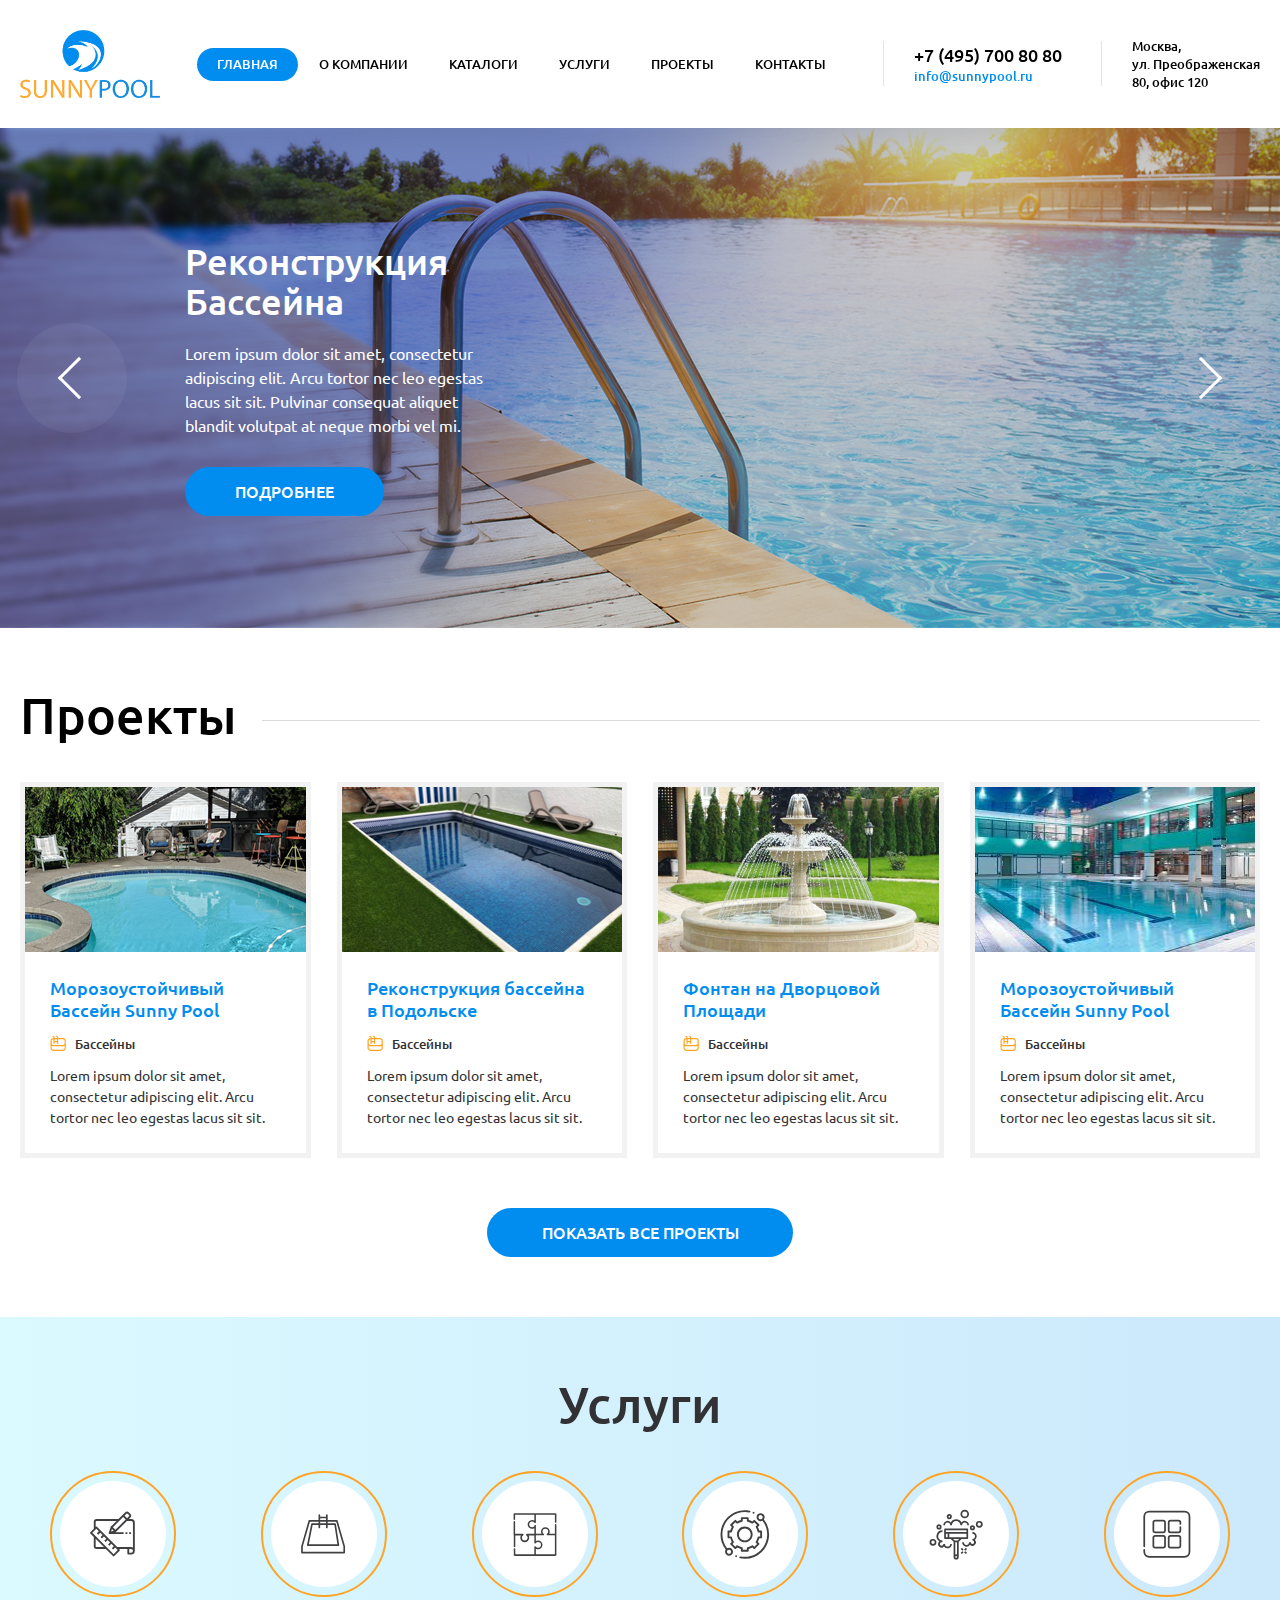
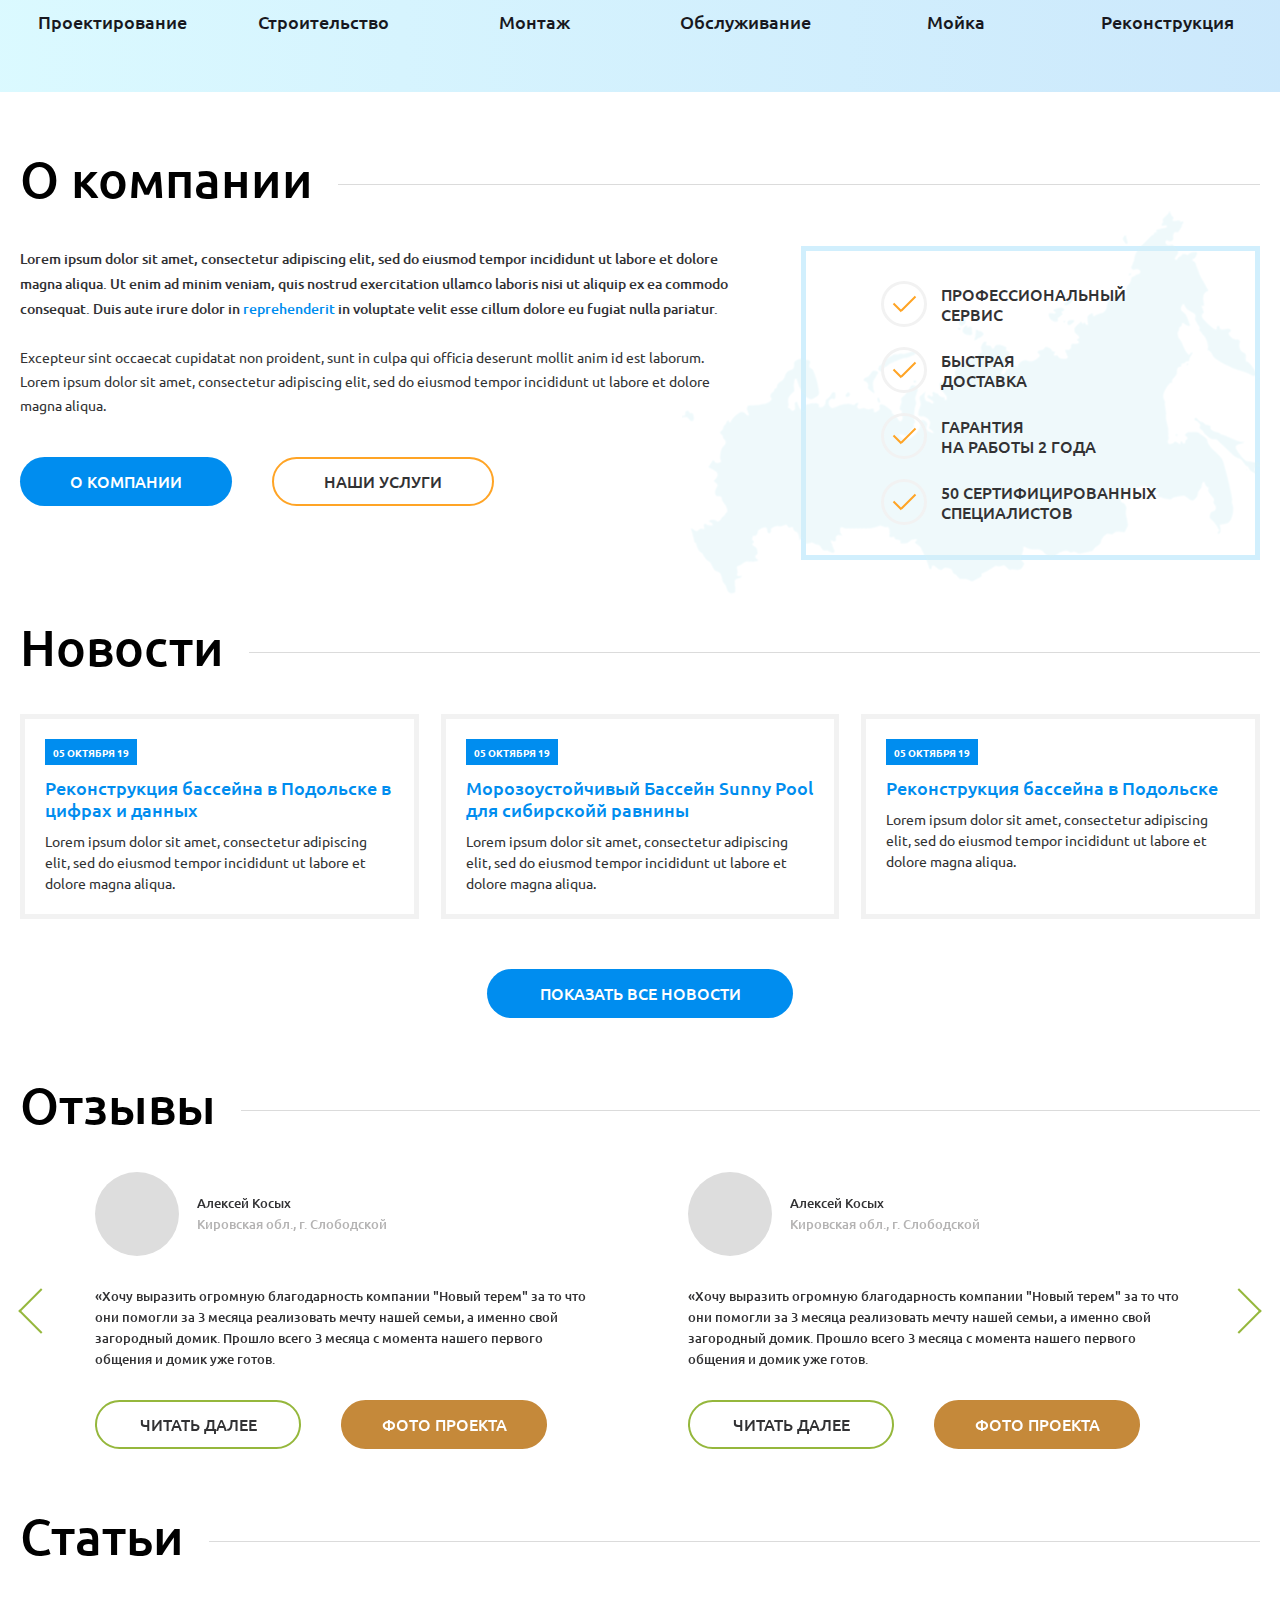
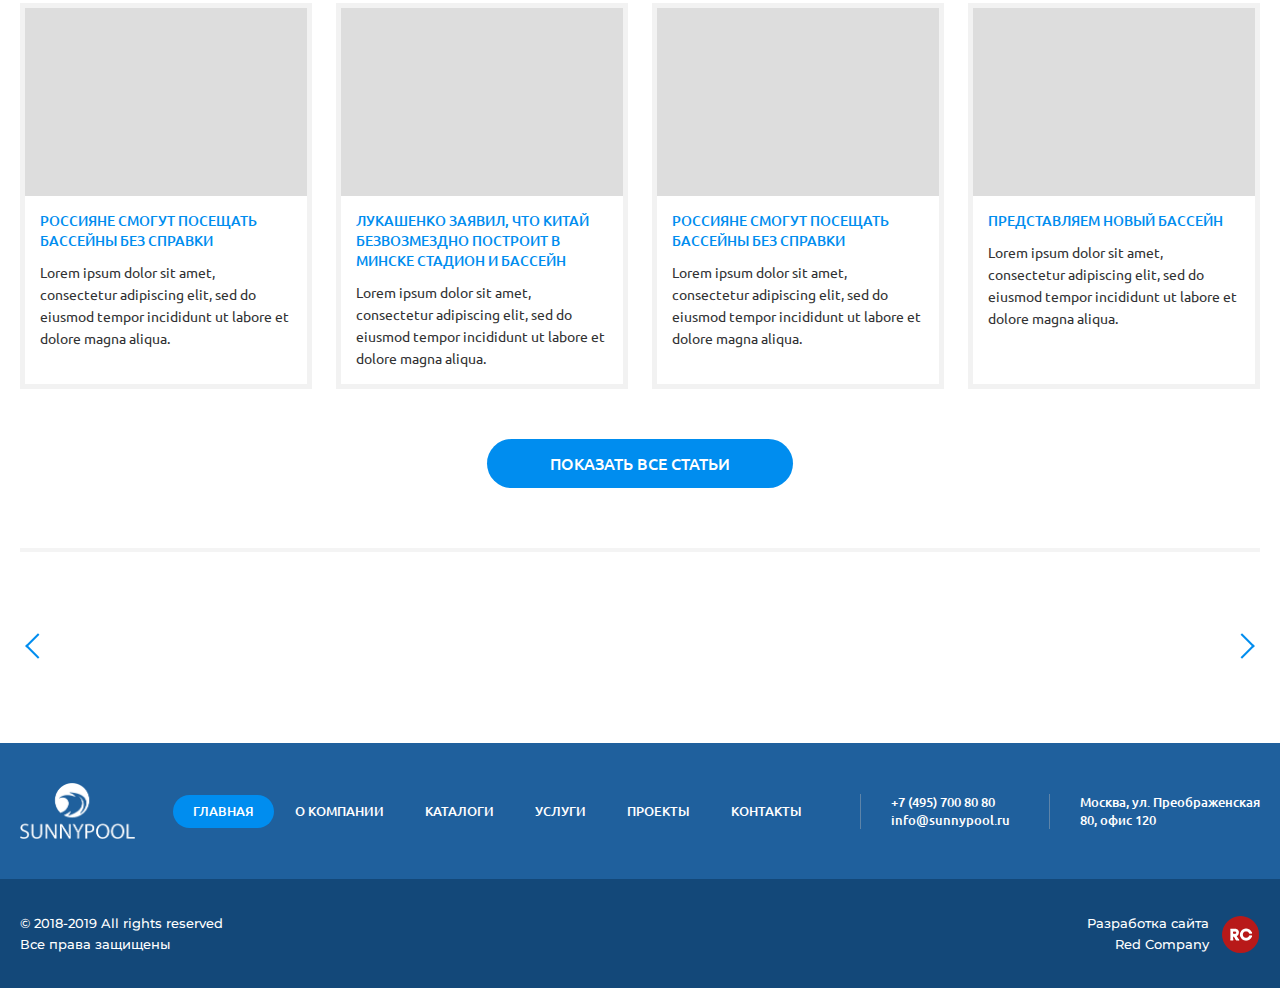
<file: index.html>
<!DOCTYPE html>
<html lang="ru">
	<head>
		<meta http-equiv="Content-Type" content="text/html; charset=utf-8">
		<!-- Переключение IE в последнию версию, на случай если в настройках пользователя стоит меньшая -->
		<meta http-equiv="X-UA-Compatible" content="IE=edge">

		<!-- Адаптирование страницы для мобильных устройств -->
		<meta name="viewport" content="width=device-width, initial-scale=1, maximum-scale=1">

		<!-- Запрет распознования номера телефона -->
		<meta name="format-detection" content="telephone=no">
		<meta name="SKYPE_TOOLBAR" content ="SKYPE_TOOLBAR_PARSER_COMPATIBLE">

		<!-- Заголовок страницы -->
		<title>Заголовок страницы</title>

		<!-- Данное значение часто используют(использовали) поисковые системы -->
		<meta name="description" content="">
		<meta name="keywords" content="">

		<!-- Традиционная иконка сайта, размер 16x16, прозрачность поддерживается. Рекомендуемый формат: .ico или .png -->
		<link rel="shortcut icon" href="images/favicon.ico">

		<!-- Подключение шрифтов с гугла -->
		<link href="https://fonts.googleapis.com/css?family=Montserrat:300,300i,400,400i,500,500i,600,600i,700,700i,800,800i,900,900i|Ubuntu:300,300i,400,400i,500,500i,700,700i&display=swap&subset=cyrillic" rel="stylesheet">

		<!-- Подключение файлов стилей -->
		<link rel="stylesheet" href="css/owl.carousel.css">
		<link rel="stylesheet" href="css/styles.css">

		<link rel="stylesheet" href="css/response_1279.css" media="(max-width: 1279px)">
		<link rel="stylesheet" href="css/response_1023.css" media="(max-width: 1023px)">
		<link rel="stylesheet" href="css/response_767.css" media="(max-width: 767px)">
		<link rel="stylesheet" href="css/response_479.css" media="(max-width: 479px)">
	</head>

	<body>
		<div class="wrap">
			<div class="main">
				<!-- Шапка -->
				<header>
					<button type="button" class="close">
						<span></span>
						<span></span>
					</button>


					<div class="mob_scroll">
						<div class="info">
							<div class="cont flex">

								<div class="logo">
									<img src="images/logo.jpg" alt="">
								</div>


								<nav class="menu flex">
									<div class="item">
										<a class="active">Главная</a>
									</div>

									<div class="item">
										<a href="/">о компании</a>
									</div>

									<div class="item">
										<a href="/">Каталоги</a>
									</div>

									<div class="item">
										<a href="/">услуги</a>
									</div>

									<div class="item">
										<a href="/">проекты</a>
									</div>

									<div class="item">
										<a href="/">контакты</a>
									</div>
								</nav>


								<div class="contacts">
									<div class="phone">
										<a href="tel:+74957008080">+7 (495) 700 80 80</a>
									</div>

									<div class="email">
										<a href="mailto:info@sunnypool.ru">info@sunnypool.ru</a>
									</div>
								</div>


								<div class="adres">
									Москва,<br> ул. Преображенская<br> 80, офис 120
								</div>

							</div>
						</div>
					</div>
				</header>


				<div class="mob_header">
					<div class="cont">

						<div class="logo">
							<a href="/">
								<img src="images/logo.jpg" alt="">
							</a>
						</div>


						<div class="contacts">
							<div class="phone">
								<a href="tel:+74957008080">+7 (495) 700 80 80</a>
							</div>

							<div class="email">
								<a href="mailto:info@sunnypool.ru">info@sunnypool.ru</a>
							</div>
						</div>


						<button type="button" class="mob_menu_link">
							<span></span>
							<span></span>
							<span></span>
						</button>

					</div>
				</div>
				<!-- End Шапка -->


				<!-- Основная часть -->
				<section class="main_slider block">
					<div class="slider owl-carousel">
						<div class="slide">
							<div class="cont flex">

								<div class="info">
									<div class="title">Реконструкция Бассейна</div>

									<div class="desc">Lorem ipsum dolor sit amet, consectetur adipiscing elit. Arcu tortor nec leo egestas lacus sit sit. Pulvinar consequat aliquet blandit volutpat at neque morbi vel mi.</div>

									<a href="/" class="link">Подробнее</a>
								</div>

							</div>

							<div class="bg lozad" data-background-image="images/tmp/main_slider_img.jpg"></div>
						</div>


						<div class="slide">
							<div class="cont flex">

								<div class="info">
									<div class="title">Реконструкция Бассейна</div>

									<div class="desc">Lorem ipsum dolor sit amet, consectetur adipiscing elit. Arcu tortor nec leo egestas lacus sit sit. Pulvinar consequat aliquet blandit volutpat at neque morbi vel mi.</div>

									<a href="/" class="link">Подробнее</a>
								</div>

							</div>

							<div class="bg lozad" data-background-image="images/tmp/main_slider_img.jpg"></div>
						</div>


						<div class="slide">
							<div class="cont flex">

								<div class="info">
									<div class="title">Реконструкция Бассейна</div>

									<div class="desc">Lorem ipsum dolor sit amet, consectetur adipiscing elit. Arcu tortor nec leo egestas lacus sit sit. Pulvinar consequat aliquet blandit volutpat at neque morbi vel mi.</div>

									<a href="/" class="link">Подробнее</a>
								</div>

							</div>

							<div class="bg lozad" data-background-image="images/tmp/main_slider_img.jpg"></div>
						</div>
					</div>
				</section>


				<section class="projects block">
					<div class="cont">

						<div class="block_head">
							<div class="title"><div>Проекты</div></div>
						</div>


						<div class="flex">
							<div class="project">
								<a href="/" class="thumb">
									<img data-src="images/tmp/project_thumb.jpg" alt="" class="lozad">
								</a>

								<div class="info">
									<div class="name">
										<a href="/">Морозоустойчивый Бассейн Sunny Pool</a>
									</div>

									<div class="cat">
										<img src="images/ic_project_cat.svg" alt="">
										Бассейны
									</div>

									<div class="desc">Lorem ipsum dolor sit amet, consectetur adipiscing elit. Arcu tortor nec leo egestas lacus sit sit.</div>
								</div>
							</div>


							<div class="project">
								<a href="/" class="thumb">
									<img data-src="images/tmp/project_thumb2.jpg" alt="" class="lozad">
								</a>

								<div class="info">
									<div class="name">
										<a href="/">Реконструкция бассейна в Подольске</a>
									</div>

									<div class="cat">
										<img src="images/ic_project_cat.svg" alt="">
										Бассейны
									</div>

									<div class="desc">Lorem ipsum dolor sit amet, consectetur adipiscing elit. Arcu tortor nec leo egestas lacus sit sit.</div>
								</div>
							</div>


							<div class="project">
								<a href="/" class="thumb">
									<img data-src="images/tmp/project_thumb3.jpg" alt="" class="lozad">
								</a>

								<div class="info">
									<div class="name">
										<a href="/">Фонтан на Дворцовой Площади</a>
									</div>

									<div class="cat">
										<img src="images/ic_project_cat.svg" alt="">
										Бассейны
									</div>

									<div class="desc">Lorem ipsum dolor sit amet, consectetur adipiscing elit. Arcu tortor nec leo egestas lacus sit sit.</div>
								</div>
							</div>


							<div class="project tablet_hide">
								<a href="/" class="thumb">
									<img data-src="images/tmp/project_thumb4.jpg" alt="" class="lozad">
								</a>

								<div class="info">
									<div class="name">
										<a href="/">Морозоустойчивый Бассейн Sunny Pool</a>
									</div>

									<div class="cat">
										<img src="images/ic_project_cat.svg" alt="">
										Бассейны
									</div>

									<div class="desc">Lorem ipsum dolor sit amet, consectetur adipiscing elit. Arcu tortor nec leo egestas lacus sit sit.</div>
								</div>
							</div>
						</div>


						<div class="all">
							<a href="/">показать все проекты</a>
						</div>

					</div>
				</section>


				<section class="services block bg">
					<div class="cont">

						<div class="block_head center">
							<div class="title">Услуги</div>
						</div>


						<div class="flex">
							<a href="/" class="service">
								<div class="icon">
									<svg width="45px" height="46px">
										<use xlink:href="images/services.svg#ic_service1"></use>
									</svg>
								</div>

								<div class="name">Проектирование</div>
							</a>


							<a href="/" class="service">
								<div class="icon">
									<svg width="45px" height="40px">
										<use xlink:href="images/services.svg#ic_service2"></use>
									</svg>
								</div>

								<div class="name">Строительство</div>
							</a>


							<a href="/" class="service">
								<div class="icon">
									<svg width="44px" height="43px">
										<use xlink:href="images/services.svg#ic_service3"></use>
									</svg>
								</div>

								<div class="name">Монтаж</div>
							</a>


							<a href="/" class="service">
								<div class="icon">
									<svg width="50px" height="49px">
										<use xlink:href="images/services.svg#ic_service4"></use>
									</svg>
								</div>

								<div class="name">Обслуживание</div>
							</a>


							<a href="/" class="service">
								<div class="icon">
									<svg width="54px" height="51px">
										<use xlink:href="images/services.svg#ic_service5"></use>
									</svg>
								</div>

								<div class="name">Мойка</div>
							</a>


							<a href="/" class="service">
								<div class="icon">
									<svg width="48px" height="48px">
										<use xlink:href="images/services.svg#ic_service6"></use>
									</svg>
								</div>

								<div class="name">Реконструкция</div>
							</a>
						</div>

					</div>
				</section>


				<section class="about block">
					<div class="cont">

						<div class="block_head">
							<div class="title"><div>О компании</div></div>
						</div>


						<div class="info">
							<div class="text_block">
								<p>
									<b>Lorem ipsum dolor sit amet, consectetur adipiscing elit, sed do eiusmod tempor incididunt ut labore et dolore magna aliqua. Ut enim ad minim veniam, quis nostrud exercitation ullamco laboris nisi ut aliquip ex ea commodo consequat. Duis aute irure dolor in <a href="/">reprehenderit</a> in voluptate velit esse cillum dolore eu fugiat nulla pariatur.</b>
								</p>

								<p>
									Excepteur sint occaecat cupidatat non proident, sunt in culpa qui officia deserunt mollit anim id est laborum. Lorem ipsum dolor sit amet, consectetur adipiscing elit, sed do eiusmod tempor incididunt ut labore et dolore magna aliqua.
								</p>
							</div>

							<div class="links">
								<a href="/">О компании</a>

								<a href="/" class="design2">Наши услуги</a>
							</div>
						</div>


						<div class="advantages">
							<div class="item">Профессиональный<br> сервис</div>

							<div class="item">быстрая<br> доставка</div>

							<div class="item">гарантия<br> на работы 2 года</div>

							<div class="item">50 сертифицированных<br> специалистов</div>
						</div>

					</div>
				</section>


				<section class="news block">
					<div class="cont">

						<div class="block_head">
							<div class="title"><div>Новости</div></div>
						</div>


						<div class="flex">
							<div class="item">
								<div class="info">
									<div class="date">05 октября 19</div>

									<div class="name">
										<a href="/">Реконструкция бассейна в Подольске в цифрах и данных</a>
									</div>

									<div class="desc">Lorem ipsum dolor sit amet, consectetur adipiscing elit, sed do eiusmod tempor incididunt ut labore et dolore magna aliqua.</div>
								</div>
							</div>


							<div class="item">
								<div class="info">
									<div class="date">05 октября 19</div>

									<div class="name">
										<a href="/">Морозоустойчивый Бассейн Sunny Pool для сибирскойй равнины</a>
									</div>

									<div class="desc">Lorem ipsum dolor sit amet, consectetur adipiscing elit, sed do eiusmod tempor incididunt ut labore et dolore magna aliqua.</div>
								</div>
							</div>


							<div class="item mob_hide">
								<div class="info">
									<div class="date">05 октября 19</div>

									<div class="name">
										<a href="/">Реконструкция бассейна в Подольске</a>
									</div>

									<div class="desc">Lorem ipsum dolor sit amet, consectetur adipiscing elit, sed do eiusmod tempor incididunt ut labore et dolore magna aliqua.</div>
								</div>
							</div>
						</div>


						<div class="all">
							<a href="/">показать все новости</a>
						</div>

					</div>
				</section>


				<section class="reviews block">
					<div class="cont">

						<div class="block_head">
							<div class="title"><div>Отзывы</div></div>
						</div>

						<div class="slider owl-carousel">
							<div class="slide">
								<div class="review">
									<div class="author">
										<div class="photo">
											<img data-src="images/tmp/review_author_photo.jpg" alt="" class="lozad">
										</div>

										<div>
											<div class="name">Алексей Косых</div>
											<div class="location">Кировская обл., г. Слободской</div>
										</div>
									</div>

									<div class="text">«Хочу выразить огромную благодарность компании "Новый терем" за то что они помогли за 3 месяца реализовать мечту нашей семьи, а именно свой загородный домик. Прошло всего 3 месяца с момента нашего первого общения и домик уже готов.</div>

									<div class="btns">
										<a href="/" class="btn details_link">читать далее</a>
										<a href="/" class="btn photos_link">фото проекта</a>
									</div>
								</div>
							</div>

							<div class="slide">
								<div class="review">
									<div class="author">
										<div class="photo">
											<img data-src="images/tmp/review_author_photo.jpg" alt="" class="lozad">
										</div>

										<div>
											<div class="name">Алексей Косых</div>
											<div class="location">Кировская обл., г. Слободской</div>
										</div>
									</div>

									<div class="text">«Хочу выразить огромную благодарность компании "Новый терем" за то что они помогли за 3 месяца реализовать мечту нашей семьи, а именно свой загородный домик. Прошло всего 3 месяца с момента нашего первого общения и домик уже готов.</div>

									<div class="btns">
										<a href="/" class="btn details_link">читать далее</a>
										<a href="/" class="btn photos_link">фото проекта</a>
									</div>
								</div>
							</div>

							<div class="slide">
								<div class="review">
									<div class="author">
										<div class="photo">
											<img data-src="images/tmp/review_author_photo.jpg" alt="" class="lozad">
										</div>

										<div>
											<div class="name">Алексей Косых</div>
											<div class="location">Кировская обл., г. Слободской</div>
										</div>
									</div>

									<div class="text">«Хочу выразить огромную благодарность компании "Новый терем" за то что они помогли за 3 месяца реализовать мечту нашей семьи, а именно свой загородный домик. Прошло всего 3 месяца с момента нашего первого общения и домик уже готов.</div>

									<div class="btns">
										<a href="/" class="btn details_link">читать далее</a>
										<a href="/" class="btn photos_link">фото проекта</a>
									</div>
								</div>
							</div>

							<div class="slide">
								<div class="review">
									<div class="author">
										<div class="photo">
											<img data-src="images/tmp/review_author_photo.jpg" alt="" class="lozad">
										</div>

										<div>
											<div class="name">Алексей Косых</div>
											<div class="location">Кировская обл., г. Слободской</div>
										</div>
									</div>

									<div class="text">«Хочу выразить огромную благодарность компании "Новый терем" за то что они помогли за 3 месяца реализовать мечту нашей семьи, а именно свой загородный домик. Прошло всего 3 месяца с момента нашего первого общения и домик уже готов.</div>

									<div class="btns">
										<a href="/" class="btn details_link">читать далее</a>
										<a href="/" class="btn photos_link">фото проекта</a>
									</div>
								</div>
							</div>
						</div>

					</div>
				</section>


				<section class="articles block">
					<div class="cont">

						<div class="block_head">
							<div class="title"><div>Статьи</div></div>
						</div>


						<div class="flex">
							<div class="article">
								<a href="/" class="thumb">
									<img data-src="images/tmp/article_thumb.jpg" alt="" class="lozad">
								</a>

								<div class="info">
									<div class="name">
										<a href="/">Россияне смогут посещать бассейны без справки</a>
									</div>

									<div class="desc">Lorem ipsum dolor sit amet, consectetur adipiscing elit, sed do eiusmod tempor incididunt ut labore et dolore magna aliqua.</div>
								</div>
							</div>


							<div class="article">
								<a href="/" class="thumb">
									<img data-src="images/tmp/article_thumb2.jpg" alt="" class="lozad">
								</a>

								<div class="info">
									<div class="name">
										<a href="/">Лукашенко заявил, что Китай безвозмездно построит в Минске стадион и бассейн</a>
									</div>

									<div class="desc">Lorem ipsum dolor sit amet, consectetur adipiscing elit, sed do eiusmod tempor incididunt ut labore et dolore magna aliqua.</div>
								</div>
							</div>


							<div class="article">
								<a href="/" class="thumb">
									<img data-src="images/tmp/article_thumb3.jpg" alt="" class="lozad">
								</a>

								<div class="info">
									<div class="name">
										<a href="/">Россияне смогут посещать бассейны без справки</a>
									</div>

									<div class="desc">Lorem ipsum dolor sit amet, consectetur adipiscing elit, sed do eiusmod tempor incididunt ut labore et dolore magna aliqua.</div>
								</div>
							</div>


							<div class="article tablet_hide">
								<a href="/" class="thumb">
									<img data-src="images/tmp/article_thumb4.jpg" alt="" class="lozad">
								</a>

								<div class="info">
									<div class="name">
										<a href="/">Представляем новый бассейн</a>
									</div>

									<div class="desc">Lorem ipsum dolor sit amet, consectetur adipiscing elit, sed do eiusmod tempor incididunt ut labore et dolore magna aliqua.</div>
								</div>
							</div>
						</div>


						<div class="all">
							<a href="/">показать все статьи</a>
						</div>

					</div>
				</section>


				<section class="clients">
					<div class="cont">

						<div class="slider owl-carousel">
							<div class="slide">
								<div class="item">
									<img data-src="images/tmp/client1_logo.png" alt="" class="lozad">
								</div>
							</div>

							<div class="slide">
								<div class="item">
									<img data-src="images/tmp/client2_logo.png" alt="" class="lozad">
								</div>
							</div>

							<div class="slide">
								<div class="item">
									<img data-src="images/tmp/client3_logo.png" alt="" class="lozad">
								</div>
							</div>

							<div class="slide">
								<div class="item">
									<img data-src="images/tmp/client4_logo.png" alt="" class="lozad">
								</div>
							</div>

							<div class="slide">
								<div class="item">
									<img data-src="images/tmp/client5_logo.png" alt="" class="lozad">
								</div>
							</div>

							<div class="slide">
								<div class="item">
									<img data-src="images/tmp/client6_logo.png" alt="" class="lozad">
								</div>
							</div>

							<div class="slide">
								<div class="item">
									<img data-src="images/tmp/client1_logo.png" alt="" class="lozad">
								</div>
							</div>

							<div class="slide">
								<div class="item">
									<img data-src="images/tmp/client2_logo.png" alt="" class="lozad">
								</div>
							</div>

							<div class="slide">
								<div class="item">
									<img data-src="images/tmp/client3_logo.png" alt="" class="lozad">
								</div>
							</div>

							<div class="slide">
								<div class="item">
									<img data-src="images/tmp/client4_logo.png" alt="" class="lozad">
								</div>
							</div>

							<div class="slide">
								<div class="item">
									<img data-src="images/tmp/client5_logo.png" alt="" class="lozad">
								</div>
							</div>

							<div class="slide">
								<div class="item">
									<img data-src="images/tmp/client6_logo.png" alt="" class="lozad">
								</div>
							</div>
						</div>

					</div>
				</section>
				<!-- End Основная часть -->
			</div>


			<!-- Подвал -->
			<footer>
				<div class="info">
					<div class="cont flex">

						<div class="logo">
							<img src="images/logo2.png" alt="">
						</div>


						<nav class="menu flex">
							<div class="item">
								<a class="active">Главная</a>
							</div>

							<div class="item">
								<a href="/">о компании</a>
							</div>

							<div class="item">
								<a href="/">Каталоги</a>
							</div>

							<div class="item">
								<a href="/">услуги</a>
							</div>

							<div class="item">
								<a href="/">проекты</a>
							</div>

							<div class="item">
								<a href="/">контакты</a>
							</div>
						</nav>


						<div class="contacts">
							<div class="phone">
								<a href="tel:+74957008080">+7 (495) 700 80 80</a>
							</div>

							<div class="email">
								<a href="mailto:info@sunnypool.ru">info@sunnypool.ru</a>
							</div>
						</div>


						<div class="adres">
							Москва, ул. Преображенская<br> 80, офис 120
						</div>

					</div>
				</div>


				<div class="bottom">
					<div class="cont flex">

						<div class="copyright">
							&copy; 2018-2019 All rights reserved<br> Все права защищены
						</div>


						<div class="creator">
							<a href="/" target="_blank" rel="noopener nofollow">Разработка сайта<br> Red Company</a>
						</div>

					</div>
				</div>
			</footer>
			<!-- End Подвал -->
		</div>


		<div class="overlay"></div>

		<div class="supports_error">
			Ваш браузер устарел рекомендуем обновить его до последней версии<br> или использовать другой более современный.
		</div>


		<!-- Подключение javascript файлов -->
		<script src="js/jquery-3.4.1.min.js"></script>
		<script src="js/jquery-migrate-1.4.1.min.js"></script>
		<script src="js/lozad.min.js"></script>
		<script src="js/owl.carousel.min.js"></script>
		<script src="js/inputmask.min.js"></script>
		<script src="js/nice-select.js"></script>
		<script src="js/functions.js"></script>
		<script src="js/scripts.js"></script>
	</body>
</html>
</file>
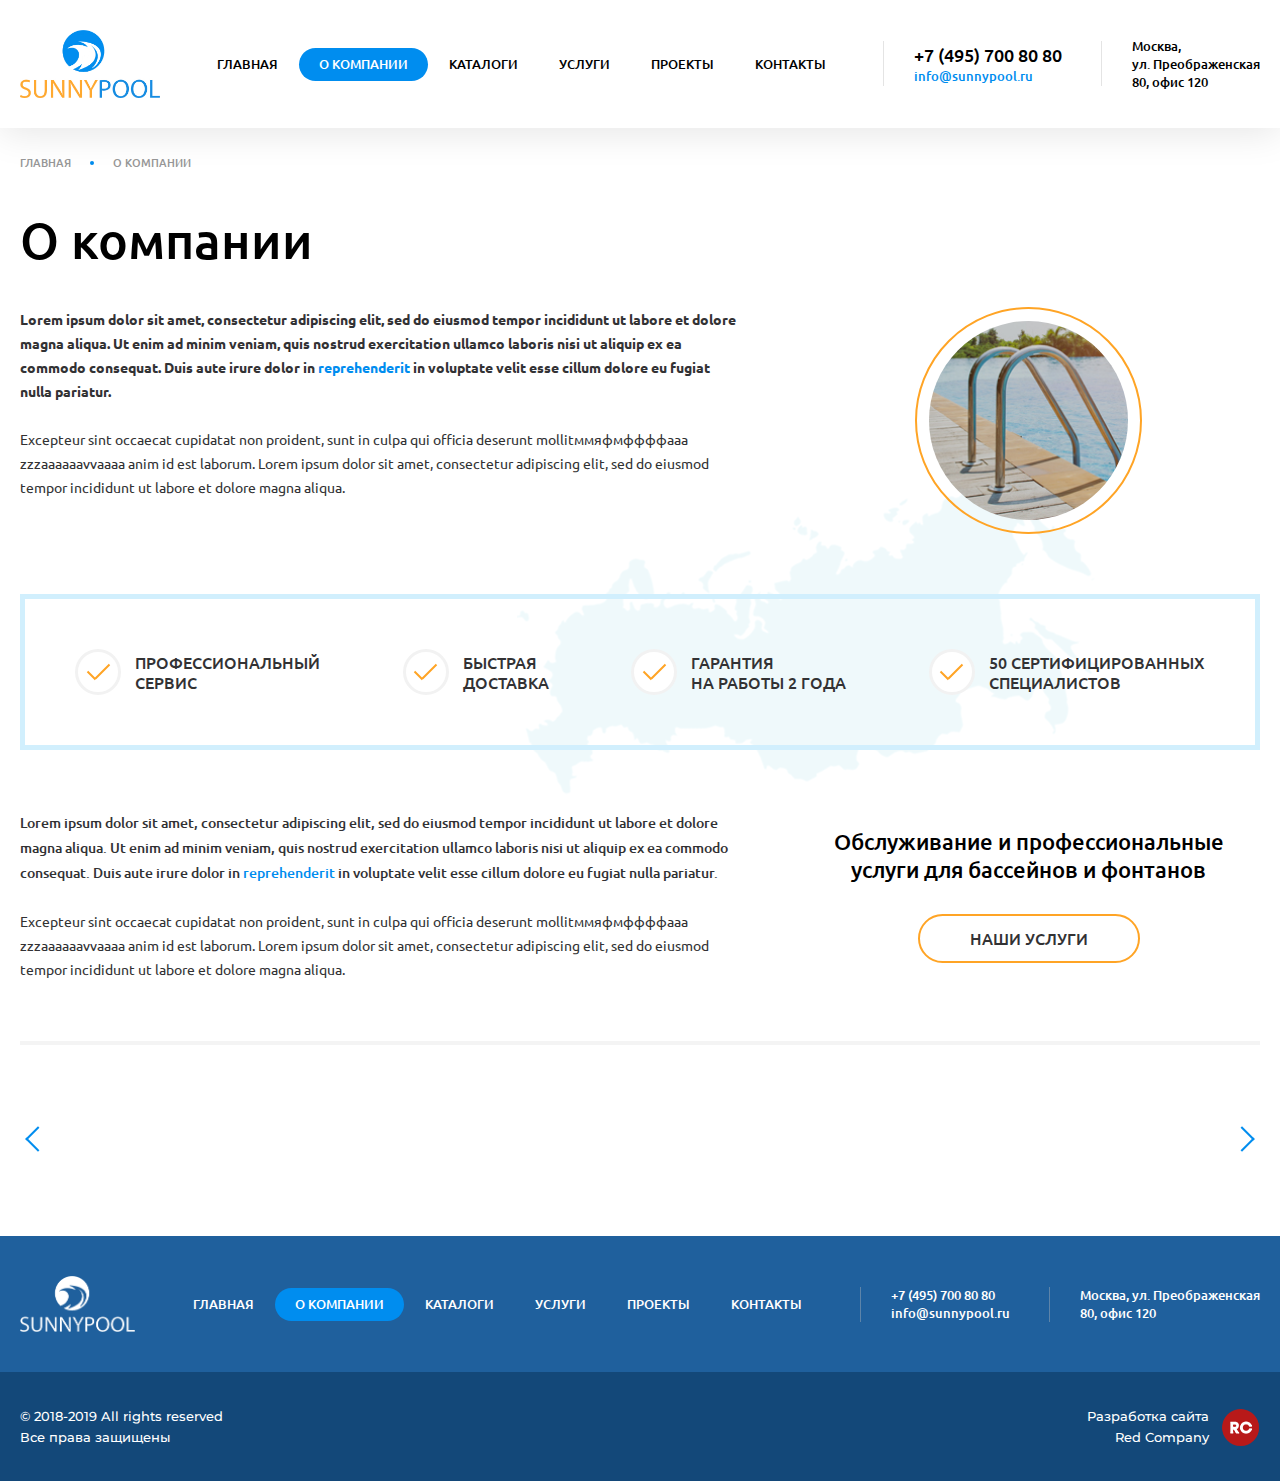
<file: about.html>
<!DOCTYPE html>
<html lang="ru">
	<head>
		<meta http-equiv="Content-Type" content="text/html; charset=utf-8">
		<!-- Переключение IE в последнию версию, на случай если в настройках пользователя стоит меньшая -->
		<meta http-equiv="X-UA-Compatible" content="IE=edge">

		<!-- Адаптирование страницы для мобильных устройств -->
		<meta name="viewport" content="width=device-width, initial-scale=1, maximum-scale=1">

		<!-- Запрет распознования номера телефона -->
		<meta name="format-detection" content="telephone=no">
		<meta name="SKYPE_TOOLBAR" content ="SKYPE_TOOLBAR_PARSER_COMPATIBLE">

		<!-- Заголовок страницы -->
		<title>Заголовок страницы</title>

		<!-- Данное значение часто используют(использовали) поисковые системы -->
		<meta name="description" content="">
		<meta name="keywords" content="">

		<!-- Традиционная иконка сайта, размер 16x16, прозрачность поддерживается. Рекомендуемый формат: .ico или .png -->
		<link rel="shortcut icon" href="images/favicon.ico">

		<!-- Подключение шрифтов с гугла -->
		<link href="https://fonts.googleapis.com/css?family=Montserrat:300,300i,400,400i,500,500i,600,600i,700,700i,800,800i,900,900i|Ubuntu:300,300i,400,400i,500,500i,700,700i&display=swap&subset=cyrillic" rel="stylesheet">

		<!-- Подключение файлов стилей -->
		<link rel="stylesheet" href="css/owl.carousel.css">
		<link rel="stylesheet" href="css/styles.css">

		<link rel="stylesheet" href="css/response_1279.css" media="(max-width: 1279px)">
		<link rel="stylesheet" href="css/response_1023.css" media="(max-width: 1023px)">
		<link rel="stylesheet" href="css/response_767.css" media="(max-width: 767px)">
		<link rel="stylesheet" href="css/response_479.css" media="(max-width: 479px)">
	</head>

	<body>
		<div class="wrap">
			<div class="main">
				<!-- Шапка -->
				<header>
					<button type="button" class="close">
						<span></span>
						<span></span>
					</button>


					<div class="mob_scroll">
						<div class="info">
							<div class="cont flex">

								<div class="logo">
									<img src="images/logo.jpg" alt="">
								</div>


								<nav class="menu flex">
									<div class="item">
										<a href="/">Главная</a>
									</div>

									<div class="item">
										<a class="active">о компании</a>
									</div>

									<div class="item">
										<a href="/">Каталоги</a>
									</div>

									<div class="item">
										<a href="/">услуги</a>
									</div>

									<div class="item">
										<a href="/">проекты</a>
									</div>

									<div class="item">
										<a href="/">контакты</a>
									</div>
								</nav>


								<div class="contacts">
									<div class="phone">
										<a href="tel:+74957008080">+7 (495) 700 80 80</a>
									</div>

									<div class="email">
										<a href="mailto:info@sunnypool.ru">info@sunnypool.ru</a>
									</div>
								</div>


								<div class="adres">
									Москва,<br> ул. Преображенская<br> 80, офис 120
								</div>

							</div>
						</div>
					</div>
				</header>


				<div class="mob_header">
					<div class="cont">

						<div class="logo">
							<a href="/">
								<img src="images/logo.jpg" alt="">
							</a>
						</div>


						<div class="contacts">
							<div class="phone">
								<a href="tel:+74957008080">+7 (495) 700 80 80</a>
							</div>

							<div class="email">
								<a href="mailto:info@sunnypool.ru">info@sunnypool.ru</a>
							</div>
						</div>


						<button type="button" class="mob_menu_link">
							<span></span>
							<span></span>
							<span></span>
						</button>

					</div>
				</div>
				<!-- End Шапка -->


				<!-- Основная часть -->
				<section class="page_head">
					<div class="cont">

						<div class="breadcrumbs">
							<a href="/">Главная</a> <span class="sep"></span> 
							О компании
						</div>

						<h1 class="page_title">О компании</h1>

					</div>
				</section>


				<section class="about_info block">
					<div class="cont">

						<div class="content_flex flex block">
							<div class="content">
								<div class="text_block">
									<p>
										<strong>Lorem ipsum dolor sit amet, consectetur adipiscing elit, sed do eiusmod tempor incididunt ut labore et dolore magna aliqua. Ut enim ad minim veniam, quis nostrud exercitation ullamco laboris nisi ut aliquip ex ea commodo consequat. Duis aute irure dolor in <a href="/">reprehenderit</a> in voluptate velit esse cillum dolore eu fugiat nulla pariatur.</strong>
									</p>

									<p>
										Excepteur sint occaecat cupidatat non proident, sunt in culpa qui officia deserunt mollitммяфмффффaaa zzzaaaaaavvaaaa anim id est laborum. Lorem ipsum dolor sit amet, consectetur adipiscing elit, sed do eiusmod tempor incididunt ut labore et dolore magna aliqua.
									</p>
								</div>
							</div>


							<aside class="aligncenter">
								<div class="img">
									<img data-src="images/tmp/about_img.jpg" alt="" class="lozad">
								</div>
							</aside>
						</div>


						<div class="advantages block">
							<div class="item">Профессиональный<br> сервис</div>

							<div class="item">быстрая<br> доставка</div>

							<div class="item">гарантия<br> на работы 2 года</div>

							<div class="item">50 сертифицированных<br> специалистов</div>
						</div>


						<div class="content_flex flex">
							<div class="content">
								<div class="text_block">
									<p>
										<b>Lorem ipsum dolor sit amet, consectetur adipiscing elit, sed do eiusmod tempor incididunt ut labore et dolore magna aliqua. Ut enim ad minim veniam, quis nostrud exercitation ullamco laboris nisi ut aliquip ex ea commodo consequat. Duis aute irure dolor in <a href="/">reprehenderit</a> in voluptate velit esse cillum dolore eu fugiat nulla pariatur.</b>
									</p>

									<p>
										Excepteur sint occaecat cupidatat non proident, sunt in culpa qui officia deserunt mollitммяфмффффaaa zzzaaaaaavvaaaa anim id est laborum. Lorem ipsum dolor sit amet, consectetur adipiscing elit, sed do eiusmod tempor incididunt ut labore et dolore magna aliqua.
									</p>
								</div>
							</div>


							<aside class="aligncenter">
								<div class="service_inform">
									<div>Обслуживание и профессиональные услуги для бассейнов и фонтанов</div>

									<a href="/" class="link">Наши услуги</a>
								</div>
							</aside>
						</div>

					</div>
				</section>


				<section class="clients">
					<div class="cont">

						<div class="slider owl-carousel">
							<div class="slide">
								<div class="item">
									<img data-src="images/tmp/client1_logo.png" alt="" class="lozad">
								</div>
							</div>

							<div class="slide">
								<div class="item">
									<img data-src="images/tmp/client2_logo.png" alt="" class="lozad">
								</div>
							</div>

							<div class="slide">
								<div class="item">
									<img data-src="images/tmp/client3_logo.png" alt="" class="lozad">
								</div>
							</div>

							<div class="slide">
								<div class="item">
									<img data-src="images/tmp/client4_logo.png" alt="" class="lozad">
								</div>
							</div>

							<div class="slide">
								<div class="item">
									<img data-src="images/tmp/client5_logo.png" alt="" class="lozad">
								</div>
							</div>

							<div class="slide">
								<div class="item">
									<img data-src="images/tmp/client6_logo.png" alt="" class="lozad">
								</div>
							</div>

							<div class="slide">
								<div class="item">
									<img data-src="images/tmp/client1_logo.png" alt="" class="lozad">
								</div>
							</div>

							<div class="slide">
								<div class="item">
									<img data-src="images/tmp/client2_logo.png" alt="" class="lozad">
								</div>
							</div>

							<div class="slide">
								<div class="item">
									<img data-src="images/tmp/client3_logo.png" alt="" class="lozad">
								</div>
							</div>

							<div class="slide">
								<div class="item">
									<img data-src="images/tmp/client4_logo.png" alt="" class="lozad">
								</div>
							</div>

							<div class="slide">
								<div class="item">
									<img data-src="images/tmp/client5_logo.png" alt="" class="lozad">
								</div>
							</div>

							<div class="slide">
								<div class="item">
									<img data-src="images/tmp/client6_logo.png" alt="" class="lozad">
								</div>
							</div>
						</div>

					</div>
				</section>
				<!-- End Основная часть -->
			</div>


			<!-- Подвал -->
			<footer>
				<div class="info">
					<div class="cont flex">

						<div class="logo">
							<img src="images/logo2.png" alt="">
						</div>


						<nav class="menu flex">
							<div class="item">
								<a href="/">Главная</a>
							</div>

							<div class="item">
								<a class="active">о компании</a>
							</div>

							<div class="item">
								<a href="/">Каталоги</a>
							</div>

							<div class="item">
								<a href="/">услуги</a>
							</div>

							<div class="item">
								<a href="/">проекты</a>
							</div>

							<div class="item">
								<a href="/">контакты</a>
							</div>
						</nav>


						<div class="contacts">
							<div class="phone">
								<a href="tel:+74957008080">+7 (495) 700 80 80</a>
							</div>

							<div class="email">
								<a href="mailto:info@sunnypool.ru">info@sunnypool.ru</a>
							</div>
						</div>


						<div class="adres">
							Москва, ул. Преображенская<br> 80, офис 120
						</div>

					</div>
				</div>


				<div class="bottom">
					<div class="cont flex">

						<div class="copyright">
							&copy; 2018-2019 All rights reserved<br> Все права защищены
						</div>


						<div class="creator">
							<a href="/" target="_blank" rel="noopener nofollow">Разработка сайта<br> Red Company</a>
						</div>

					</div>
				</div>
			</footer>
			<!-- End Подвал -->
		</div>


		<div class="overlay"></div>

		<div class="supports_error">
			Ваш браузер устарел рекомендуем обновить его до последней версии<br> или использовать другой более современный.
		</div>


		<!-- Подключение javascript файлов -->
		<script src="js/jquery-3.4.1.min.js"></script>
		<script src="js/jquery-migrate-1.4.1.min.js"></script>
		<script src="js/lozad.min.js"></script>
		<script src="js/owl.carousel.min.js"></script>
		<script src="js/inputmask.min.js"></script>
		<script src="js/nice-select.js"></script>
		<script src="js/functions.js"></script>
		<script src="js/scripts.js"></script>
	</body>
</html>
</file>
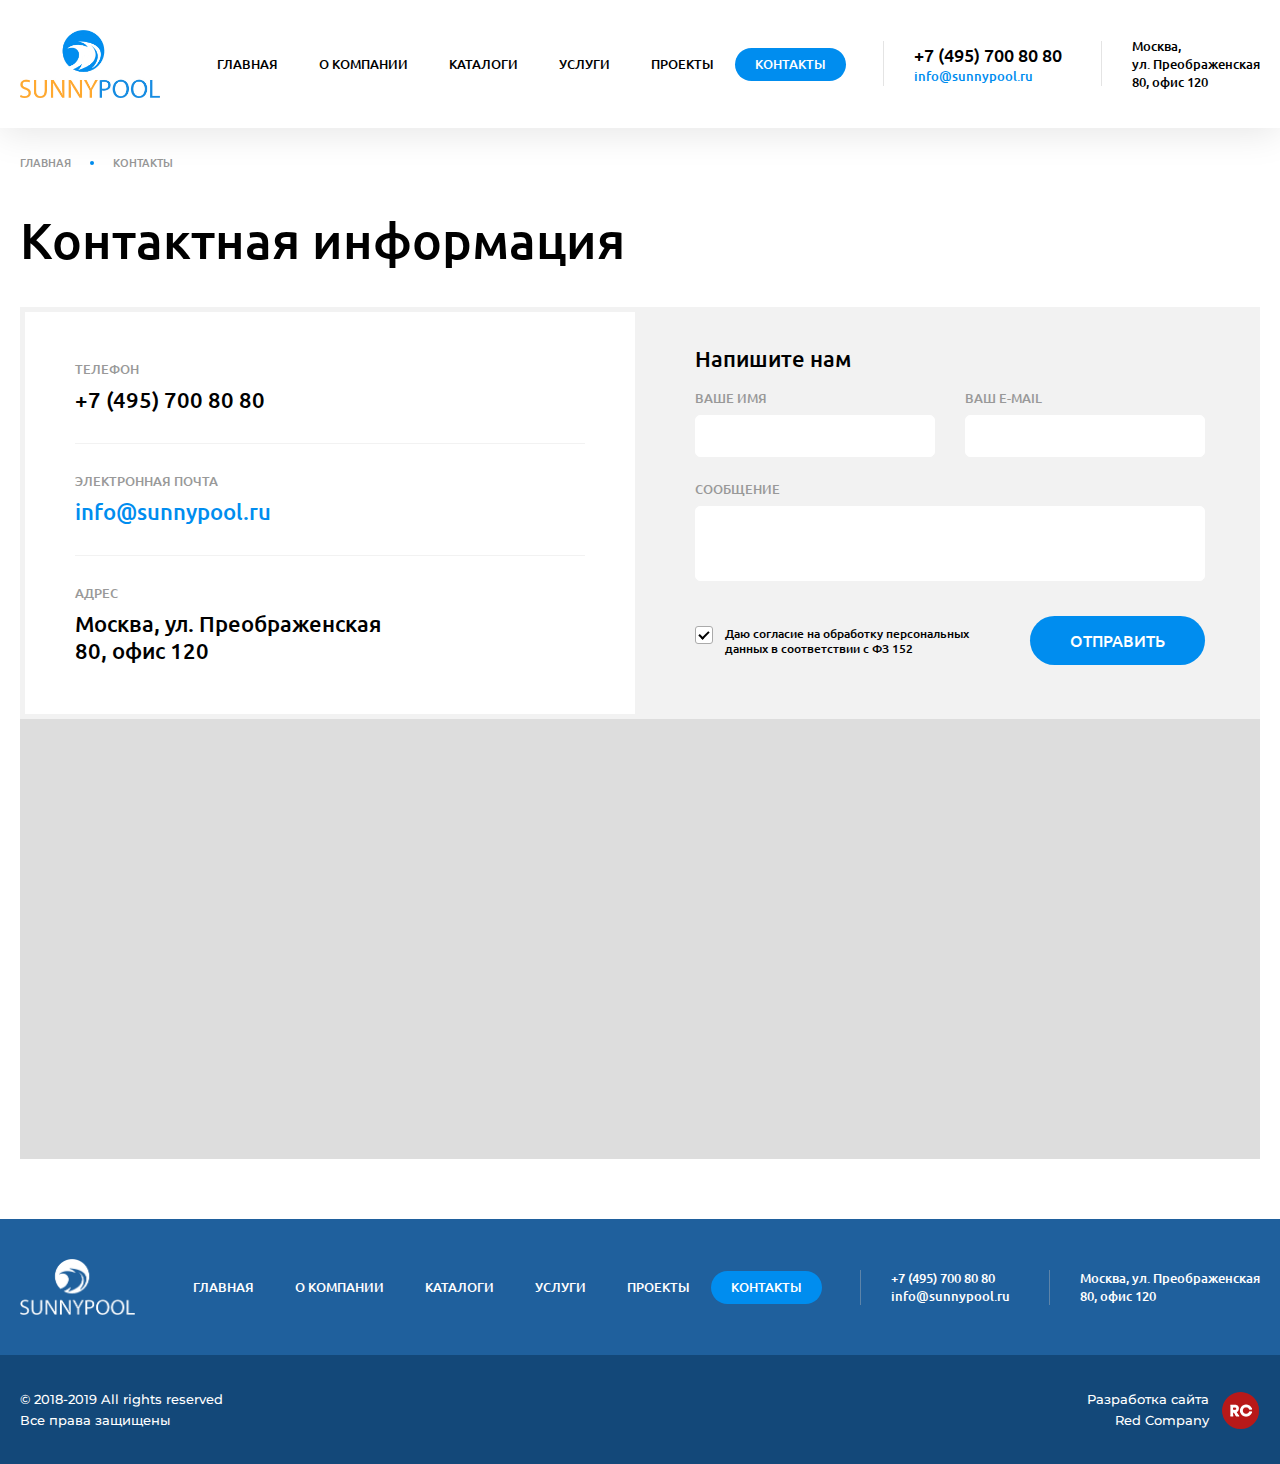
<file: contacts.html>
<!DOCTYPE html>
<html lang="ru">
	<head>
		<meta http-equiv="Content-Type" content="text/html; charset=utf-8">
		<!-- Переключение IE в последнию версию, на случай если в настройках пользователя стоит меньшая -->
		<meta http-equiv="X-UA-Compatible" content="IE=edge">

		<!-- Адаптирование страницы для мобильных устройств -->
		<meta name="viewport" content="width=device-width, initial-scale=1, maximum-scale=1">

		<!-- Запрет распознования номера телефона -->
		<meta name="format-detection" content="telephone=no">
		<meta name="SKYPE_TOOLBAR" content ="SKYPE_TOOLBAR_PARSER_COMPATIBLE">

		<!-- Заголовок страницы -->
		<title>Заголовок страницы</title>

		<!-- Данное значение часто используют(использовали) поисковые системы -->
		<meta name="description" content="">
		<meta name="keywords" content="">

		<!-- Традиционная иконка сайта, размер 16x16, прозрачность поддерживается. Рекомендуемый формат: .ico или .png -->
		<link rel="shortcut icon" href="images/favicon.ico">

		<!-- Подключение шрифтов с гугла -->
		<link href="https://fonts.googleapis.com/css?family=Montserrat:300,300i,400,400i,500,500i,600,600i,700,700i,800,800i,900,900i|Ubuntu:300,300i,400,400i,500,500i,700,700i&display=swap&subset=cyrillic" rel="stylesheet">

		<!-- Подключение файлов стилей -->
		<link rel="stylesheet" href="css/owl.carousel.css">
		<link rel="stylesheet" href="css/styles.css">

		<link rel="stylesheet" href="css/response_1279.css" media="(max-width: 1279px)">
		<link rel="stylesheet" href="css/response_1023.css" media="(max-width: 1023px)">
		<link rel="stylesheet" href="css/response_767.css" media="(max-width: 767px)">
		<link rel="stylesheet" href="css/response_479.css" media="(max-width: 479px)">
	</head>

	<body>
		<div class="wrap">
			<div class="main">
				<!-- Шапка -->
				<header>
					<button type="button" class="close">
						<span></span>
						<span></span>
					</button>


					<div class="mob_scroll">
						<div class="info">
							<div class="cont flex">

								<div class="logo">
									<img src="images/logo.jpg" alt="">
								</div>


								<nav class="menu flex">
									<div class="item">
										<a href="/">Главная</a>
									</div>

									<div class="item">
										<a href="/">о компании</a>
									</div>

									<div class="item">
										<a href="/">Каталоги</a>
									</div>

									<div class="item">
										<a href="/">услуги</a>
									</div>

									<div class="item">
										<a href="/">проекты</a>
									</div>

									<div class="item">
										<a class="active">контакты</a>
									</div>
								</nav>


								<div class="contacts">
									<div class="phone">
										<a href="tel:+74957008080">+7 (495) 700 80 80</a>
									</div>

									<div class="email">
										<a href="mailto:info@sunnypool.ru">info@sunnypool.ru</a>
									</div>
								</div>


								<div class="adres">
									Москва,<br> ул. Преображенская<br> 80, офис 120
								</div>

							</div>
						</div>
					</div>
				</header>


				<div class="mob_header">
					<div class="cont">

						<div class="logo">
							<a href="/">
								<img src="images/logo.jpg" alt="">
							</a>
						</div>


						<div class="contacts">
							<div class="phone">
								<a href="tel:+74957008080">+7 (495) 700 80 80</a>
							</div>

							<div class="email">
								<a href="mailto:info@sunnypool.ru">info@sunnypool.ru</a>
							</div>
						</div>


						<button type="button" class="mob_menu_link">
							<span></span>
							<span></span>
							<span></span>
						</button>

					</div>
				</div>
				<!-- End Шапка -->


				<!-- Основная часть -->
				<section class="page_head">
					<div class="cont">

						<div class="breadcrumbs">
							<a href="/">Главная</a> <span class="sep"></span> 
							Контакты
						</div>

						<h1 class="page_title">Контактная информация</h1>

					</div>
				</section>


				<section class="contacts_info block">
					<div class="cont">

						<div class="info">
							<div class="item">
								<div class="name">Телефон</div>

								<div class="val phone">
									<a href="tel:+74957008080">+7 (495) 700 80 80</a>
								</div>
							</div>


							<div class="item">
								<div class="name">электронная почта</div>

								<div class="val email">
									<a href="mailto:info@sunnypool.ru">info@sunnypool.ru</a>
								</div>
							</div>


							<div class="item">
								<div class="name">Адрес</div>

								<div class="val">
									Москва, ул. Преображенская<br> 80, офис 120
								</div>
							</div>
						</div>


						<div class="feedback">
							<div class="title">Напишите нам</div>

							<form action="" class="form">
								<div class="columns flex">
									<div class="line">
										<div class="label">Ваше имя</div>

										<div class="field">
											<input type="text" name="" value="" class="input">
										</div>
									</div>

									<div class="line">
										<div class="label">Ваш e-mail</div>

										<div class="field">
											<input type="email" name="" value="" class="input">
										</div>
									</div>
								</div>


								<div class="line">
									<div class="label">сообщение</div>

									<div class="field">
										<textarea name=""></textarea>
									</div>
								</div>


								<div class="submit">
									<div class="agree">
										<input type="checkbox" name="agree" id="agree_check" checked>
										<label for="agree_check">Даю согласие на обработку персональных данных в соответствии с ФЗ 152</label>
									</div>

									<button type="submit" class="submit_btn">Отправить</button>
								</div>
							</form>
						</div>


						<div class="map">
							<script type="text/javascript" charset="utf-8" async src="https://api-maps.yandex.ru/services/constructor/1.0/js/?um=constructor%3AG4PP8d_j9xXV2Dc1-znlMU9mtRv3zVnO&amp;width=100%25&amp;height=100%25&amp;lang=ru_RU&amp;scroll=false"></script>
						</div>

					</div>
				</section>
				<!-- End Основная часть -->
			</div>


			<!-- Подвал -->
			<footer>
				<div class="info">
					<div class="cont flex">

						<div class="logo">
							<img src="images/logo2.png" alt="">
						</div>


						<nav class="menu flex">
							<div class="item">
								<a href="/">Главная</a>
							</div>

							<div class="item">
								<a href="/">о компании</a>
							</div>

							<div class="item">
								<a href="/">Каталоги</a>
							</div>

							<div class="item">
								<a href="/">услуги</a>
							</div>

							<div class="item">
								<a href="/">проекты</a>
							</div>

							<div class="item">
								<a class="active">контакты</a>
							</div>
						</nav>


						<div class="contacts">
							<div class="phone">
								<a href="tel:+74957008080">+7 (495) 700 80 80</a>
							</div>

							<div class="email">
								<a href="mailto:info@sunnypool.ru">info@sunnypool.ru</a>
							</div>
						</div>


						<div class="adres">
							Москва, ул. Преображенская<br> 80, офис 120
						</div>

					</div>
				</div>


				<div class="bottom">
					<div class="cont flex">

						<div class="copyright">
							&copy; 2018-2019 All rights reserved<br> Все права защищены
						</div>


						<div class="creator">
							<a href="/" target="_blank" rel="noopener nofollow">Разработка сайта<br> Red Company</a>
						</div>

					</div>
				</div>
			</footer>
			<!-- End Подвал -->
		</div>


		<div class="overlay"></div>

		<div class="supports_error">
			Ваш браузер устарел рекомендуем обновить его до последней версии<br> или использовать другой более современный.
		</div>


		<!-- Подключение javascript файлов -->
		<script src="js/jquery-3.4.1.min.js"></script>
		<script src="js/jquery-migrate-1.4.1.min.js"></script>
		<script src="js/lozad.min.js"></script>
		<script src="js/owl.carousel.min.js"></script>
		<script src="js/inputmask.min.js"></script>
		<script src="js/functions.js"></script>
		<script src="js/scripts.js"></script>
	</body>
</html>
</file>
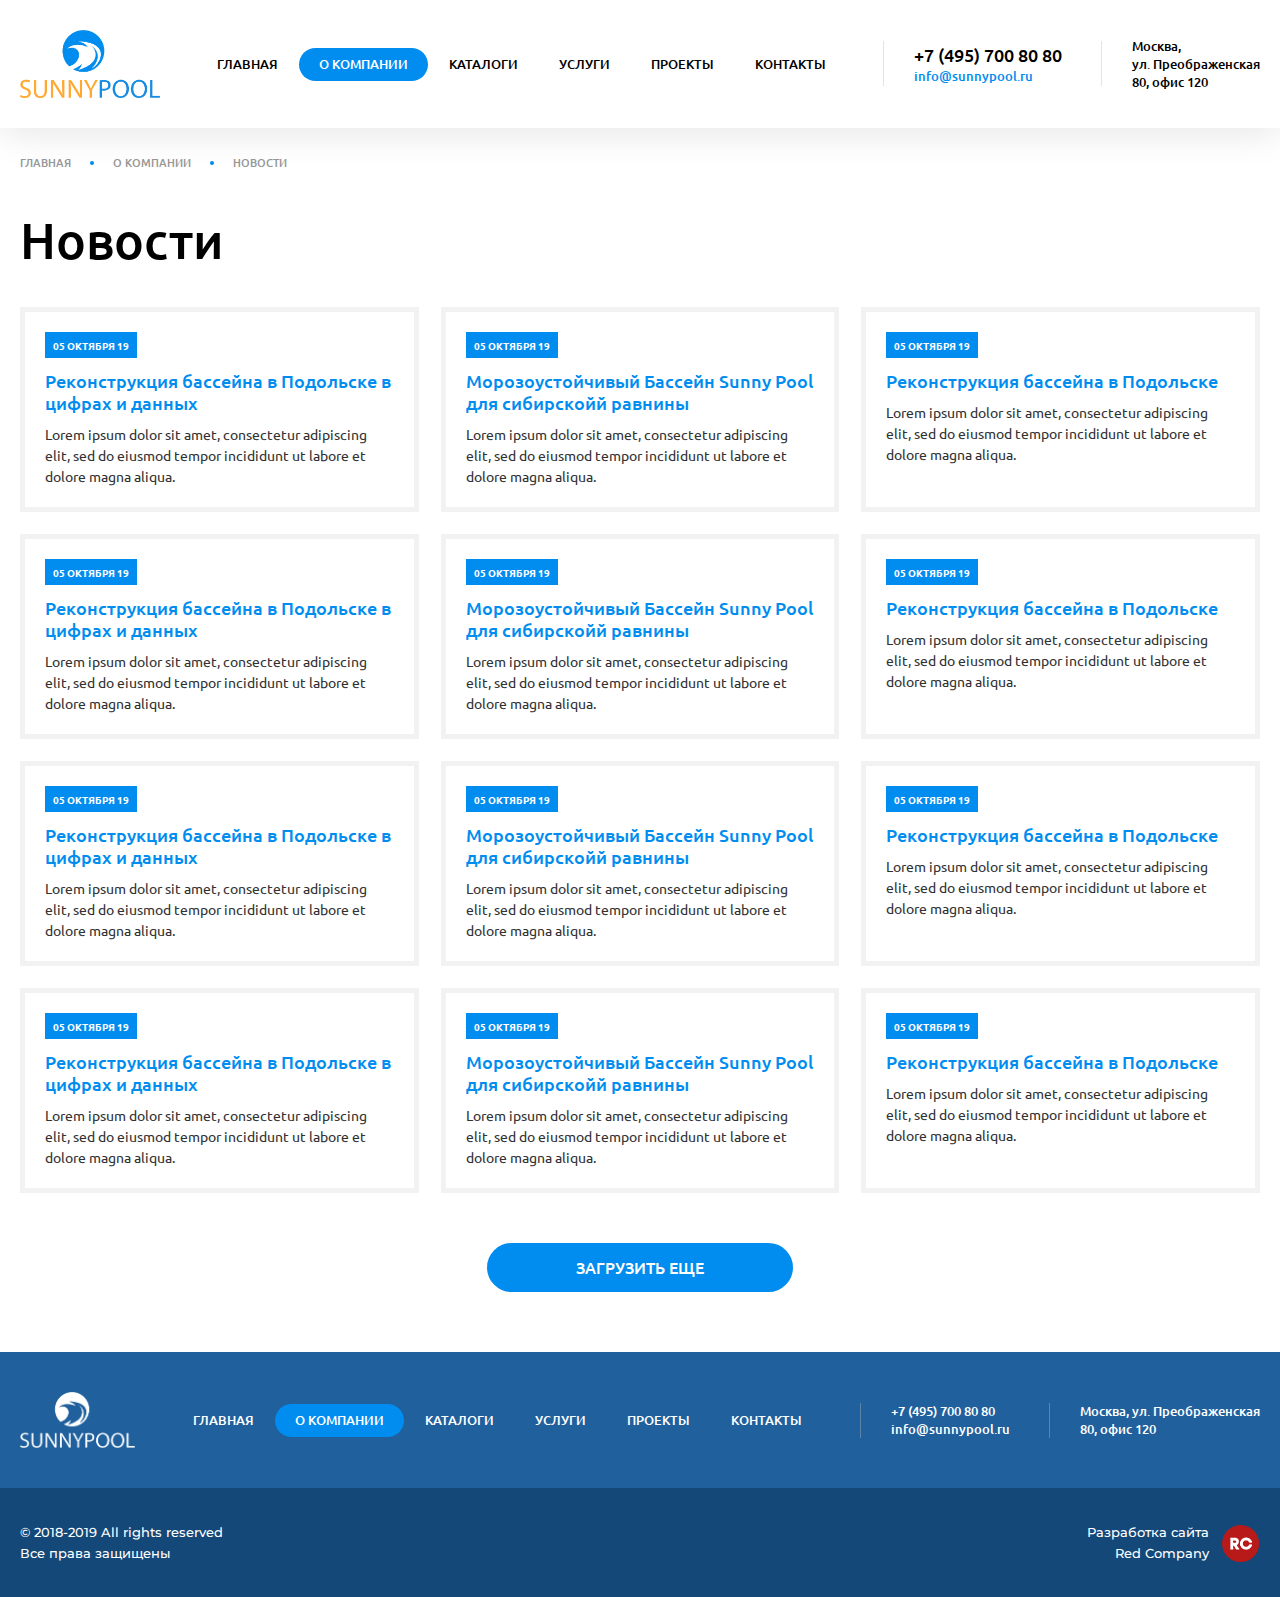
<file: news.html>
<!DOCTYPE html>
<html lang="ru">
	<head>
		<meta http-equiv="Content-Type" content="text/html; charset=utf-8">
		<!-- Переключение IE в последнию версию, на случай если в настройках пользователя стоит меньшая -->
		<meta http-equiv="X-UA-Compatible" content="IE=edge">

		<!-- Адаптирование страницы для мобильных устройств -->
		<meta name="viewport" content="width=device-width, initial-scale=1, maximum-scale=1">

		<!-- Запрет распознования номера телефона -->
		<meta name="format-detection" content="telephone=no">
		<meta name="SKYPE_TOOLBAR" content ="SKYPE_TOOLBAR_PARSER_COMPATIBLE">

		<!-- Заголовок страницы -->
		<title>Заголовок страницы</title>

		<!-- Данное значение часто используют(использовали) поисковые системы -->
		<meta name="description" content="">
		<meta name="keywords" content="">

		<!-- Традиционная иконка сайта, размер 16x16, прозрачность поддерживается. Рекомендуемый формат: .ico или .png -->
		<link rel="shortcut icon" href="images/favicon.ico">

		<!-- Подключение шрифтов с гугла -->
		<link href="https://fonts.googleapis.com/css?family=Montserrat:300,300i,400,400i,500,500i,600,600i,700,700i,800,800i,900,900i|Ubuntu:300,300i,400,400i,500,500i,700,700i&display=swap&subset=cyrillic" rel="stylesheet">

		<!-- Подключение файлов стилей -->
		<link rel="stylesheet" href="css/owl.carousel.css">
		<link rel="stylesheet" href="css/styles.css">

		<link rel="stylesheet" href="css/response_1279.css" media="(max-width: 1279px)">
		<link rel="stylesheet" href="css/response_1023.css" media="(max-width: 1023px)">
		<link rel="stylesheet" href="css/response_767.css" media="(max-width: 767px)">
		<link rel="stylesheet" href="css/response_479.css" media="(max-width: 479px)">
	</head>

	<body>
		<div class="wrap">
			<div class="main">
				<!-- Шапка -->
				<header>
					<button type="button" class="close">
						<span></span>
						<span></span>
					</button>


					<div class="mob_scroll">
						<div class="info">
							<div class="cont flex">

								<div class="logo">
									<img src="images/logo.jpg" alt="">
								</div>


								<nav class="menu flex">
									<div class="item">
										<a href="/">Главная</a>
									</div>

									<div class="item">
										<a href="/" class="active">о компании</a>
									</div>

									<div class="item">
										<a href="/">Каталоги</a>
									</div>

									<div class="item">
										<a href="/">услуги</a>
									</div>

									<div class="item">
										<a href="/">проекты</a>
									</div>

									<div class="item">
										<a href="/">контакты</a>
									</div>
								</nav>


								<div class="contacts">
									<div class="phone">
										<a href="tel:+74957008080">+7 (495) 700 80 80</a>
									</div>

									<div class="email">
										<a href="mailto:info@sunnypool.ru">info@sunnypool.ru</a>
									</div>
								</div>


								<div class="adres">
									Москва,<br> ул. Преображенская<br> 80, офис 120
								</div>

							</div>
						</div>
					</div>
				</header>


				<div class="mob_header">
					<div class="cont">

						<div class="logo">
							<a href="/">
								<img src="images/logo.jpg" alt="">
							</a>
						</div>


						<div class="contacts">
							<div class="phone">
								<a href="tel:+74957008080">+7 (495) 700 80 80</a>
							</div>

							<div class="email">
								<a href="mailto:info@sunnypool.ru">info@sunnypool.ru</a>
							</div>
						</div>


						<button type="button" class="mob_menu_link">
							<span></span>
							<span></span>
							<span></span>
						</button>

					</div>
				</div>
				<!-- End Шапка -->


				<!-- Основная часть -->
				<section class="page_head">
					<div class="cont">

						<div class="breadcrumbs">
							<a href="/">Главная</a> <span class="sep"></span> 
							<a href="/">о компании</a> <span class="sep"></span> 
							новости
						</div>

						<h1 class="page_title">Новости</h1>

					</div>
				</section>


				<section class="news block">
					<div class="cont">

						<div class="flex">
							<div class="item">
								<div class="info">
									<div class="date">05 октября 19</div>

									<div class="name">
										<a href="/">Реконструкция бассейна в Подольске в цифрах и данных</a>
									</div>

									<div class="desc">Lorem ipsum dolor sit amet, consectetur adipiscing elit, sed do eiusmod tempor incididunt ut labore et dolore magna aliqua.</div>
								</div>
							</div>


							<div class="item">
								<div class="info">
									<div class="date">05 октября 19</div>

									<div class="name">
										<a href="/">Морозоустойчивый Бассейн Sunny Pool для сибирскойй равнины</a>
									</div>

									<div class="desc">Lorem ipsum dolor sit amet, consectetur adipiscing elit, sed do eiusmod tempor incididunt ut labore et dolore magna aliqua.</div>
								</div>
							</div>


							<div class="item">
								<div class="info">
									<div class="date">05 октября 19</div>

									<div class="name">
										<a href="/">Реконструкция бассейна в Подольске</a>
									</div>

									<div class="desc">Lorem ipsum dolor sit amet, consectetur adipiscing elit, sed do eiusmod tempor incididunt ut labore et dolore magna aliqua.</div>
								</div>
							</div>


							<div class="item">
								<div class="info">
									<div class="date">05 октября 19</div>

									<div class="name">
										<a href="/">Реконструкция бассейна в Подольске в цифрах и данных</a>
									</div>

									<div class="desc">Lorem ipsum dolor sit amet, consectetur adipiscing elit, sed do eiusmod tempor incididunt ut labore et dolore magna aliqua.</div>
								</div>
							</div>


							<div class="item">
								<div class="info">
									<div class="date">05 октября 19</div>

									<div class="name">
										<a href="/">Морозоустойчивый Бассейн Sunny Pool для сибирскойй равнины</a>
									</div>

									<div class="desc">Lorem ipsum dolor sit amet, consectetur adipiscing elit, sed do eiusmod tempor incididunt ut labore et dolore magna aliqua.</div>
								</div>
							</div>


							<div class="item">
								<div class="info">
									<div class="date">05 октября 19</div>

									<div class="name">
										<a href="/">Реконструкция бассейна в Подольске</a>
									</div>

									<div class="desc">Lorem ipsum dolor sit amet, consectetur adipiscing elit, sed do eiusmod tempor incididunt ut labore et dolore magna aliqua.</div>
								</div>
							</div>


							<div class="item">
								<div class="info">
									<div class="date">05 октября 19</div>

									<div class="name">
										<a href="/">Реконструкция бассейна в Подольске в цифрах и данных</a>
									</div>

									<div class="desc">Lorem ipsum dolor sit amet, consectetur adipiscing elit, sed do eiusmod tempor incididunt ut labore et dolore magna aliqua.</div>
								</div>
							</div>


							<div class="item">
								<div class="info">
									<div class="date">05 октября 19</div>

									<div class="name">
										<a href="/">Морозоустойчивый Бассейн Sunny Pool для сибирскойй равнины</a>
									</div>

									<div class="desc">Lorem ipsum dolor sit amet, consectetur adipiscing elit, sed do eiusmod tempor incididunt ut labore et dolore magna aliqua.</div>
								</div>
							</div>


							<div class="item">
								<div class="info">
									<div class="date">05 октября 19</div>

									<div class="name">
										<a href="/">Реконструкция бассейна в Подольске</a>
									</div>

									<div class="desc">Lorem ipsum dolor sit amet, consectetur adipiscing elit, sed do eiusmod tempor incididunt ut labore et dolore magna aliqua.</div>
								</div>
							</div>


							<div class="item">
								<div class="info">
									<div class="date">05 октября 19</div>

									<div class="name">
										<a href="/">Реконструкция бассейна в Подольске в цифрах и данных</a>
									</div>

									<div class="desc">Lorem ipsum dolor sit amet, consectetur adipiscing elit, sed do eiusmod tempor incididunt ut labore et dolore magna aliqua.</div>
								</div>
							</div>


							<div class="item">
								<div class="info">
									<div class="date">05 октября 19</div>

									<div class="name">
										<a href="/">Морозоустойчивый Бассейн Sunny Pool для сибирскойй равнины</a>
									</div>

									<div class="desc">Lorem ipsum dolor sit amet, consectetur adipiscing elit, sed do eiusmod tempor incididunt ut labore et dolore magna aliqua.</div>
								</div>
							</div>


							<div class="item">
								<div class="info">
									<div class="date">05 октября 19</div>

									<div class="name">
										<a href="/">Реконструкция бассейна в Подольске</a>
									</div>

									<div class="desc">Lorem ipsum dolor sit amet, consectetur adipiscing elit, sed do eiusmod tempor incididunt ut labore et dolore magna aliqua.</div>
								</div>
							</div>
						</div>


						<div class="all">
							<button class="load">Загрузить еще</button>
						</div>

					</div>
				</section>
				<!-- End Основная часть -->
			</div>


			<!-- Подвал -->
			<footer>
				<div class="info">
					<div class="cont flex">

						<div class="logo">
							<img src="images/logo2.png" alt="">
						</div>


						<nav class="menu flex">
							<div class="item">
								<a href="/">Главная</a>
							</div>

							<div class="item">
								<a href="/" class="active">о компании</a>
							</div>

							<div class="item">
								<a href="/">Каталоги</a>
							</div>

							<div class="item">
								<a href="/">услуги</a>
							</div>

							<div class="item">
								<a href="/">проекты</a>
							</div>

							<div class="item">
								<a href="/">контакты</a>
							</div>
						</nav>


						<div class="contacts">
							<div class="phone">
								<a href="tel:+74957008080">+7 (495) 700 80 80</a>
							</div>

							<div class="email">
								<a href="mailto:info@sunnypool.ru">info@sunnypool.ru</a>
							</div>
						</div>


						<div class="adres">
							Москва, ул. Преображенская<br> 80, офис 120
						</div>

					</div>
				</div>


				<div class="bottom">
					<div class="cont flex">

						<div class="copyright">
							&copy; 2018-2019 All rights reserved<br> Все права защищены
						</div>


						<div class="creator">
							<a href="/" target="_blank" rel="noopener nofollow">Разработка сайта<br> Red Company</a>
						</div>

					</div>
				</div>
			</footer>
			<!-- End Подвал -->
		</div>


		<div class="overlay"></div>

		<div class="supports_error">
			Ваш браузер устарел рекомендуем обновить его до последней версии<br> или использовать другой более современный.
		</div>


		<!-- Подключение javascript файлов -->
		<script src="js/jquery-3.4.1.min.js"></script>
		<script src="js/jquery-migrate-1.4.1.min.js"></script>
		<script src="js/lozad.min.js"></script>
		<script src="js/owl.carousel.min.js"></script>
		<script src="js/inputmask.min.js"></script>
		<script src="js/nice-select.js"></script>
		<script src="js/functions.js"></script>
		<script src="js/scripts.js"></script>
	</body>
</html>
</file>
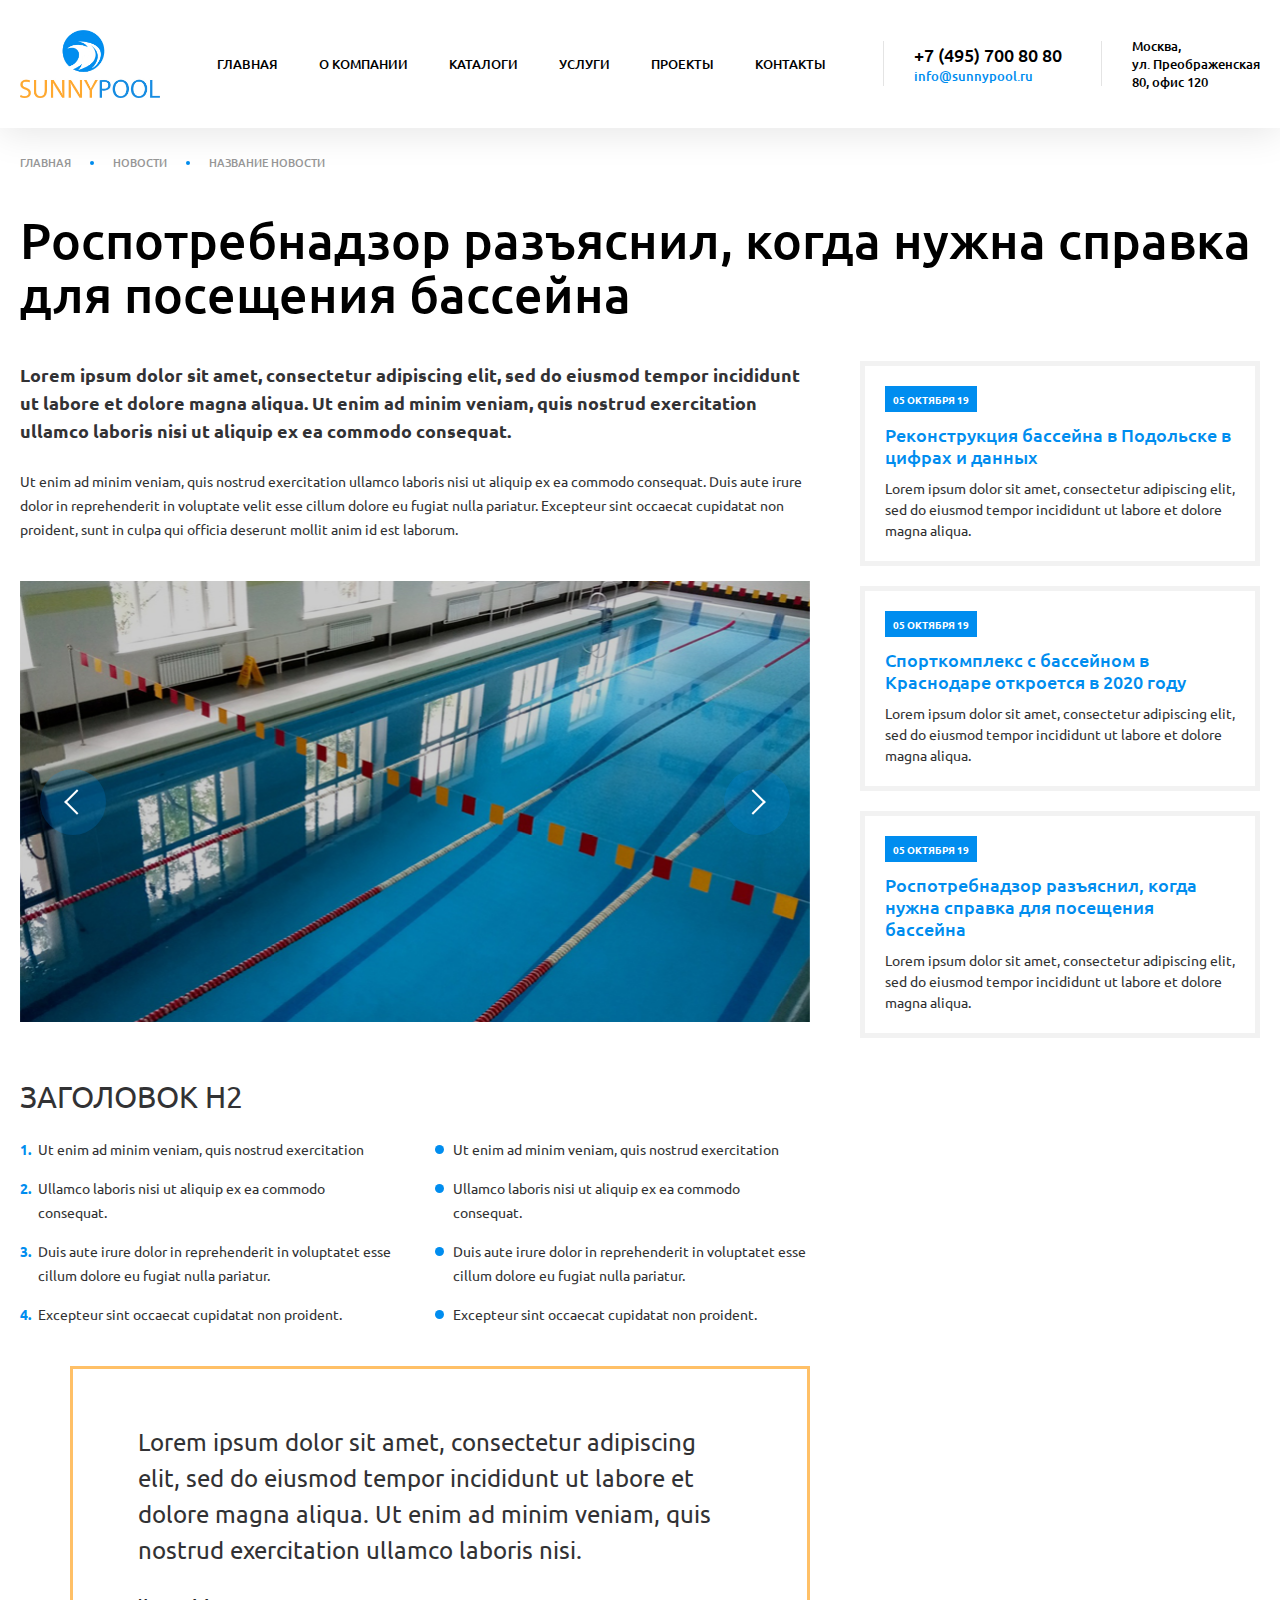
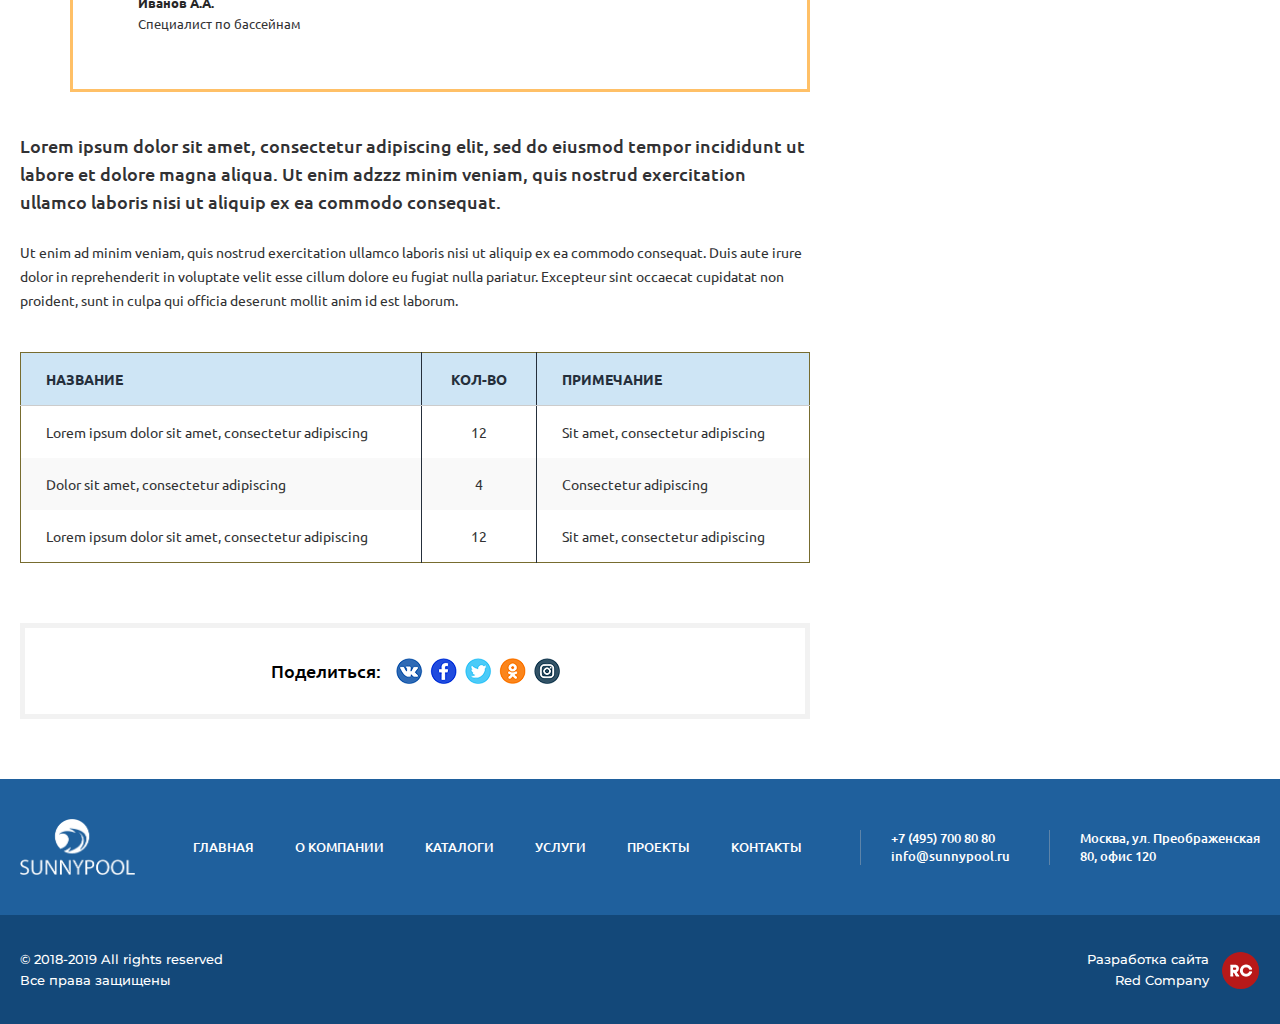
<file: news_item.html>
<!DOCTYPE html>
<html lang="ru">
	<head>
		<meta http-equiv="Content-Type" content="text/html; charset=utf-8">
		<!-- Переключение IE в последнию версию, на случай если в настройках пользователя стоит меньшая -->
		<meta http-equiv="X-UA-Compatible" content="IE=edge">

		<!-- Адаптирование страницы для мобильных устройств -->
		<meta name="viewport" content="width=device-width, initial-scale=1, maximum-scale=1">

		<!-- Запрет распознования номера телефона -->
		<meta name="format-detection" content="telephone=no">
		<meta name="SKYPE_TOOLBAR" content ="SKYPE_TOOLBAR_PARSER_COMPATIBLE">

		<!-- Заголовок страницы -->
		<title>Заголовок страницы</title>

		<!-- Данное значение часто используют(использовали) поисковые системы -->
		<meta name="description" content="">
		<meta name="keywords" content="">

		<!-- Традиционная иконка сайта, размер 16x16, прозрачность поддерживается. Рекомендуемый формат: .ico или .png -->
		<link rel="shortcut icon" href="images/favicon.ico">

		<!-- Подключение шрифтов с гугла -->
		<link href="https://fonts.googleapis.com/css?family=Montserrat:300,300i,400,400i,500,500i,600,600i,700,700i,800,800i,900,900i|Ubuntu:300,300i,400,400i,500,500i,700,700i&display=swap&subset=cyrillic" rel="stylesheet">

		<!-- Подключение файлов стилей -->
		<link rel="stylesheet" href="css/owl.carousel.css">
		<link rel="stylesheet" href="css/styles.css">

		<link rel="stylesheet" href="css/response_1279.css" media="(max-width: 1279px)">
		<link rel="stylesheet" href="css/response_1023.css" media="(max-width: 1023px)">
		<link rel="stylesheet" href="css/response_767.css" media="(max-width: 767px)">
		<link rel="stylesheet" href="css/response_479.css" media="(max-width: 479px)">
	</head>

	<body>
		<div class="wrap">
			<div class="main">
				<!-- Шапка -->
				<header>
					<button type="button" class="close">
						<span></span>
						<span></span>
					</button>


					<div class="mob_scroll">
						<div class="info">
							<div class="cont flex">

								<div class="logo">
									<img src="images/logo.jpg" alt="">
								</div>


								<nav class="menu flex">
									<div class="item">
										<a href="/">Главная</a>
									</div>

									<div class="item">
										<a href="/">о компании</a>
									</div>

									<div class="item">
										<a href="/">Каталоги</a>
									</div>

									<div class="item">
										<a href="/">услуги</a>
									</div>

									<div class="item">
										<a href="/">проекты</a>
									</div>

									<div class="item">
										<a href="/">контакты</a>
									</div>
								</nav>


								<div class="contacts">
									<div class="phone">
										<a href="tel:+74957008080">+7 (495) 700 80 80</a>
									</div>

									<div class="email">
										<a href="mailto:info@sunnypool.ru">info@sunnypool.ru</a>
									</div>
								</div>


								<div class="adres">
									Москва,<br> ул. Преображенская<br> 80, офис 120
								</div>

							</div>
						</div>
					</div>
				</header>


				<div class="mob_header">
					<div class="cont">

						<div class="logo">
							<a href="/">
								<img src="images/logo.jpg" alt="">
							</a>
						</div>


						<div class="contacts">
							<div class="phone">
								<a href="tel:+74957008080">+7 (495) 700 80 80</a>
							</div>

							<div class="email">
								<a href="mailto:info@sunnypool.ru">info@sunnypool.ru</a>
							</div>
						</div>


						<button type="button" class="mob_menu_link">
							<span></span>
							<span></span>
							<span></span>
						</button>

					</div>
				</div>
				<!-- End Шапка -->


				<!-- Основная часть -->
				<section class="page_head">
					<div class="cont">

						<div class="breadcrumbs">
							<a href="/">Главная</a> <span class="sep"></span> 
							<a href="/">Новости</a> <span class="sep"></span> 
							название новости
						</div>

						<h1 class="page_title">Роспотребнадзор разъяснил, когда нужна справка для посещения бассейна</h1>

					</div>
				</section>


				<section class="article_info block">
					<div class="cont">

						<div class="content_flex flex">
							<div class="content">
								<div class="text_block block">
									<p class="big">
										<strong>Lorem ipsum dolor sit amet, consectetur adipiscing elit, sed do eiusmod tempor incididunt ut labore et dolore magna aliqua. Ut enim ad minim veniam, quis nostrud exercitation ullamco laboris nisi ut aliquip ex ea commodo consequat.</strong>
									</p>

									<p>
										Ut enim ad minim veniam, quis nostrud exercitation ullamco laboris nisi ut aliquip ex ea commodo consequat. Duis aute irure dolor in reprehenderit in voluptate velit esse cillum dolore eu fugiat nulla pariatur. Excepteur sint occaecat cupidatat non proident, sunt in culpa qui officia deserunt mollit anim id est laborum.
									</p>


									<div class="slider_in_text">
										<div class="slider owl-carousel block">
											<div class="slide">
												<img src="images/tmp/text_block_img.jpg" alt="">
											</div>

											<div class="slide">
												<img src="images/tmp/text_block_img.jpg" alt="">
											</div>

											<div class="slide">
												<img src="images/tmp/text_block_img.jpg" alt="">
											</div>
										</div>
									</div>


									<h2>Заголовок h2</h2>

									<div class="cols">
										<div class="col">
											<ol>
												<li>Ut enim ad minim veniam, quis nostrud exercitation</li>
												<li>Ullamco laboris nisi ut aliquip ex ea commodo consequat.</li>
												<li>Duis aute irure dolor in reprehenderit in voluptatet esse cillum dolore eu fugiat nulla pariatur.</li>
												<li>Excepteur sint occaecat cupidatat non proident.</li>
											</ol>
										</div>


										<div class="col">
											<ul>
												<li>Ut enim ad minim veniam, quis nostrud exercitation</li>
												<li>Ullamco laboris nisi ut aliquip ex ea commodo consequat.</li>
												<li>Duis aute irure dolor in reprehenderit in voluptatet esse cillum dolore eu fugiat nulla pariatur.</li>
												<li>Excepteur sint occaecat cupidatat non proident.</li>
											</ul>
										</div>
									</div>


									<blockquote>
										<div class="text">
											<p>
												Lorem ipsum dolor sit amet, consectetur adipiscing elit, sed do eiusmod tempor incididunt ut labore et dolore magna aliqua. Ut enim ad minim veniam, quis nostrud exercitation ullamco laboris nisi.
											</p>
										</div>

										<div class="author">
											<div class="name">Иванов А.А.</div>
											<div class="post">Специалист по бассейнам</div>
										</div>
									</blockquote>


									<p class="big">
										<b>Lorem ipsum dolor sit amet, consectetur adipiscing elit, sed do eiusmod tempor incididunt ut labore et dolore magna aliqua. Ut enim adzzz minim veniam, quis nostrud exercitation ullamco laboris nisi ut aliquip ex ea commodo consequat.</b>
									</p>

									<p>
										Ut enim ad minim veniam, quis nostrud exercitation ullamco laboris nisi ut aliquip ex ea commodo consequat. Duis aute irure dolor in reprehenderit in voluptate velit esse cillum dolore eu fugiat nulla pariatur. Excepteur sint occaecat cupidatat non proident, sunt in culpa qui officia deserunt mollit anim id est laborum.
									</p>


									<div class="table_wrap">
										<table>
											<thead>
												<tr>
													<th>Название</th>
													<th class="center">Кол-во</th>
													<th>Примечание</th>
												</tr>
											</thead>

											<tbody>
												<tr>
													<td>Lorem ipsum dolor sit amet, consectetur adipiscing</td>
													<td class="center">12</td>
													<td>Sit amet, consectetur adipiscing</td>
												</tr>

												<tr>
													<td>Dolor sit amet, consectetur adipiscing</td>
													<td class="center">4</td>
													<td>Consectetur adipiscing</td>
												</tr>

												<tr>
													<td>Lorem ipsum dolor sit amet, consectetur adipiscing</td>
													<td class="center">12</td>
													<td>Sit amet, consectetur adipiscing</td>
												</tr>
											</tbody>
										</table>
									</div>
								</div>


								<div class="share">
									<span class="name">Поделиться:</span>

									<img src="images/tmp/ic_share.png" alt="">
								</div>
							</div>


							<aside>
								<div class="news">
									<div class="item">
										<div class="info">
											<div class="date">05 октября 19</div>

											<div class="name">
												<a href="/">Реконструкция бассейна в Подольске в цифрах и данных</a>
											</div>

											<div class="desc">Lorem ipsum dolor sit amet, consectetur adipiscing elit, sed do eiusmod tempor incididunt ut labore et dolore magna aliqua.</div>
										</div>
									</div>


									<div class="item">
										<div class="info">
											<div class="date">05 октября 19</div>

											<div class="name">
												<a href="/">Спорткомплекс с бассейном в Краснодаре откроется в 2020 году</a>
											</div>

											<div class="desc">Lorem ipsum dolor sit amet, consectetur adipiscing elit, sed do eiusmod tempor incididunt ut labore et dolore magna aliqua.</div>
										</div>
									</div>


									<div class="item">
										<div class="info">
											<div class="date">05 октября 19</div>

											<div class="name">
												<a href="/">Роспотребнадзор разъяснил, когда нужна справка для посещения бассейна</a>
											</div>

											<div class="desc">Lorem ipsum dolor sit amet, consectetur adipiscing elit, sed do eiusmod tempor incididunt ut labore et dolore magna aliqua.</div>
										</div>
									</div>
								</div>
							</aside>
						</div>

					</div>
				</section>
				<!-- End Основная часть -->
			</div>


			<!-- Подвал -->
			<footer>
				<div class="info">
					<div class="cont flex">

						<div class="logo">
							<img src="images/logo2.png" alt="">
						</div>


						<nav class="menu flex">
							<div class="item">
								<a href="/">Главная</a>
							</div>

							<div class="item">
								<a href="/">о компании</a>
							</div>

							<div class="item">
								<a href="/">Каталоги</a>
							</div>

							<div class="item">
								<a href="/">услуги</a>
							</div>

							<div class="item">
								<a href="/">проекты</a>
							</div>

							<div class="item">
								<a href="/">контакты</a>
							</div>
						</nav>


						<div class="contacts">
							<div class="phone">
								<a href="tel:+74957008080">+7 (495) 700 80 80</a>
							</div>

							<div class="email">
								<a href="mailto:info@sunnypool.ru">info@sunnypool.ru</a>
							</div>
						</div>


						<div class="adres">
							Москва, ул. Преображенская<br> 80, офис 120
						</div>

					</div>
				</div>


				<div class="bottom">
					<div class="cont flex">

						<div class="copyright">
							&copy; 2018-2019 All rights reserved<br> Все права защищены
						</div>


						<div class="creator">
							<a href="/" target="_blank" rel="noopener nofollow">Разработка сайта<br> Red Company</a>
						</div>

					</div>
				</div>
			</footer>
			<!-- End Подвал -->
		</div>


		<div class="overlay"></div>

		<div class="supports_error">
			Ваш браузер устарел рекомендуем обновить его до последней версии<br> или использовать другой более современный.
		</div>


		<!-- Подключение javascript файлов -->
		<script src="js/jquery-3.4.1.min.js"></script>
		<script src="js/jquery-migrate-1.4.1.min.js"></script>
		<script src="js/lozad.min.js"></script>
		<script src="js/owl.carousel.min.js"></script>
		<script src="js/inputmask.min.js"></script>
		<script src="js/nice-select.js"></script>
		<script src="js/functions.js"></script>
		<script src="js/scripts.js"></script>
	</body>
</html>
</file>
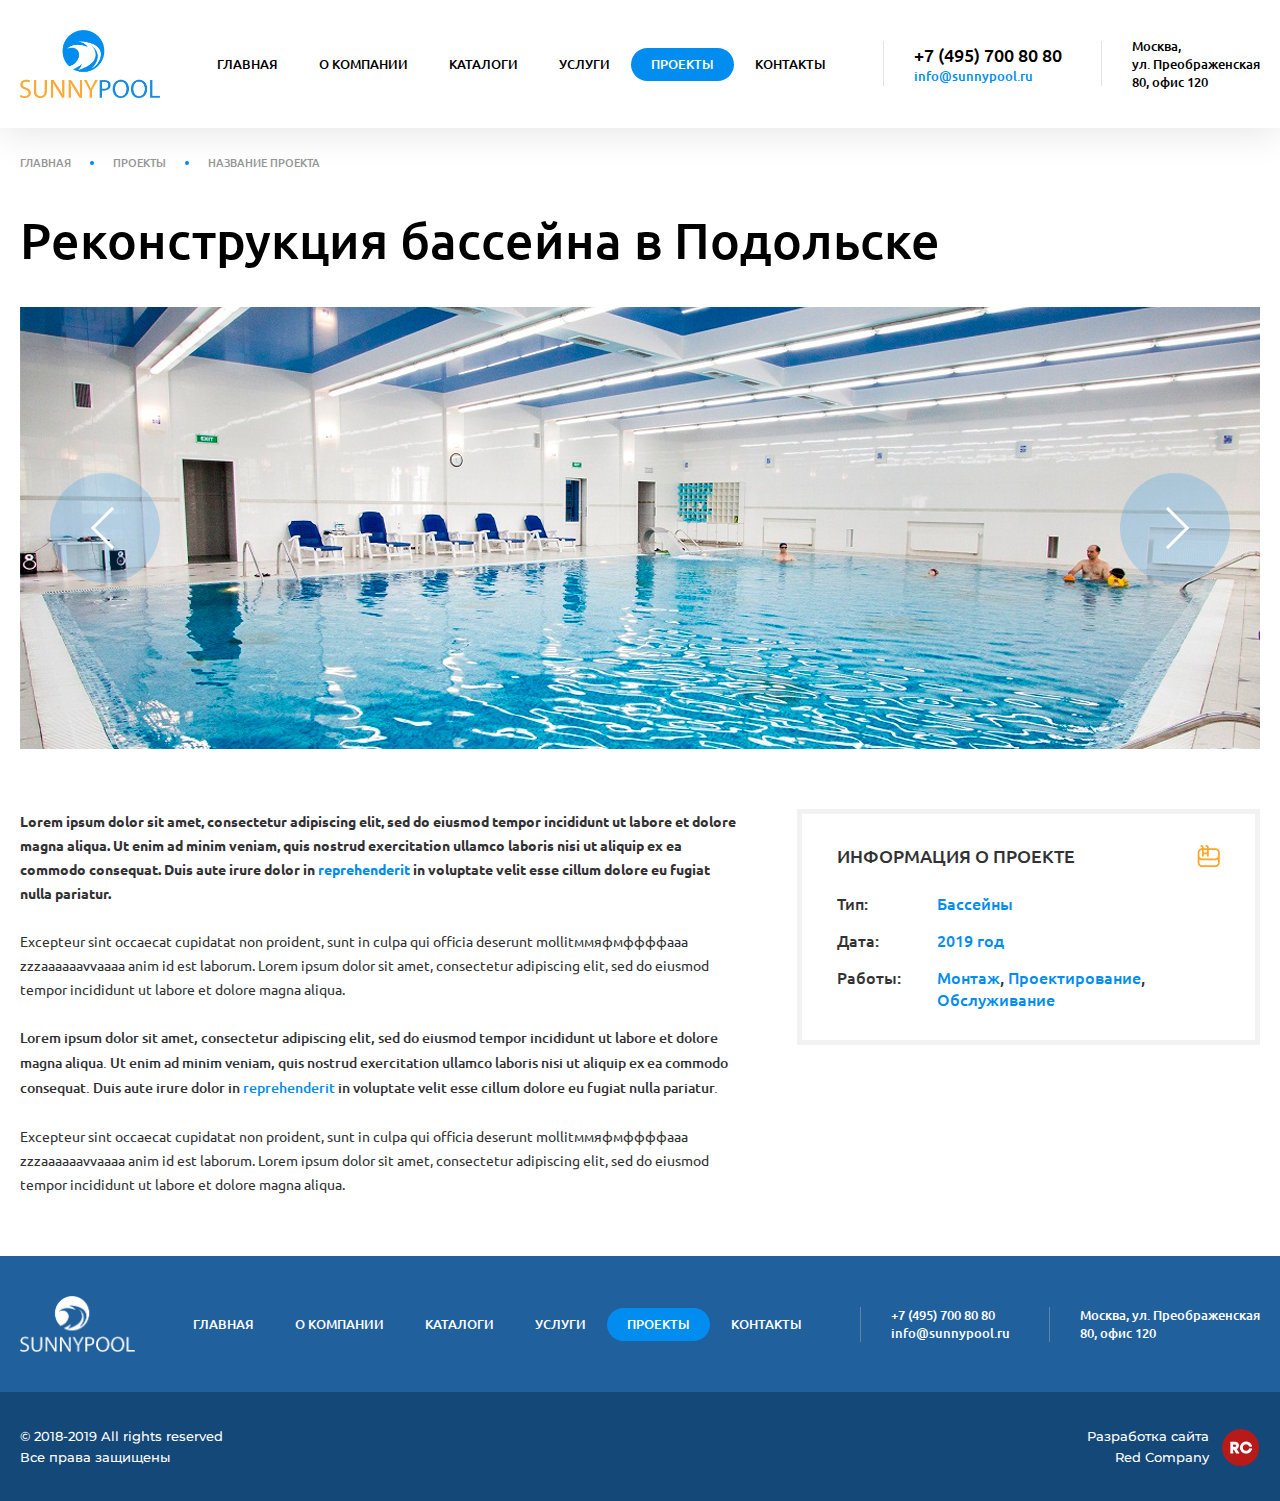
<file: project.html>
<!DOCTYPE html>
<html lang="ru">
	<head>
		<meta http-equiv="Content-Type" content="text/html; charset=utf-8">
		<!-- Переключение IE в последнию версию, на случай если в настройках пользователя стоит меньшая -->
		<meta http-equiv="X-UA-Compatible" content="IE=edge">

		<!-- Адаптирование страницы для мобильных устройств -->
		<meta name="viewport" content="width=device-width, initial-scale=1, maximum-scale=1">

		<!-- Запрет распознования номера телефона -->
		<meta name="format-detection" content="telephone=no">
		<meta name="SKYPE_TOOLBAR" content ="SKYPE_TOOLBAR_PARSER_COMPATIBLE">

		<!-- Заголовок страницы -->
		<title>Заголовок страницы</title>

		<!-- Данное значение часто используют(использовали) поисковые системы -->
		<meta name="description" content="">
		<meta name="keywords" content="">

		<!-- Традиционная иконка сайта, размер 16x16, прозрачность поддерживается. Рекомендуемый формат: .ico или .png -->
		<link rel="shortcut icon" href="images/favicon.ico">

		<!-- Подключение шрифтов с гугла -->
		<link href="https://fonts.googleapis.com/css?family=Montserrat:300,300i,400,400i,500,500i,600,600i,700,700i,800,800i,900,900i|Ubuntu:300,300i,400,400i,500,500i,700,700i&display=swap&subset=cyrillic" rel="stylesheet">

		<!-- Подключение файлов стилей -->
		<link rel="stylesheet" href="css/owl.carousel.css">
		<link rel="stylesheet" href="css/styles.css">

		<link rel="stylesheet" href="css/response_1279.css" media="(max-width: 1279px)">
		<link rel="stylesheet" href="css/response_1023.css" media="(max-width: 1023px)">
		<link rel="stylesheet" href="css/response_767.css" media="(max-width: 767px)">
		<link rel="stylesheet" href="css/response_479.css" media="(max-width: 479px)">
	</head>

	<body>
		<div class="wrap">
			<div class="main">
				<!-- Шапка -->
				<header>
					<button type="button" class="close">
						<span></span>
						<span></span>
					</button>


					<div class="mob_scroll">
						<div class="info">
							<div class="cont flex">

								<div class="logo">
									<img src="images/logo.jpg" alt="">
								</div>


								<nav class="menu flex">
									<div class="item">
										<a href="/">Главная</a>
									</div>

									<div class="item">
										<a href="/">о компании</a>
									</div>

									<div class="item">
										<a href="/">Каталоги</a>
									</div>

									<div class="item">
										<a href="/">услуги</a>
									</div>

									<div class="item">
										<a href="/" class="active">проекты</a>
									</div>

									<div class="item">
										<a href="/">контакты</a>
									</div>
								</nav>


								<div class="contacts">
									<div class="phone">
										<a href="tel:+74957008080">+7 (495) 700 80 80</a>
									</div>

									<div class="email">
										<a href="mailto:info@sunnypool.ru">info@sunnypool.ru</a>
									</div>
								</div>


								<div class="adres">
									Москва,<br> ул. Преображенская<br> 80, офис 120
								</div>

							</div>
						</div>
					</div>
				</header>


				<div class="mob_header">
					<div class="cont">

						<div class="logo">
							<a href="/">
								<img src="images/logo.jpg" alt="">
							</a>
						</div>


						<div class="contacts">
							<div class="phone">
								<a href="tel:+74957008080">+7 (495) 700 80 80</a>
							</div>

							<div class="email">
								<a href="mailto:info@sunnypool.ru">info@sunnypool.ru</a>
							</div>
						</div>


						<button type="button" class="mob_menu_link">
							<span></span>
							<span></span>
							<span></span>
						</button>

					</div>
				</div>
				<!-- End Шапка -->


				<!-- Основная часть -->
				<section class="page_head">
					<div class="cont">

						<div class="breadcrumbs">
							<a href="/">Главная</a> <span class="sep"></span> 
							<a href="/">Проекты</a> <span class="sep"></span> 
							название Проекта
						</div>

						<h1 class="page_title">Реконструкция бассейна в Подольске</h1>

					</div>
				</section>


				<section class="project_info block">
					<div class="cont">

						<div class="slider owl-carousel block">
							<div class="slide">
								<img src="images/tmp/project_info_img.jpg" alt="">
							</div>

							<div class="slide">
								<img src="images/tmp/project_info_img.jpg" alt="">
							</div>

							<div class="slide">
								<img src="images/tmp/project_info_img.jpg" alt="">
							</div>
						</div>


						<div class="content_flex flex">
							<div class="content">
								<div class="text_block">
									<p>
										<strong>Lorem ipsum dolor sit amet, consectetur adipiscing elit, sed do eiusmod tempor incididunt ut labore et dolore magna aliqua. Ut enim ad minim veniam, quis nostrud exercitation ullamco laboris nisi ut aliquip ex ea commodo consequat. Duis aute irure dolor in <a href="/">reprehenderit</a> in voluptate velit esse cillum dolore eu fugiat nulla pariatur.</strong>
									</p>

									<p>
										Excepteur sint occaecat cupidatat non proident, sunt in culpa qui officia deserunt mollitммяфмффффaaa zzzaaaaaavvaaaa anim id est laborum. Lorem ipsum dolor sit amet, consectetur adipiscing elit, sed do eiusmod tempor incididunt ut labore et dolore magna aliqua.
									</p>

									<p>
										<b>Lorem ipsum dolor sit amet, consectetur adipiscing elit, sed do eiusmod tempor incididunt ut labore et dolore magna aliqua. Ut enim ad minim veniam, quis nostrud exercitation ullamco laboris nisi ut aliquip ex ea commodo consequat. Duis aute irure dolor in <a href="/">reprehenderit</a> in voluptate velit esse cillum dolore eu fugiat nulla pariatur.</b>
									</p>

									<p>
										Excepteur sint occaecat cupidatat non proident, sunt in culpa qui officia deserunt mollitммяфмффффaaa zzzaaaaaavvaaaa anim id est laborum. Lorem ipsum dolor sit amet, consectetur adipiscing elit, sed do eiusmod tempor incididunt ut labore et dolore magna aliqua.
									</p>
								</div>
							</div>


							<aside>
								<div class="inform">
									<div class="title">Информация о проекте</div>

									<div class="cat">
										<img src="images/ic_project_cat.svg" alt="">
									</div>

									<div class="item">
										<div class="name">Тип:</div>
										<div class="val">
											<a href="/">Бассейны</a>
										</div>
									</div>

									<div class="item">
										<div class="name">Дата:</div>
										<div class="val">
											<a href="/">2019 год</a>
										</div>
									</div>

									<div class="item">
										<div class="name">Работы:</div>
										<div class="val">
											<a href="/">Монтаж</a>, <a href="/">Проектирование</a>, <a href="/">Обслуживание</a>
										</div>
									</div>
								</div>
							</aside>
						</div>

					</div>
				</section>
				<!-- End Основная часть -->
			</div>


			<!-- Подвал -->
			<footer>
				<div class="info">
					<div class="cont flex">

						<div class="logo">
							<img src="images/logo2.png" alt="">
						</div>


						<nav class="menu flex">
							<div class="item">
								<a href="/">Главная</a>
							</div>

							<div class="item">
								<a href="/">о компании</a>
							</div>

							<div class="item">
								<a href="/">Каталоги</a>
							</div>

							<div class="item">
								<a href="/">услуги</a>
							</div>

							<div class="item">
								<a href="/" class="active">проекты</a>
							</div>

							<div class="item">
								<a href="/">контакты</a>
							</div>
						</nav>


						<div class="contacts">
							<div class="phone">
								<a href="tel:+74957008080">+7 (495) 700 80 80</a>
							</div>

							<div class="email">
								<a href="mailto:info@sunnypool.ru">info@sunnypool.ru</a>
							</div>
						</div>


						<div class="adres">
							Москва, ул. Преображенская<br> 80, офис 120
						</div>

					</div>
				</div>


				<div class="bottom">
					<div class="cont flex">

						<div class="copyright">
							&copy; 2018-2019 All rights reserved<br> Все права защищены
						</div>


						<div class="creator">
							<a href="/" target="_blank" rel="noopener nofollow">Разработка сайта<br> Red Company</a>
						</div>

					</div>
				</div>
			</footer>
			<!-- End Подвал -->
		</div>


		<div class="overlay"></div>

		<div class="supports_error">
			Ваш браузер устарел рекомендуем обновить его до последней версии<br> или использовать другой более современный.
		</div>


		<!-- Подключение javascript файлов -->
		<script src="js/jquery-3.4.1.min.js"></script>
		<script src="js/jquery-migrate-1.4.1.min.js"></script>
		<script src="js/lozad.min.js"></script>
		<script src="js/owl.carousel.min.js"></script>
		<script src="js/inputmask.min.js"></script>
		<script src="js/nice-select.js"></script>
		<script src="js/functions.js"></script>
		<script src="js/scripts.js"></script>
	</body>
</html>
</file>
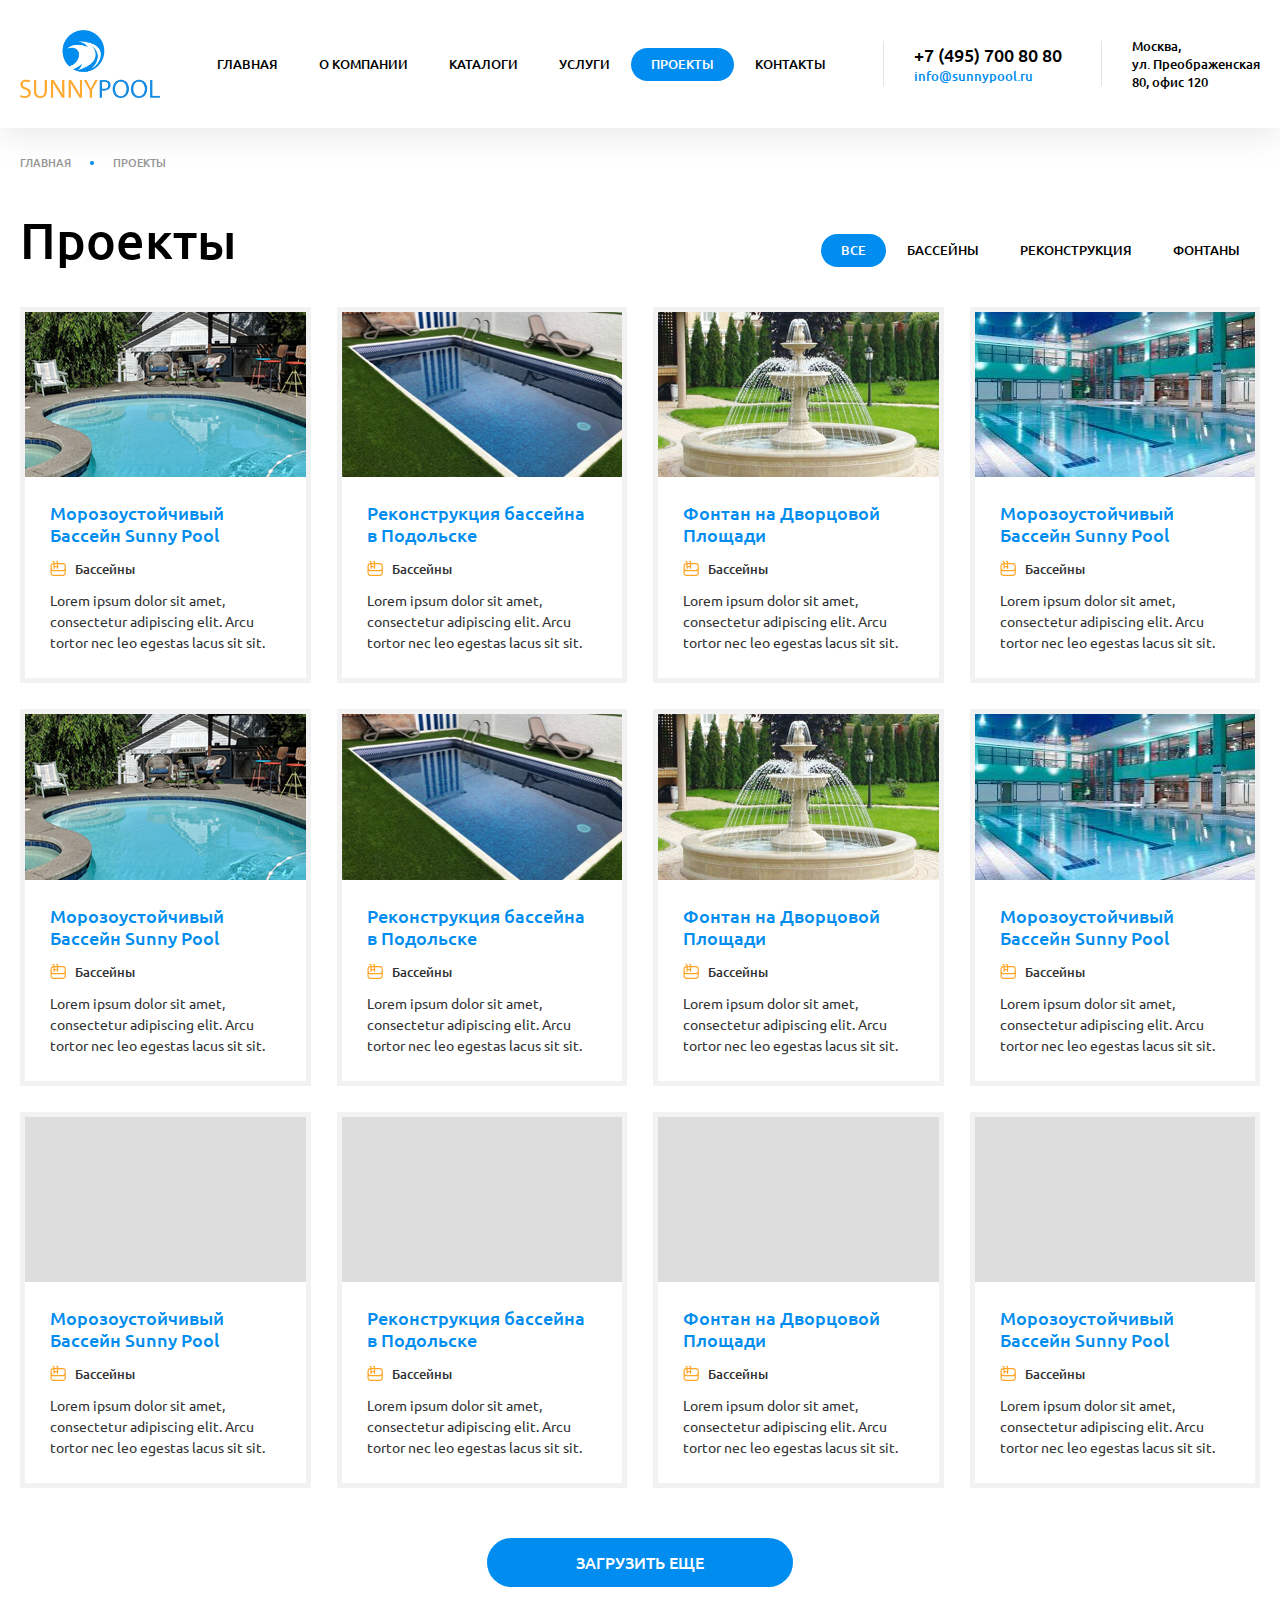
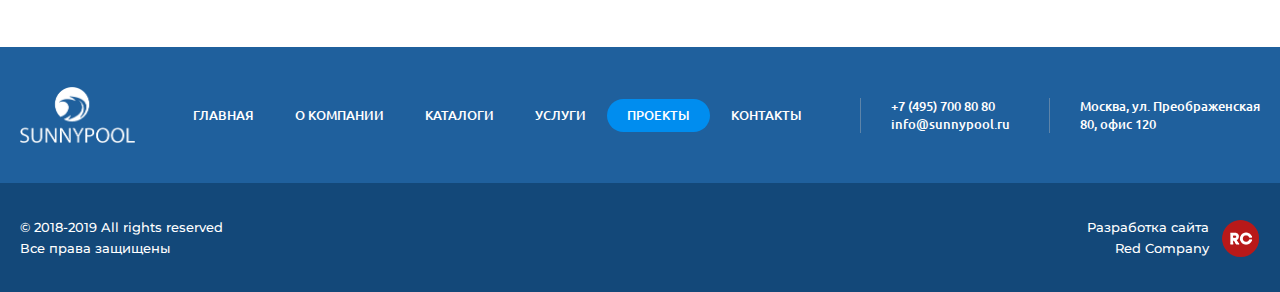
<file: projects.html>
<!DOCTYPE html>
<html lang="ru">
	<head>
		<meta http-equiv="Content-Type" content="text/html; charset=utf-8">
		<!-- Переключение IE в последнию версию, на случай если в настройках пользователя стоит меньшая -->
		<meta http-equiv="X-UA-Compatible" content="IE=edge">

		<!-- Адаптирование страницы для мобильных устройств -->
		<meta name="viewport" content="width=device-width, initial-scale=1, maximum-scale=1">

		<!-- Запрет распознования номера телефона -->
		<meta name="format-detection" content="telephone=no">
		<meta name="SKYPE_TOOLBAR" content ="SKYPE_TOOLBAR_PARSER_COMPATIBLE">

		<!-- Заголовок страницы -->
		<title>Заголовок страницы</title>

		<!-- Данное значение часто используют(использовали) поисковые системы -->
		<meta name="description" content="">
		<meta name="keywords" content="">

		<!-- Традиционная иконка сайта, размер 16x16, прозрачность поддерживается. Рекомендуемый формат: .ico или .png -->
		<link rel="shortcut icon" href="images/favicon.ico">

		<!-- Подключение шрифтов с гугла -->
		<link href="https://fonts.googleapis.com/css?family=Montserrat:300,300i,400,400i,500,500i,600,600i,700,700i,800,800i,900,900i|Ubuntu:300,300i,400,400i,500,500i,700,700i&display=swap&subset=cyrillic" rel="stylesheet">

		<!-- Подключение файлов стилей -->
		<link rel="stylesheet" href="css/owl.carousel.css">
		<link rel="stylesheet" href="css/styles.css">

		<link rel="stylesheet" href="css/response_1279.css" media="(max-width: 1279px)">
		<link rel="stylesheet" href="css/response_1023.css" media="(max-width: 1023px)">
		<link rel="stylesheet" href="css/response_767.css" media="(max-width: 767px)">
		<link rel="stylesheet" href="css/response_479.css" media="(max-width: 479px)">
	</head>

	<body>
		<div class="wrap">
			<div class="main">
				<!-- Шапка -->
				<header>
					<button type="button" class="close">
						<span></span>
						<span></span>
					</button>


					<div class="mob_scroll">
						<div class="info">
							<div class="cont flex">

								<div class="logo">
									<img src="images/logo.jpg" alt="">
								</div>


								<nav class="menu flex">
									<div class="item">
										<a href="/">Главная</a>
									</div>

									<div class="item">
										<a href="/">о компании</a>
									</div>

									<div class="item">
										<a href="/">Каталоги</a>
									</div>

									<div class="item">
										<a href="/">услуги</a>
									</div>

									<div class="item">
										<a class="active">проекты</a>
									</div>

									<div class="item">
										<a href="/">контакты</a>
									</div>
								</nav>


								<div class="contacts">
									<div class="phone">
										<a href="tel:+74957008080">+7 (495) 700 80 80</a>
									</div>

									<div class="email">
										<a href="mailto:info@sunnypool.ru">info@sunnypool.ru</a>
									</div>
								</div>


								<div class="adres">
									Москва,<br> ул. Преображенская<br> 80, офис 120
								</div>

							</div>
						</div>
					</div>
				</header>


				<div class="mob_header">
					<div class="cont">

						<div class="logo">
							<a href="/">
								<img src="images/logo.jpg" alt="">
							</a>
						</div>


						<div class="contacts">
							<div class="phone">
								<a href="tel:+74957008080">+7 (495) 700 80 80</a>
							</div>

							<div class="email">
								<a href="mailto:info@sunnypool.ru">info@sunnypool.ru</a>
							</div>
						</div>


						<button type="button" class="mob_menu_link">
							<span></span>
							<span></span>
							<span></span>
						</button>

					</div>
				</div>
				<!-- End Шапка -->


				<!-- Основная часть -->
				<section class="page_head">
					<div class="cont">

						<div class="breadcrumbs">
							<a href="/">Главная</a> <span class="sep"></span> 
							проекты
						</div>

						<h1 class="page_title">Проекты</h1>

						<div class="cats">
							<a class="active">все</a>
							<a href="/">бассейны</a>
							<a href="/">реконструкция</a>
							<a href="/">фонтаны</a>
						</div>

					</div>
				</section>


				<section class="projects block">
					<div class="cont">

						<div class="flex">
							<div class="project">
								<a href="/" class="thumb">
									<img data-src="images/tmp/project_thumb.jpg" alt="" class="lozad">
								</a>

								<div class="info">
									<div class="name">
										<a href="/">Морозоустойчивый Бассейн Sunny Pool</a>
									</div>

									<div class="cat">
										<img src="images/ic_project_cat.svg" alt="">
										Бассейны
									</div>

									<div class="desc">Lorem ipsum dolor sit amet, consectetur adipiscing elit. Arcu tortor nec leo egestas lacus sit sit.</div>
								</div>
							</div>


							<div class="project">
								<a href="/" class="thumb">
									<img data-src="images/tmp/project_thumb2.jpg" alt="" class="lozad">
								</a>

								<div class="info">
									<div class="name">
										<a href="/">Реконструкция бассейна в Подольске</a>
									</div>

									<div class="cat">
										<img src="images/ic_project_cat.svg" alt="">
										Бассейны
									</div>

									<div class="desc">Lorem ipsum dolor sit amet, consectetur adipiscing elit. Arcu tortor nec leo egestas lacus sit sit.</div>
								</div>
							</div>


							<div class="project">
								<a href="/" class="thumb">
									<img data-src="images/tmp/project_thumb3.jpg" alt="" class="lozad">
								</a>

								<div class="info">
									<div class="name">
										<a href="/">Фонтан на Дворцовой Площади</a>
									</div>

									<div class="cat">
										<img src="images/ic_project_cat.svg" alt="">
										Бассейны
									</div>

									<div class="desc">Lorem ipsum dolor sit amet, consectetur adipiscing elit. Arcu tortor nec leo egestas lacus sit sit.</div>
								</div>
							</div>


							<div class="project">
								<a href="/" class="thumb">
									<img data-src="images/tmp/project_thumb4.jpg" alt="" class="lozad">
								</a>

								<div class="info">
									<div class="name">
										<a href="/">Морозоустойчивый Бассейн Sunny Pool</a>
									</div>

									<div class="cat">
										<img src="images/ic_project_cat.svg" alt="">
										Бассейны
									</div>

									<div class="desc">Lorem ipsum dolor sit amet, consectetur adipiscing elit. Arcu tortor nec leo egestas lacus sit sit.</div>
								</div>
							</div>


							<div class="project">
								<a href="/" class="thumb">
									<img data-src="images/tmp/project_thumb.jpg" alt="" class="lozad">
								</a>

								<div class="info">
									<div class="name">
										<a href="/">Морозоустойчивый Бассейн Sunny Pool</a>
									</div>

									<div class="cat">
										<img src="images/ic_project_cat.svg" alt="">
										Бассейны
									</div>

									<div class="desc">Lorem ipsum dolor sit amet, consectetur adipiscing elit. Arcu tortor nec leo egestas lacus sit sit.</div>
								</div>
							</div>


							<div class="project">
								<a href="/" class="thumb">
									<img data-src="images/tmp/project_thumb2.jpg" alt="" class="lozad">
								</a>

								<div class="info">
									<div class="name">
										<a href="/">Реконструкция бассейна в Подольске</a>
									</div>

									<div class="cat">
										<img src="images/ic_project_cat.svg" alt="">
										Бассейны
									</div>

									<div class="desc">Lorem ipsum dolor sit amet, consectetur adipiscing elit. Arcu tortor nec leo egestas lacus sit sit.</div>
								</div>
							</div>


							<div class="project">
								<a href="/" class="thumb">
									<img data-src="images/tmp/project_thumb3.jpg" alt="" class="lozad">
								</a>

								<div class="info">
									<div class="name">
										<a href="/">Фонтан на Дворцовой Площади</a>
									</div>

									<div class="cat">
										<img src="images/ic_project_cat.svg" alt="">
										Бассейны
									</div>

									<div class="desc">Lorem ipsum dolor sit amet, consectetur adipiscing elit. Arcu tortor nec leo egestas lacus sit sit.</div>
								</div>
							</div>


							<div class="project">
								<a href="/" class="thumb">
									<img data-src="images/tmp/project_thumb4.jpg" alt="" class="lozad">
								</a>

								<div class="info">
									<div class="name">
										<a href="/">Морозоустойчивый Бассейн Sunny Pool</a>
									</div>

									<div class="cat">
										<img src="images/ic_project_cat.svg" alt="">
										Бассейны
									</div>

									<div class="desc">Lorem ipsum dolor sit amet, consectetur adipiscing elit. Arcu tortor nec leo egestas lacus sit sit.</div>
								</div>
							</div>


							<div class="project">
								<a href="/" class="thumb">
									<img data-src="images/tmp/project_thumb.jpg" alt="" class="lozad">
								</a>

								<div class="info">
									<div class="name">
										<a href="/">Морозоустойчивый Бассейн Sunny Pool</a>
									</div>

									<div class="cat">
										<img src="images/ic_project_cat.svg" alt="">
										Бассейны
									</div>

									<div class="desc">Lorem ipsum dolor sit amet, consectetur adipiscing elit. Arcu tortor nec leo egestas lacus sit sit.</div>
								</div>
							</div>


							<div class="project">
								<a href="/" class="thumb">
									<img data-src="images/tmp/project_thumb2.jpg" alt="" class="lozad">
								</a>

								<div class="info">
									<div class="name">
										<a href="/">Реконструкция бассейна в Подольске</a>
									</div>

									<div class="cat">
										<img src="images/ic_project_cat.svg" alt="">
										Бассейны
									</div>

									<div class="desc">Lorem ipsum dolor sit amet, consectetur adipiscing elit. Arcu tortor nec leo egestas lacus sit sit.</div>
								</div>
							</div>


							<div class="project">
								<a href="/" class="thumb">
									<img data-src="images/tmp/project_thumb3.jpg" alt="" class="lozad">
								</a>

								<div class="info">
									<div class="name">
										<a href="/">Фонтан на Дворцовой Площади</a>
									</div>

									<div class="cat">
										<img src="images/ic_project_cat.svg" alt="">
										Бассейны
									</div>

									<div class="desc">Lorem ipsum dolor sit amet, consectetur adipiscing elit. Arcu tortor nec leo egestas lacus sit sit.</div>
								</div>
							</div>


							<div class="project">
								<a href="/" class="thumb">
									<img data-src="images/tmp/project_thumb4.jpg" alt="" class="lozad">
								</a>

								<div class="info">
									<div class="name">
										<a href="/">Морозоустойчивый Бассейн Sunny Pool</a>
									</div>

									<div class="cat">
										<img src="images/ic_project_cat.svg" alt="">
										Бассейны
									</div>

									<div class="desc">Lorem ipsum dolor sit amet, consectetur adipiscing elit. Arcu tortor nec leo egestas lacus sit sit.</div>
								</div>
							</div>
						</div>


						<div class="all">
							<button class="load">Загрузить еще</button>
						</div>

					</div>
				</section>
				<!-- End Основная часть -->
			</div>


			<!-- Подвал -->
			<footer>
				<div class="info">
					<div class="cont flex">

						<div class="logo">
							<img src="images/logo2.png" alt="">
						</div>


						<nav class="menu flex">
							<div class="item">
								<a href="/">Главная</a>
							</div>

							<div class="item">
								<a href="/">о компании</a>
							</div>

							<div class="item">
								<a href="/">Каталоги</a>
							</div>

							<div class="item">
								<a href="/">услуги</a>
							</div>

							<div class="item">
								<a class="active">проекты</a>
							</div>

							<div class="item">
								<a href="/">контакты</a>
							</div>
						</nav>


						<div class="contacts">
							<div class="phone">
								<a href="tel:+74957008080">+7 (495) 700 80 80</a>
							</div>

							<div class="email">
								<a href="mailto:info@sunnypool.ru">info@sunnypool.ru</a>
							</div>
						</div>


						<div class="adres">
							Москва, ул. Преображенская<br> 80, офис 120
						</div>

					</div>
				</div>


				<div class="bottom">
					<div class="cont flex">

						<div class="copyright">
							&copy; 2018-2019 All rights reserved<br> Все права защищены
						</div>


						<div class="creator">
							<a href="/" target="_blank" rel="noopener nofollow">Разработка сайта<br> Red Company</a>
						</div>

					</div>
				</div>
			</footer>
			<!-- End Подвал -->
		</div>


		<div class="overlay"></div>

		<div class="supports_error">
			Ваш браузер устарел рекомендуем обновить его до последней версии<br> или использовать другой более современный.
		</div>


		<!-- Подключение javascript файлов -->
		<script src="js/jquery-3.4.1.min.js"></script>
		<script src="js/jquery-migrate-1.4.1.min.js"></script>
		<script src="js/lozad.min.js"></script>
		<script src="js/owl.carousel.min.js"></script>
		<script src="js/inputmask.min.js"></script>
		<script src="js/nice-select.js"></script>
		<script src="js/functions.js"></script>
		<script src="js/scripts.js"></script>
	</body>
</html>
</file>
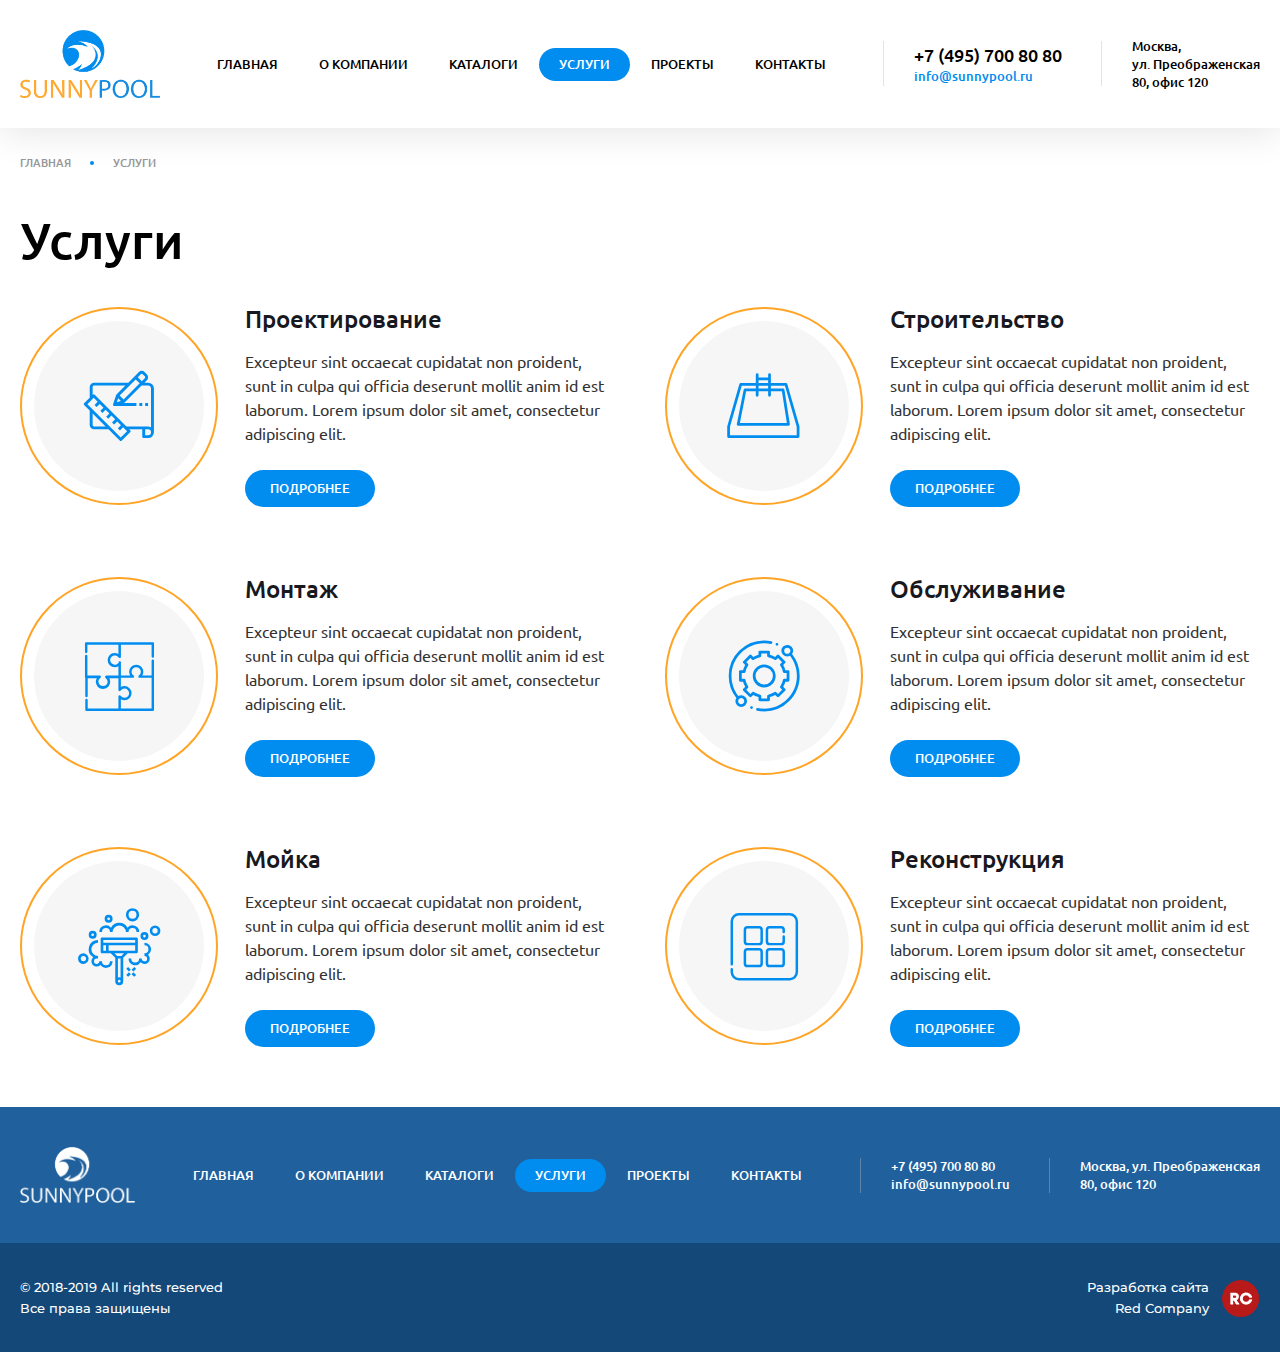
<file: services.html>
<!DOCTYPE html>
<html lang="ru">
	<head>
		<meta http-equiv="Content-Type" content="text/html; charset=utf-8">
		<!-- Переключение IE в последнию версию, на случай если в настройках пользователя стоит меньшая -->
		<meta http-equiv="X-UA-Compatible" content="IE=edge">

		<!-- Адаптирование страницы для мобильных устройств -->
		<meta name="viewport" content="width=device-width, initial-scale=1, maximum-scale=1">

		<!-- Запрет распознования номера телефона -->
		<meta name="format-detection" content="telephone=no">
		<meta name="SKYPE_TOOLBAR" content ="SKYPE_TOOLBAR_PARSER_COMPATIBLE">

		<!-- Заголовок страницы -->
		<title>Заголовок страницы</title>

		<!-- Данное значение часто используют(использовали) поисковые системы -->
		<meta name="description" content="">
		<meta name="keywords" content="">

		<!-- Традиционная иконка сайта, размер 16x16, прозрачность поддерживается. Рекомендуемый формат: .ico или .png -->
		<link rel="shortcut icon" href="images/favicon.ico">

		<!-- Подключение шрифтов с гугла -->
		<link href="https://fonts.googleapis.com/css?family=Montserrat:300,300i,400,400i,500,500i,600,600i,700,700i,800,800i,900,900i|Ubuntu:300,300i,400,400i,500,500i,700,700i&display=swap&subset=cyrillic" rel="stylesheet">

		<!-- Подключение файлов стилей -->
		<link rel="stylesheet" href="css/owl.carousel.css">
		<link rel="stylesheet" href="css/styles.css">

		<link rel="stylesheet" href="css/response_1279.css" media="(max-width: 1279px)">
		<link rel="stylesheet" href="css/response_1023.css" media="(max-width: 1023px)">
		<link rel="stylesheet" href="css/response_767.css" media="(max-width: 767px)">
		<link rel="stylesheet" href="css/response_479.css" media="(max-width: 479px)">
	</head>

	<body>
		<div class="wrap">
			<div class="main">
				<!-- Шапка -->
				<header>
					<button type="button" class="close">
						<span></span>
						<span></span>
					</button>


					<div class="mob_scroll">
						<div class="info">
							<div class="cont flex">

								<div class="logo">
									<img src="images/logo.jpg" alt="">
								</div>


								<nav class="menu flex">
									<div class="item">
										<a href="/">Главная</a>
									</div>

									<div class="item">
										<a href="/">о компании</a>
									</div>

									<div class="item">
										<a href="/">Каталоги</a>
									</div>

									<div class="item">
										<a class="active">услуги</a>
									</div>

									<div class="item">
										<a href="/">проекты</a>
									</div>

									<div class="item">
										<a href="/">контакты</a>
									</div>
								</nav>


								<div class="contacts">
									<div class="phone">
										<a href="tel:+74957008080">+7 (495) 700 80 80</a>
									</div>

									<div class="email">
										<a href="mailto:info@sunnypool.ru">info@sunnypool.ru</a>
									</div>
								</div>


								<div class="adres">
									Москва,<br> ул. Преображенская<br> 80, офис 120
								</div>

							</div>
						</div>
					</div>
				</header>


				<div class="mob_header">
					<div class="cont">

						<div class="logo">
							<a href="/">
								<img src="images/logo.jpg" alt="">
							</a>
						</div>


						<div class="contacts">
							<div class="phone">
								<a href="tel:+74957008080">+7 (495) 700 80 80</a>
							</div>

							<div class="email">
								<a href="mailto:info@sunnypool.ru">info@sunnypool.ru</a>
							</div>
						</div>


						<button type="button" class="mob_menu_link">
							<span></span>
							<span></span>
							<span></span>
						</button>

					</div>
				</div>
				<!-- End Шапка -->


				<!-- Основная часть -->
				<section class="page_head">
					<div class="cont">

						<div class="breadcrumbs">
							<a href="/">Главная</a> <span class="sep"></span> 
							Услуги
						</div>

						<h1 class="page_title">Услуги</h1>

					</div>
				</section>


				<section class="services block">
					<div class="cont">

						<div class="list">
							<div class="service">
								<a href="/" class="icon">
									<svg width="72px" height="72px">
										<use xlink:href="images/services.svg#ic_service1"></use>
									</svg>
								</a>

								<div class="info">
									<div class="name">
										<a href="/">Проектирование</a>
									</div>

									<div class="desc">Excepteur sint occaecat cupidatat non proident, sunt in culpa qui officia deserunt mollit anim id est laborum. Lorem ipsum dolor sit amet, consectetur adipiscing elit.</div>

									<a href="/" class="link">Подробнее</a>
								</div>
							</div>


							<div class="service">
								<a href="/" class="icon">
									<svg width="74px" height="66px">
										<use xlink:href="images/services.svg#ic_service2"></use>
									</svg>
								</a>

								<div class="info">
									<div class="name">
										<a href="/">Строительство</a>
									</div>

									<div class="desc">Excepteur sint occaecat cupidatat non proident, sunt in culpa qui officia deserunt mollit anim id est laborum. Lorem ipsum dolor sit amet, consectetur adipiscing elit.</div>

									<a href="/" class="link">Подробнее</a>
								</div>
							</div>


							<div class="service">
								<a href="/" class="icon">
									<svg width="71px" height="71px">
										<use xlink:href="images/services.svg#ic_service3"></use>
									</svg>
								</a>

								<div class="info">
									<div class="name">
										<a href="/">Монтаж</a>
									</div>

									<div class="desc">Excepteur sint occaecat cupidatat non proident, sunt in culpa qui officia deserunt mollit anim id est laborum. Lorem ipsum dolor sit amet, consectetur adipiscing elit.</div>

									<a href="/" class="link">Подробнее</a>
								</div>
							</div>


							<div class="service">
								<a href="/" class="icon">
									<svg width="73px" height="72px">
										<use xlink:href="images/services.svg#ic_service4"></use>
									</svg>
								</a>

								<div class="info">
									<div class="name">
										<a href="/">Обслуживание</a>
									</div>

									<div class="desc">Excepteur sint occaecat cupidatat non proident, sunt in culpa qui officia deserunt mollit anim id est laborum. Lorem ipsum dolor sit amet, consectetur adipiscing elit.</div>

									<a href="/" class="link">Подробнее</a>
								</div>
							</div>


							<div class="service">
								<a href="/" class="icon">
									<svg width="84px" height="79px">
										<use xlink:href="images/services.svg#ic_service5"></use>
									</svg>
								</a>

								<div class="info">
									<div class="name">
										<a href="/">Мойка</a>
									</div>

									<div class="desc">Excepteur sint occaecat cupidatat non proident, sunt in culpa qui officia deserunt mollit anim id est laborum. Lorem ipsum dolor sit amet, consectetur adipiscing elit.</div>

									<a href="/" class="link">Подробнее</a>
								</div>
							</div>


							<div class="service">
								<a href="/" class="icon">
									<svg width="69px" height="69px">
										<use xlink:href="images/services.svg#ic_service6"></use>
									</svg>
								</a>

								<div class="info">
									<div class="name">
										<a href="/">Реконструкция</a>
									</div>

									<div class="desc">Excepteur sint occaecat cupidatat non proident, sunt in culpa qui officia deserunt mollit anim id est laborum. Lorem ipsum dolor sit amet, consectetur adipiscing elit.</div>

									<a href="/" class="link">Подробнее</a>
								</div>
							</div>
						</div>

					</div>
				</section>
				<!-- End Основная часть -->
			</div>


			<!-- Подвал -->
			<footer>
				<div class="info">
					<div class="cont flex">

						<div class="logo">
							<img src="images/logo2.png" alt="">
						</div>


						<nav class="menu flex">
							<div class="item">
								<a href="/">Главная</a>
							</div>

							<div class="item">
								<a href="/">о компании</a>
							</div>

							<div class="item">
								<a href="/">Каталоги</a>
							</div>

							<div class="item">
								<a class="active">услуги</a>
							</div>

							<div class="item">
								<a href="/">проекты</a>
							</div>

							<div class="item">
								<a href="/">контакты</a>
							</div>
						</nav>


						<div class="contacts">
							<div class="phone">
								<a href="tel:+74957008080">+7 (495) 700 80 80</a>
							</div>

							<div class="email">
								<a href="mailto:info@sunnypool.ru">info@sunnypool.ru</a>
							</div>
						</div>


						<div class="adres">
							Москва, ул. Преображенская<br> 80, офис 120
						</div>

					</div>
				</div>


				<div class="bottom">
					<div class="cont flex">

						<div class="copyright">
							&copy; 2018-2019 All rights reserved<br> Все права защищены
						</div>


						<div class="creator">
							<a href="/" target="_blank" rel="noopener nofollow">Разработка сайта<br> Red Company</a>
						</div>

					</div>
				</div>
			</footer>
			<!-- End Подвал -->
		</div>


		<div class="overlay"></div>

		<div class="supports_error">
			Ваш браузер устарел рекомендуем обновить его до последней версии<br> или использовать другой более современный.
		</div>


		<!-- Подключение javascript файлов -->
		<script src="js/jquery-3.4.1.min.js"></script>
		<script src="js/jquery-migrate-1.4.1.min.js"></script>
		<script src="js/lozad.min.js"></script>
		<script src="js/owl.carousel.min.js"></script>
		<script src="js/inputmask.min.js"></script>
		<script src="js/nice-select.js"></script>
		<script src="js/functions.js"></script>
		<script src="js/scripts.js"></script>
	</body>
</html>
</file>
<file: css/styles.css>
*
{
    box-sizing: border-box;
    margin: 0;
    padding: 0;
}

*:before,
*:after
{
    box-sizing: border-box;
}

img
{
    border: none;
}

textarea
{
    overflow: auto;
}

input,
textarea,
input:active,
textarea:active
{
    -webkit-border-radius: 0;
            border-radius: 0;
         outline: none transparent !important;
    box-shadow: none;

    -webkit-appearance: none;
            appearance: none;
    -moz-outline: none !important;
}

input[type=submit],
button[type=submit],
input[type=reset],
button[type=reset]
{
    -webkit-border-radius: 0;

    -webkit-appearance: none;
}

:focus
{
    outline: none;
}

:hover,
:active
{
    -webkit-tap-highlight-color: rgba(0,0,0,0);
    -webkit-touch-callout: none;
}


::-ms-clear
{
    display: none;
}



/*---------------
    Main styles
---------------*/
:root
{
    --bg: #fff;
    --aside_width: 400px;
    --scroll_width: 17px;
    --text_color: #000;
    --font_size: 13px;
    --font_size_title: 50px;
    --font_family: 'Ubuntu', 'Arial', sans-serif;
    --font_family2: 'Montserrat', 'Arial', sans-serif;
}



.clear
{
    clear: both;
}


.left
{
    float: left;
}


.right
{
    float: right;
}



html
{
    height: 100%;

    background: var(--bg);

    -webkit-font-smoothing: antialiased;
    -moz-osx-font-smoothing: grayscale;
        -ms-text-size-adjust: 100%;
    -webkit-text-size-adjust: 100%;
}


body
{
    color: var(--text_color);
    font-family: var(--font_family);
    font-size: var(--font_size);
    font-weight: 500;
    line-height: 18px;

    height: 100%;

    -webkit-tap-highlight-color: transparent;
    -webkit-touch-callout: none;
    -webkit-overflow-scrolling: touch;
    text-rendering: optimizeLegibility;
    text-decoration-skip: objects;
}

body.lock
{
    overflow: hidden;
}


.wrap
{
    position: relative;

    display: flex;
    overflow: hidden;
    flex-direction: column;

    min-height: 100%;
}


.main
{
    flex: 1 0 auto;
}


.cont
{
    width: 100%;
    max-width: 1286px;
    margin: 0 auto;
    padding: 0 20px;
}


.overlay
{
    position: fixed;
    z-index: 100;
    top: 0;
    left: 0;

    display: none;

    width: 100%;
    height: 100vh;

    opacity: .65;
    background: #000;
}


.compensate-for-scrollbar
{
    margin-right: var(--scroll_width) !important;
}


.lozad
{
    transition: .5s linear;

    opacity: 0;
}

.lozad.loaded
{
    opacity: 1;
}


.flex
{
    display: flex;

    justify-content: flex-start;
    align-items: flex-start;
    align-content: flex-start;
    flex-wrap: wrap;
}



.page_head
{
    margin-bottom: 40px;
    padding-top: 25px;
}

.page_head .cont
{
    display: flex;

    justify-content: space-between;
    align-items: center;
    align-content: center;
    flex-wrap: wrap;
}


.breadcrumbs
{
    color: #979797;
    font-size: 11px;
    line-height: 20px;

    width: 100%;
    margin-bottom: 40px;

    text-transform: uppercase;
}

.breadcrumbs a
{
    color: #979797;

    transition: .2s linear;
    white-space: nowrap;
    text-decoration: none;
}

.breadcrumbs a:hover
{
    color: #000;
}

.breadcrumbs .sep
{
    position: relative;
    top: -1px;

    display: inline-block;

    width: 4px;
    height: 4px;
    margin: 0 16px;

    vertical-align: middle;

    border-radius: 50%;
    background: #008cee;
}


.page_title
{
    font-size: var(--font_size_title);
    font-weight: 500;
    line-height: calc(var(--font_size_title) + 4px);
}



.page_head .cats
{
    display: flex;

    justify-content: flex-start;
    align-items: center;
    align-content: center;
    flex-wrap: wrap;
    align-self: flex-end;
}

.page_head .cats > * + *
{
    margin-left: 1px;
}

.page_head .cats a
{
    color: var(--text_color);
    line-height: 33px;

    display: block;

    min-height: 33px;
    padding: 0 20px;

    transition: .2s linear;
    white-space: nowrap;
    text-decoration: none;
    text-transform: uppercase;

    border-radius: 17px;
}

.page_head .cats a:hover,
.page_head .cats a.active
{
    color: #fff;

    background: #008def;
}



.content_flex.flex,
.content_flex > .cont.flex
{
    justify-content: space-between;
    align-items: stretch;
    align-content: stretch;
}

.content_flex .content
{
    position: relative;

    width: calc(100% - var(--aside_width) - 50px);
}

.content_flex .content > :first-child
{
    margin-top: 0;
}

.content_flex .content > :last-child
{
    margin-bottom: 0;
}



.block
{
    margin-bottom: 60px;
}


.block_head
{
    display: flex;

    width: 100%;
    margin-bottom: 40px;

    justify-content: flex-start;
    align-items: center;
    align-content: center;
    flex-wrap: wrap;
}

.block_head.center
{
    text-align: center;

    justify-content: center;
}

.block_head .title
{
    font-size: var(--font_size_title);
    line-height: calc(var(--font_size_title) + 4px);

    overflow: hidden;

    width: 100%;
    margin-bottom: -6px;
    padding-bottom: 6px;
}

.block_head .title div
{
    position: relative;

    display: inline-block;

    padding-right: 25px;

    vertical-align: top;
}

.block_head .title div:after
{
    position: absolute;
    top: 50%;
    left: 100%;

    display: block;

    width: 1500px;
    height: 1px;
    margin-top: 5px;

    content: '';

    background: #dbdbdb;
}



.form
{
    --form_border_color: #fff;
    --form_focus_color: #fff;
    --form_error_color: red;
    --form_success_color: green;
    --form_border_radius: 5px;
    --form_bg_color: #fff;
    --form_placeholder_color: #ccc;
}


.form ::-webkit-input-placeholder
{
    color: var(--form_placeholder_color);
}

.form :-moz-placeholder
{
    color: var(--form_placeholder_color);
}

.form :-ms-input-placeholder
{
    color: var(--form_placeholder_color);
}


.form .columns
{
    margin-left: calc(var(--form_columns_offset) * -1);

    --form_columns_offset: 30px;
}

.form .columns > *
{
    width: calc(50% - var(--form_columns_offset));
    margin-left: var(--form_columns_offset);
}


.form .line
{
    margin-bottom: 25px;
}


.form .label
{
    color: #999;
    font-size: 13px;
    line-height: 14px;

    margin-bottom: 10px;

    text-transform: uppercase;
}


.form .field
{
    position: relative;
}


.form .input
{
    color: var(--text_color);
    font: 14px var(--font_family);

    display: block;

    width: 100%;
    height: 42px;
    padding: 0 20px;

    transition: .2s linear;

    border: 1px solid var(--form_border_color);
    border-radius: var(--form_border_radius);
    background: var(--form_bg_color);
}

.form textarea
{
    color: var(--text_color);
    font: 14px var(--font_family);

    display: block;

    width: 100%;
    height: 75px;
    padding: 13px 20px;

    resize: none;
    transition: .2s linear;

    border: 1px solid var(--form_border_color);
    border-radius: var(--form_border_radius);
    background: var(--form_bg_color);
}


.form .input:focus,
.form textarea:focus
{
    border-color: var(--form_focus_color);
}

.form .success
{
    border-color: var(--form_success_color);
}

.form .error
{
    border-color: var(--form_error_color);
}


.form .input:disabled,
.form textarea:disabled,
.form input[type=checkbox]:disabled + label
{
    cursor: default;
    pointer-events: none;

    opacity: .5;
}


.form .error_text
{
    color: var(--form_error_color);
    font-size: 14px;
    line-height: 20px;

    margin-top: 5px;
}


.form input[type=checkbox]
{
    display: none;
}

.form input[type=checkbox] + label
{
    font-size: 12px;
    line-height: 15px;

    position: relative;

    display: table-cell;

    height: 18px;
    padding-left: 30px;

    cursor: pointer;
    text-align: left;
    vertical-align: middle;
}

.form input[type=checkbox] + label:before
{
    position: absolute;
    top: 0;
    left: 0;

    display: block;

    width: 18px;
    height: 18px;

    content: '';
    transition: .2s linear;

    border: 1px solid #aaa;
    border-radius: 3px;
    background: #fff;
}

.form input[type=checkbox] + label:after
{
    position: absolute;
    top: 5px;
    left: 4px;

    display: block;

    width: 10px;
    height: 6px;

    content: '';
    transition: .2s linear;
    transform: rotate(-45deg);

    opacity: 0;
    border-bottom: 2px solid #000;
    border-left: 2px solid #000;
}

.form input[type=checkbox]:checked + label:after
{
    opacity: 1;
}


.form .submit
{
    display: flex;

    padding-top: 10px;

    justify-content: space-between;
    align-items: center;
    align-content: center;
    flex-wrap: wrap;
}

.form .submit .agree
{
    max-width: calc(100% - 220px);
}

.form .submit_btn
{
    color: #fff;
    font-family: var(--font_family);
    font-size: 16px;
    font-weight: 500;
    line-height: 49px;

    display: inline-block;

    height: 49px;
    padding: 0 40px;

    cursor: pointer;
    transition: .2s linear;
    text-align: center;
    vertical-align: top;
    text-decoration: none;
    text-transform: uppercase;

    border: none;
    border-radius: 25px;
    background: #008def;
}

.form .submit_btn:hover
{
    background: #ffa425;
}



.text_block
{
    color: #323234;
    font-size: 14px;
    font-weight: normal;
    line-height: 24px;
}

.text_block .big
{
    font-size: 18px;
    line-height: 28px;
}

.text_block > :last-child,
.text_block .cols .col > :last-child,
.text_block blockquote > :last-child,
.text_block q > :last-child
{
    margin-bottom: 0 !important;
}

.text_block > :first-child
{
    margin-top: 0 !important;
}


.text_block h1
{
    font-size: 30px;
    font-weight: 700;
    line-height: 34px;

    margin-bottom: 30px;
}


.text_block h2
{
    font-size: 30px;
    font-weight: normal;
    line-height: 30px;

    margin-bottom: 25px;

    text-transform: uppercase;
}

.text_block h1 + h2
{
    margin-top: 0 !important;
}


.text_block * + h2
{
    margin-top: 40px;
}

.text_block .clear + h2
{
    margin-top: 30px;
}

.text_block h1 + *,
.text_block h2 + *
{
    margin-top: 0 !important;
}


.text_block p,
.text_block img,
.text_block ul,
.text_block ol
{
    margin-bottom: 24px;
}


.text_block img
{
    display: block;

    max-width: 100%;
}

.text_block img.loaded
{
    height: auto !important;
}


.text_block .table_wrap
{
    overflow: auto;

    max-width: 100%;
    margin: 40px 0;
}

.text_block table
{
    width: 100%;

    border-spacing: 0;
    border-collapse: collapse;

    border: 1px solid #776c2f;
}

.text_block table .center
{
    text-align: center;
}

.text_block table th
{
    color: #252f3b;
    font-size: 14px;
    font-weight: 700;
    line-height: 22px;

    padding: 15px 25px;

    text-align: left;
    vertical-align: middle;
    white-space: nowrap;
    text-transform: uppercase;

    border-bottom: 1px solid #ccc;
    background: #cee5f5;
}

.text_block table th + th,
.text_block table td + td
{
    border-left: 1px solid #252f3b;
}

.text_block table td
{
    line-height: 22px;

    padding: 15px 25px;

    text-align: left;
    vertical-align: middle;
}

.text_block table tbody tr:nth-child(2n) td
{
    background: #f9f9f9;
}


.text_block blockquote,
.text_block q
{
    display: block;

    width: calc(100% - 50px);
    margin: 40px 0 40px 50px;
    padding: 55px 65px;

    border: 3px solid #ffc067;
}

.text_block blockquote .text,
.text_block q .text
{
    font-size: 24px;
    line-height: 36px;
}

.text_block blockquote .author,
.text_block q .author
{
    font-size: 13px;
    line-height: 21px;
}

.text_block blockquote .author .name,
.text_block q .author .name
{
    color: #262626;
    font-weight: 700;
}


.text_block .cols
{
    display: flex;

    margin: 40px 0;

    justify-content: space-between;
    align-items: flex-start;
    align-content: flex-start;
    flex-wrap: wrap;
}

.text_block .cols .col
{
    width: calc(50% - 20px);
}

.text_block .cols .col.align_self_center
{
    align-self: center;
}

.text_block .cols .col img
{
    margin: 0 auto;
}


.text_block .slider_in_text
{
    margin: 40px 0;
}

.text_block .slider_in_text .slide
{
    position: relative;

    background: #ddd;
}

.text_block .slider_in_text .slide img
{
    display: block;

    width: 100%;
    margin: 0;
}


.text_block ul li
{
    position: relative;

    display: block;

    padding-left: 18px;

    list-style-type: none;
}

.text_block ul li + li
{
    margin-top: 15px;
}

.text_block ul li:before
{
    position: absolute;
    top: 8px;
    left: 0;

    display: block;

    width: 9px;
    height: 9px;

    content: '';

    border-radius: 50%;
    background: #008def;
}


.text_block ol
{
    counter-reset: li;
}

.text_block ol li
{
    position: relative;

    display: block;

    padding-left: 18px;

    list-style-type: none;
}

.text_block ol li + li
{
    margin-top: 15px;
}

.text_block ol li:before
{
    color: #008def;
    font-weight: 700;

    position: absolute;
    top: 0;
    left: 0;

    content: counters(li, '.') '.';
    counter-increment: li;
}


.text_block b
{
    font-weight: 500;
}

.text_block strong
{
    font-weight: 700;
}


.text_block a
{
    color: #008def;

    text-decoration: none;
}

.text_block a:hover
{
    text-decoration: underline;
}



.supports_error
{
    font-family: 'Arial', sans-serif;
    font-size: 20px;
    line-height: 30px;

    position: fixed;
    z-index: 1000;
    top: 0;
    left: 0;

    display: none;

    width: 100%;
    height: 100%;
    padding: 20px;

    text-align: center;

    background: #fff;

    justify-content: center;
    align-items: center;
    align-content: center;
    flex-wrap: wrap;
}

.supports_error.show
{
    display: flex;
}



/*---------------
   Header
---------------*/
header
{
    position: relative;
    z-index: 99;
    top: 0;
    left: 0;

    width: 100%;

    background: #fff;
    box-shadow: 0 5px 35px 0 rgba(0, 0, 0, .1);
}



header > .close
{
    position: absolute;
    top: 0;
    left: 100%;

    display: none;

    width: 50px;
    height: 50px;
    padding: 13px;

    cursor: pointer;

    border: none;
    background: none;

    justify-content: center;
    align-items: center;
    align-content: center;
    flex-wrap: wrap;
}

header.show > .close
{
    display: flex;
}

header > .close span
{
    position: relative;

    display: block;

    width: 100%;
    height: 2px;

    background: #fff;
}

header > .close span:nth-child(1)
{
    top: 1px;

    transform: rotate(45deg);
}

header > .close span:nth-child(2)
{
    top: -1px;

    transform: rotate(-45deg);
}



header .info
{
    padding: 30px 0;
}

header .info .cont.flex
{
    justify-content: space-between;
    align-items: center;
    align-content: center;
}



header .logo a,
header .logo img
{
    display: block;

    max-width: 100%;
    height: 68px;
    margin: 0 auto;
}



header .menu
{
    margin: 0 auto;

    justify-content: space-between;
    align-items: stretch;
    align-content: stretch;
}

header .menu .item + .item
{
    margin-left: 1px;
}

header .menu .item > a
{
    color: var(--text_color);
    line-height: 33px;

    display: block;

    min-height: 33px;
    padding: 0 20px;

    transition: .2s linear;
    white-space: nowrap;
    text-decoration: none;
    text-transform: uppercase;

    border-radius: 17px;
}

header .menu .item:hover > a,
header .menu .item > a.active
{
    color: #fff;

    background: #008def;
}



header .contacts
{
    position: relative;

    padding-left: 31px;
}

header .contacts:before
{
    position: absolute;
    top: 50%;
    left: 0;

    display: block;

    width: 1px;
    height: 45px;
    margin-top: -23px;

    content: '';

    background: #e4e4e4;
}

header .contacts .phone
{
    font-size: 18px;
    line-height: 24px;
}

header .contacts .phone a
{
    color: #000;

    display: inline-block;

    vertical-align: top;
    white-space: nowrap;
    text-decoration: none;
}

header .contacts .email a
{
    color: #008def;

    display: inline-block;

    vertical-align: top;
    white-space: nowrap;
    text-decoration: none;
}

header .contacts .email a:hover
{
    text-decoration: underline;
}



header .adres
{
    position: relative;

    margin-left: 39px;
    padding-left: 31px;
}

header .adres:before
{
    position: absolute;
    top: 50%;
    left: 0;

    display: block;

    width: 1px;
    height: 45px;
    margin-top: -23px;

    content: '';

    background: #e4e4e4;
}



.mob_header
{
    display: none;

    padding: 20px 0;
}

.mob_header .cont
{
    display: flex;

    justify-content: space-between;
    align-items: center;
    align-content: center;
    flex-wrap: wrap;
}


.mob_header .logo
{
    margin-right: auto;
}

.mob_header .logo a,
.mob_header .logo img
{
    display: block;

    max-width: 100%;
    height: 60px;
    margin: 0 auto;
}


.mob_header .contacts .phone
{
    font-size: 18px;
    line-height: 24px;
}

.mob_header .contacts .phone a
{
    color: #000;

    display: inline-block;

    vertical-align: top;
    white-space: nowrap;
    text-decoration: none;
}

.mob_header .contacts .email a
{
    color: #008def;

    display: inline-block;

    vertical-align: top;
    white-space: nowrap;
    text-decoration: none;
}

.mob_header .contacts .email a:hover
{
    text-decoration: underline;
}


.mob_header .mob_menu_link
{
    display: block;

    width: 50px;
    height: 38px;
    margin-right: -10px;
    margin-left: 25px;
    padding: 10px;

    cursor: pointer;

    border: none;
    background: none;
}

.mob_header .mob_menu_link span
{
    position: relative;

    display: block;

    width: 100%;
    height: 2px;

    transition: .2s linear;

    background: var(--text_color);
}

.mob_header .mob_menu_link span + span
{
    margin-top: 6px;
}



header.fixed
{
    position: fixed;

    margin: 0;

    -webkit-animation: moveDown .5s;
            animation: moveDown .5s;
}

header.fixed .info
{
    padding: 15px 0;
}

header.fixed .logo a,
header.fixed .logo img
{
    height: 60px;
}


@-webkit-keyframes moveDown
{
    0%
    {
        -webkit-transform: translateY(-90px);
                transform: translateY(-90px);
    }
}
@-moz-keyframes moveDown
{
    0%
    {
        -webkit-transform: translateY(-90px);
                transform: translateY(-90px);
    }
}
@keyframes moveDown
{
    0%
    {
        -webkit-transform: translateY(-90px);
                transform: translateY(-90px);
    }
}



/*---------------
   Sidebar
---------------*/
aside
{
    position: relative;

    width: var(--aside_width);
    max-width: 100%;
}

aside.aligncenter
{
    align-self: center;
}

aside > * + *
{
    margin-top: 20px;
}



aside .img
{
    position: relative;

    overflow: hidden;

    width: 227px;
    max-width: 100%;
    margin: 0 auto;
    padding: 12px;

    border: 2px solid #ffa425;
    border-radius: 50%;
}

aside .img img
{
    display: block;

    width: 100%;

    border-radius: 50%;
}



aside .service_inform
{
    font-size: 22px;
    line-height: 28px;

    width: 400px;
    max-width: 100%;
    margin: 0 auto;

    text-align: center;
}

aside .service_inform .link
{
    color: #323234;
    font-size: 16px;
    font-weight: 500;
    line-height: 45px;

    display: inline-block;

    height: 49px;
    margin-top: 30px;
    padding: 0 50px;

    transition: .2s linear;
    text-align: center;
    vertical-align: top;
    text-decoration: none;
    text-transform: uppercase;

    border: 2px solid #ffa425;
    border-radius: 25px;
}

aside .service_inform .link:hover
{
    color: #fff;

    background: #ffa425;
}



aside .news .item + .item
{
    margin-top: 20px;
}



/*---------------
   Main section
---------------*/
.owl-carousel,
.owl-carousel .slide:first-child
{
    display: block;
}

.owl-carousel .slide
{
    display: none;
}

.owl-carousel .owl-stage
{
    white-space: nowrap;
}

.owl-carousel .owl-item
{
    display: inline-block;
    float: none;

    vertical-align: top;
    white-space: normal;
}

.owl-carousel .slide .lozad
{
    transition: .2s linear;
}



.main_slider
{
    background-color: #ddd;
}

.main_slider .slide
{
    position: relative;

    overflow: hidden;
}


.main_slider .slide .bg
{
    position: absolute;
    z-index: 1;
    top: 0;
    left: 0;

    width: 100%;
    height: 100%;

    background-repeat: no-repeat;
    background-position: 50%;
    background-size: cover;
}


.main_slider .slide .cont
{
    position: relative;
    z-index: 5;

    display: flex;

    min-height: 500px;
    padding-top: 60px;
    padding-bottom: 60px;

    justify-content: flex-start;
    align-items: center;
    align-content: center;
    flex-wrap: wrap;
}


.main_slider .slide .info
{
    color: #fff;
    font-size: 16px;
    font-weight: normal;
    line-height: 24px;

    width: 650px;
    max-width: 100%;
    padding: 0 165px;
}

.main_slider .slide .title
{
    font-size: 36px;
    font-weight: 500;
    line-height: 40px;

    margin-bottom: 20px;
}

.main_slider .slide .link
{
    color: #fff;
    font-size: 16px;
    font-weight: 500;
    line-height: 49px;

    display: inline-block;

    height: 49px;
    margin-top: 30px;
    padding: 0 50px;

    transition: .2s linear;
    text-align: center;
    vertical-align: top;
    text-decoration: none;
    text-transform: uppercase;

    border-radius: 25px;
    background: #008def;
}

.main_slider .slide .link:hover
{
    background: #ffa425;
}



.projects .flex
{
    margin-bottom: -26px;
    margin-left: -26px;

    align-items: stretch;
    align-content: stretch;
}

.projects .flex > *
{
    width: calc(25% - 26px);
    margin-bottom: 26px;
    margin-left: 26px;
}


.projects .project
{
    position: relative;

    transition: .2s linear;

    border: 5px solid #f2f2f2;
}

.projects .project .thumb
{
    position: relative;

    display: block;
    overflow: hidden;

    padding-bottom: 59%;

    background: #ddd;
}

.projects .project .thumb img
{
    position: absolute;
    top: 0;
    left: 0;

    display: block;

    width: 100%;
    height: 100%;

    object-fit: cover;
}

.projects .project .info
{
    padding: 25px;
}

.projects .project .name
{
    font-size: 18px;
    line-height: 22px;
}

.projects .project .name a
{
    color: #008def;

    display: inline-block;

    transition: .2s linear;
    vertical-align: top;
    text-decoration: none;
}

.projects .project .name a:hover,
.projects .project .thumb:hover ~ .info .name a
{
    color: #000;
}

.projects .project .cat
{
    color: #323234;
    line-height: 22px;

    display: flex;

    margin-top: 12px;

    justify-content: flex-start;
    align-items: center;
    align-content: center;
    flex-wrap: wrap;
}

.projects .project .cat img
{
    position: relative;
    top: -1px;

    display: block;

    margin-right: 9px;
}

.projects .project .desc
{
    color: #323234;
    font-size: 14px;
    font-weight: normal;
    line-height: 21px;

    margin-top: 10px;
}

.projects .project:hover
{
    border-color: #ffa425;
    background: #f7f7f7;
}



.services.bg
{
    padding: 60px 0;

    background-image:    -moz-linear-gradient( 0deg, rgba(73,227,255,.2) 0%, rgba(0,141,239,.2) 100%);
    background-image: -webkit-linear-gradient( 0deg, rgba(73,227,255,.2) 0%, rgba(0,141,239,.2) 100%);
    background-image:     -ms-linear-gradient( 0deg, rgba(73,227,255,.2) 0%, rgba(0,141,239,.2) 100%);
}


.services .block_head
{
    color: #323234;
}


.services .flex
{
    margin-bottom: -26px;
    margin-left: -26px;
    padding-top: 10px;

    justify-content: center;
}

.services .flex > *
{
    width: calc(16.666% - 26px);
    margin-bottom: 26px;
    margin-left: 26px;
}


.services .list
{
    display: flex;

    margin-bottom: -70px;
    margin-left: -50px;

    justify-content: flex-start;
    align-items: flex-start;
    align-content: flex-start;
    flex-wrap: wrap;
}

.services .list > *
{
    width: calc(50% - 50px);
    margin-bottom: 70px;
    margin-left: 50px;
}


.services .service
{
    color: #181820;
    font-size: 18px;
    line-height: 20px;

    display: block;

    text-align: center;
    text-decoration: none;
}

.services .service .icon
{
    position: relative;

    display: flex;

    width: 106px;
    height: 106px;
    margin: 0 auto 25px;

    transition: .2s linear;

    border-radius: 50%;
    background: #fff;

    justify-content: center;
    align-items: center;
    align-content: center;
    flex-wrap: wrap;
}

.services .service .icon:before
{
    position: absolute;
    top: -10px;
    left: -10px;

    display: block;

    width: calc(100% + 20px);
    height: calc(100% + 20px);

    content: '';
    transition: .2s linear;

    border: 2px solid #ffa425;
    border-radius: 50%;
}

.services .service .icon > *
{
    display: block;

    max-width: 100%;
    max-height: 100%;

    transition: .2s linear;

    fill: #404042;
}

.services .service:hover .icon
{
    background: #008def;
}

.services .service:hover .icon:before
{
    border-width: 10px;
    border-color: #fff;
}

.services .service:hover .icon > *
{
    fill: #fff;
}



.services .list .service
{
    color: #323234;
    font-size: 16px;
    font-weight: normal;
    line-height: 24px;

    display: flex;

    text-align: left;

    justify-content: space-between;
    align-items: flex-start;
    align-content: flex-start;
    flex-wrap: wrap;
}

.services .list .service .icon
{
    width: 170px;
    height: 170px;
    margin: 14px;

    background: #f6f6f6;
}

.services .list .service .icon:before
{
    top: -14px;
    left: -14px;

    width: calc(100% + 28px);
    height: calc(100% + 28px);
}

.services .list .service .icon > *
{
    display: block;

    max-width: 100%;
    max-height: 100%;

    fill: #008def;
}

.services .list .service .info
{
    width: calc(100% - 225px);
}

.services .list .service .name
{
    font-size: 24px;
    font-weight: 500;
    line-height: 24px;

    margin-bottom: 18px;
}

.services .list .service .name a
{
    color: #181820;

    display: inline-block;

    transition: .2s linear;
    vertical-align: top;
    text-decoration: none;
}

.services .list .service .link
{
    color: #fff;
    font-size: 13px;
    font-weight: 500;
    line-height: 37px;

    display: inline-block;

    height: 37px;
    margin-top: 25px;
    padding: 0 25px;

    transition: .2s linear;
    text-align: center;
    vertical-align: top;
    text-decoration: none;
    text-transform: uppercase;

    border-radius: 25px;
    background: #008def;
}

.services .list .service .link:hover
{
    background: #ffa425;
}

.services .list .service:hover .icon
{
    background: #008def;
}

.services .list .service:hover .icon:before
{
    border-width: 14px;
    border-color: #fff;
}

.services .list .service:hover .icon > *
{
    fill: #fff;
}

.services .list .service:hover .name a
{
    color: #008def;
}



.about .cont
{
    display: flex;

    justify-content: space-between;
    align-items: flex-start;
    align-content: flex-start;
    flex-wrap: wrap;
}


.about .info
{
    position: relative;
    z-index: 10;

    width: 58%;
}

.about .info .links
{
    display: flex;

    margin-top: 40px;
    margin-bottom: -15px;
    margin-left: -40px;

    justify-content: flex-start;
    align-items: center;
    align-content: center;
    flex-wrap: wrap;
}

.about .info .links > *
{
    margin-bottom: 15px;
    margin-left: 40px;
}

.about .info .links a
{
    color: #fff;
    font-size: 16px;
    font-weight: 500;
    line-height: 49px;

    display: inline-block;

    height: 49px;
    padding: 0 50px;

    transition: .2s linear;
    text-align: center;
    vertical-align: top;
    text-decoration: none;
    text-transform: uppercase;

    border-radius: 25px;
    background: #008def;
}

.about .info .links a.design2
{
    color: #323234;
    line-height: 45px;

    border: 2px solid #ffa425;
    background: none;
}

.about .info .links a:hover
{
    color: #fff;

    background: #ffa425;
}



.about .advantages
{
    position: relative;
    z-index: 9;

    width: 37%;
    padding: 30px 75px;

    border: 5px solid #d1effd;
}

.about .advantages:before
{
    position: absolute;
    top: 0;
    right: -5px;
    bottom: 0;

    display: block;

    width: 578px;
    height: 384px;
    margin: auto;

    content: '';

    background: url(../images/russina_map.png) 50%/cover no-repeat;
}

.about .advantages .item
{
    color: #323234;
    font-size: 16px;
    line-height: 20px;

    position: relative;

    display: flex;

    min-height: 46px;
    padding-left: 60px;

    text-transform: uppercase;

    justify-content: flex-start;
    align-items: center;
    align-content: center;
    flex-wrap: wrap;
}

.about .advantages .item:before
{
    position: absolute;
    top: 0;
    left: 0;

    display: block;

    width: 46px;
    height: 46px;

    content: '';

    border: 3px solid #f2f2f2;
    border-radius: 50%;
    background: url(../images/ic_advantage.svg) 50% no-repeat;
}

.about .advantages .item + .item
{
    margin-top: 20px;
}



.news .flex
{
    margin-bottom: -22px;
    margin-left: -22px;

    align-items: stretch;
    align-content: stretch;
}

.news .flex > *
{
    width: calc(33.333% - 22px);
    margin-bottom: 22px;
    margin-left: 22px;
}


.news .item
{
    position: relative;

    transition: .2s linear;

    border: 5px solid #f2f2f2;
}

.news .item .thumb
{
    position: relative;

    display: block;
    overflow: hidden;

    padding-bottom: 59%;

    background: #ddd;
}

.news .item .thumb img
{
    position: absolute;
    top: 0;
    left: 0;

    display: block;

    width: 100%;
    height: 100%;

    object-fit: cover;
}

.news .item .info
{
    padding: 20px;
}

.news .item .date
{
    color: #fff;
    font-size: 10px;
    font-weight: 700;
    line-height: 28px;

    display: inline-block;

    height: 26px;
    margin-bottom: 12px;
    padding: 0 8px;

    transition: .2s linear;
    vertical-align: top;
    white-space: nowrap;
    text-transform: uppercase;

    background: #008def;
}

.news .item .name
{
    font-size: 18px;
    line-height: 22px;
}

.news .item .name a
{
    color: #008def;

    display: inline-block;

    transition: .2s linear;
    vertical-align: top;
    text-decoration: none;
}

.news .item .name a:hover,
.news .item .thumb:hover ~ .info .name a
{
    color: #000;
}

.news .item .desc
{
    color: #323234;
    font-size: 14px;
    font-weight: normal;
    line-height: 21px;

    margin-top: 10px;
}

.news .item:hover
{
    border-color: #ffa425;
}

.news .item:hover .date
{
    background: #ffa425;
}



.reviews .slider
{
    padding: 0 75px;
}


.reviews .review .author
{
    display: flex;

    margin-bottom: 30px;

    justify-content: space-between;
    align-items: center;
    align-content: center;
    flex-wrap: wrap;
}


.reviews .review .author .photo
{
    position: relative;

    overflow: hidden;

    width: 84px;
    height: 84px;

    border-radius: 50%;
    background: #ddd;
}

.reviews .review .author .photo img
{
    position: absolute;
    top: 0;
    left: 0;

    display: block;

    width: 100%;
    height: 100%;

    border-radius: inherit;

    object-fit: cover;
}

.reviews .review .author .photo + *
{
    color: #b4b3b3;
    font-weight: 500;
    line-height: 21px;

    width: calc(100% - 102px);
}

.reviews .review .author .name
{
    color: #323234;
}


.reviews .review .text
{
    color: #323234;
    line-height: 21px;
}


.reviews .review .btns
{
    display: flex;

    margin-top: 30px;
    margin-left: -40px;

    justify-content: flex-start;
    align-items: center;
    align-content: center;
    flex-wrap: wrap;
}

.reviews .review .btns .btn
{
    color: #323234;
    font-size: 16px;
    font-weight: 500;
    line-height: 44px;

    display: inline-block;

    width: 206px;
    height: 49px;
    margin-left: 40px;

    transition: .2s linear;
    text-align: center;
    vertical-align: top;
    text-decoration: none;
    text-transform: uppercase;

    border: 2px solid #95b73c;
    border-radius: 25px;
}

.reviews .review .btns .btn:hover
{
    color: #fff;

    background: #95b73c;
}

.reviews .review .btns .btn.photos_link
{
    color: #fff;

    border-color: #c5893a;
    background: #c5893a;
}



.articles .flex
{
    margin-bottom: -24px;
    margin-left: -24px;

    align-items: stretch;
    align-content: stretch;
}

.articles .flex > *
{
    width: calc(25% - 24px);
    margin-bottom: 24px;
    margin-left: 24px;
}


.articles .article
{
    position: relative;

    transition: .2s linear;

    border: 5px solid #f2f2f2;
}

.articles .article .thumb
{
    position: relative;

    display: block;
    overflow: hidden;

    padding-bottom: 66.666%;

    background: #ddd;
}

.articles .article .thumb img
{
    position: absolute;
    top: 0;
    left: 0;

    display: block;

    width: 100%;
    height: 100%;

    object-fit: cover;
}

.articles .article .info
{
    padding: 15px;
}

.articles .article .name
{
    font-size: 14px;
    line-height: 20px;

    text-transform: uppercase;
}

.articles .article .name a
{
    color: #008def;

    display: inline-block;

    transition: .2s linear;
    vertical-align: top;
    text-decoration: none;
}

.articles .article .name a:hover,
.articles .article .thumb:hover ~ .info .name a
{
    color: #000;
}

.articles .article .desc
{
    color: #323234;
    font-size: 14px;
    font-weight: normal;
    line-height: 22px;

    margin-top: 10px;
}

.articles .article:hover
{
    border-color: #ffa425;
}



.clients
{
    padding: 40px 0;
}

.clients .slider
{
    position: relative;

    padding: 0 40px;
}

.clients .slider:before
{
    position: absolute;
    top: -40px;
    left: 0;

    display: block;

    width: 100%;
    height: 4px;

    content: '';

    background: #f4f4f4;
}

.clients .item
{
    display: flex;

    height: 115px;

    justify-content: center;
    align-items: center;
    align-content: center;
    flex-wrap: wrap;
}

.clients .item img
{
    display: block;

    max-width: 100%;
    max-height: 100%;
}



.project_info
{
    --aside_width: 463px;
}


.project_info .slide
{
    position: relative;

    background: #ddd;
}

.project_info .slide img
{
    display: block;

    width: 100%;
}


.project_info .content
{
    width: calc(100% - var(--aside_width) - 60px);
}


.project_info .inform
{
    display: flex;

    padding: 30px 35px;

    border: 5px solid #f2f2f2;

    justify-content: space-between;
    align-items: center;
    align-content: center;
    flex-wrap: wrap;
}

.project_info .inform .title
{
    color: #323234;
    font-size: 18px;
    line-height: 22px;

    margin-bottom: 25px;

    text-transform: uppercase;
}

.project_info .inform .cat
{
    margin-bottom: 25px;
}

.project_info .inform .cat img
{
    display: block;

    width: auto;
    height: 23px;
}

.project_info .inform .item
{
    color: #323234;
    font-size: 16px;
    line-height: 22px;

    display: flex;

    width: 100%;

    justify-content: flex-start;
    align-items: flex-start;
    align-content: flex-start;
    flex-wrap: wrap;
}

.project_info .inform .item + .item
{
    margin-top: 15px;
}

.project_info .inform .name
{
    width: 100px;
    padding-right: 10px;
}

.project_info .inform .val
{
    width: calc(100% - 100px);
}

.project_info .inform .val a
{
    color: #008def;

    display: inline-block;

    vertical-align: top;
    text-decoration: none;
}

.project_info .inform .val a:hover
{
    text-decoration: underline;
}



.about_info
{
    --aside_width: 463px;
}

.about_info .content
{
    width: calc(100% - var(--aside_width) - 60px);
}


.about_info .advantages
{
    position: relative;

    display: flex;

    padding: 50px;

    border: 5px solid #d1effd;

    justify-content: space-between;
    align-items: center;
    align-content: center;
    flex-wrap: wrap;
}

.about_info .advantages:before
{
    position: absolute;
    z-index: -1;
    bottom: -50px;
    left: 40%;

    display: block;

    width: 578px;
    height: 384px;

    content: '';
    pointer-events: none;

    background: url(../images/russina_map.png) 50%/cover no-repeat;
}

.about_info .advantages .item
{
    color: #323234;
    font-size: 16px;
    line-height: 20px;

    position: relative;

    display: flex;

    min-height: 46px;
    padding-left: 60px;

    text-transform: uppercase;

    justify-content: flex-start;
    align-items: center;
    align-content: center;
    flex-wrap: nowrap;
}

.about_info .advantages .item:before
{
    position: absolute;
    top: 0;
    left: 0;

    display: block;

    width: 46px;
    height: 46px;

    content: '';

    border: 3px solid #f2f2f2;
    border-radius: 50%;
    background: #fff url(../images/ic_advantage.svg) 50% no-repeat;
}

.about_info .advantages .item + .item
{
    margin-left: 20px;
}



.contacts_info .cont
{
    display: flex;

    justify-content: flex-start;
    align-items: stretch;
    align-content: stretch;
    flex-wrap: wrap;
}


.contacts_info .info
{
    width: 50%;
    padding: 50px;

    border: 5px solid #f2f2f2;
}

.contacts_info .info .item + .item
{
    margin-top: 30px;
    padding-top: 30px;

    border-top: 1px solid #f2f2f2;
}

.contacts_info .info .name
{
    color: #999;
    font-size: 13px;
    line-height: 14px;

    margin-bottom: 10px;

    text-transform: uppercase;
}

.contacts_info .info .val
{
    font-size: 22px;
    line-height: 27px;
}

.contacts_info .info .phone a
{
    color: #000;

    display: inline-block;

    vertical-align: top;
    white-space: nowrap;
    text-decoration: none;
}

.contacts_info .info .email a
{
    color: #008def;

    display: inline-block;

    vertical-align: top;
    white-space: nowrap;
    text-decoration: none;
}

.contacts_info .info .email a:hover
{
    text-decoration: underline;
}



.contacts_info .feedback
{
    width: 50%;
    padding: 35px 50px 45px;

    border: 5px solid #f2f2f2;
    background: #f2f2f2;
}



.contacts_info .map
{
    position: relative;

    overflow: hidden;

    width: 100%;
    height: 440px;

    background: #ddd;
}



.feedback .title
{
    font-size: 22px;
    line-height: 24px;

    margin-bottom: 20px;
}



.share
{
    font-size: 18px;

    display: flex;

    padding: 30px;

    border: 5px solid #f2f2f2;

    justify-content: center;
    align-items: center;
    align-content: center;
    flex-wrap: wrap;
}

.share .name
{
    padding-right: 15px;

    white-space: nowrap;
}

.share img
{
    display: block;

    max-width: 100%;
}



.all
{
    margin-top: 50px;

    text-align: center;
}

.all a,
.all button
{
    color: #fff;
    font-family: var(--font_family);
    font-size: 16px;
    font-weight: 500;
    line-height: 49px;

    display: inline-block;

    min-width: 306px;
    max-width: 100%;
    height: 49px;
    padding: 0 50px;

    cursor: pointer;
    transition: .2s linear;
    text-align: center;
    vertical-align: top;
    text-decoration: none;
    text-transform: uppercase;

    border: none;
    border-radius: 25px;
    background: #008def;
}

.all a:hover,
.all button:hover
{
    background: #ffa425;
}



/*---------------
   Footer
---------------*/
footer
{
    flex: 0 0 auto;
}


footer .info
{
    color: #fff;

    padding: 40px 0;

    background: #1f609d;
}

footer .info .cont.flex
{
    justify-content: space-between;
    align-items: center;
    align-content: center;
}


footer .bottom
{
    color: #fff;
    font-family: var(--font_family2);
    line-height: 21px;

    padding: 34px 0 33px;

    background: #134879;
}

footer .bottom .cont.flex
{
    justify-content: space-between;
    align-items: center;
    align-content: center;
}



footer .logo img
{
    display: block;

    max-width: 100%;
    height: 56px;
    margin: 0 auto;
}



footer .menu
{
    margin: 0 auto;

    justify-content: space-between;
    align-items: stretch;
    align-content: stretch;
}

footer .menu .item + .item
{
    margin-left: 1px;
}

footer .menu .item > a
{
    color: #fff;
    line-height: 33px;

    display: block;

    min-height: 33px;
    padding: 0 20px;

    transition: .2s linear;
    white-space: nowrap;
    text-decoration: none;
    text-transform: uppercase;

    border-radius: 17px;
}

footer .menu .item:hover > a,
footer .menu .item > a.active
{
    color: #fff;

    background: #008def;
}



footer .contacts
{
    position: relative;

    padding-left: 31px;
}

footer .contacts:before
{
    position: absolute;
    top: 50%;
    left: 0;

    display: block;

    width: 1px;
    height: 35px;
    margin-top: -17px;

    content: '';

    background: rgba(188,188,188,.4);
}

footer .contacts .phone a
{
    color: #fff;

    display: inline-block;

    vertical-align: top;
    white-space: nowrap;
    text-decoration: none;
}

footer .contacts .email a
{
    color: #fff;

    display: inline-block;

    vertical-align: top;
    white-space: nowrap;
    text-decoration: none;
}

footer .contacts .email a:hover
{
    text-decoration: underline;
}



footer .adres
{
    position: relative;

    margin-left: 39px;
    padding-left: 31px;
}

footer .adres:before
{
    position: absolute;
    top: 50%;
    left: 0;

    display: block;

    width: 1px;
    height: 35px;
    margin-top: -17px;

    content: '';

    background: rgba(188,188,188,.4);
}



footer .creator a
{
    color: #fff;

    display: flex;

    min-height: 37px;
    padding-right: 51px;

    text-align: right;
    text-decoration: none;

    background: url(../images/ic_creator.png) calc(100% - 1px) 50% no-repeat;

    justify-content: flex-start;
    align-items: center;
    align-content: center;
    flex-wrap: wrap;
}
</file>
<file: css/response_1279.css>
@media (max-width: 1279px)
{
    /*---------------
	    Main styles
	---------------*/
    :root
    {
        --aside_width: 320px;
        --font_size_title: 42px;
    }



    .block_head
    {
        margin-bottom: 35px;
    }



    .text_block .big
    {
        font-size: 17px;
        line-height: 25px;
    }

    .text_block h2
    {
        font-size: 28px;
    }

    .text_block .cols .col
    {
        width: calc(50% - 10px);
    }

    .text_block ul li + li,
    .text_block ol li + li
    {
        margin-top: 10px;
    }

    .text_block blockquote,
    .text_block q
    {
        width: calc(100% - 40px);
        margin: 40px 0 40px 40px;
        padding: 40px;
    }

    .text_block blockquote .text,
    .text_block q .text
    {
        font-size: 20px;
        line-height: 30px;
    }

    .text_block table th,
    .text_block table td
    {
        line-height: 20px;

        padding: 15px 20px;
    }



    .form .submit .agree
    {
        max-width: calc(100% - 200px);
    }



    .content_flex .content
    {
        width: calc(100% - var(--aside_width) - 40px);
    }



    .owl-carousel .owl-nav button.owl-prev,
    .owl-carousel .owl-nav button.owl-next
    {
        width: 66px;
        height: 66px;
        margin-top: -33px;
    }

    .owl-carousel .owl-nav button.owl-prev
    {
        left: 20px;

        margin-left: 0;
    }

    .owl-carousel .owl-nav button.owl-next
    {
        right: 20px;

        margin-right: 0;
    }

    .owl-carousel .owl-nav button.owl-prev:before,
    .owl-carousel .owl-nav button.owl-next:before
    {
        width: 18px;
        height: 18px;
        margin-top: -9px;

        border-width: 2px;
    }

    .owl-carousel .owl-nav button.owl-prev:before
    {
        margin-left: -5px;
    }

    .owl-carousel .owl-nav button.owl-next:before
    {
        margin-right: -5px;
    }



    /*---------------
		Header
	---------------*/
    header .info
    {
        padding: 25px 0;
    }


    header .logo a,
    header .logo img
    {
        height: 60px;
    }


    header .contacts
    {
        padding-left: 0;
    }

    header .contacts:before
    {
        display: none;
    }


    header .adres
    {
        display: none;

        margin-left: 20px;
        padding-left: 0;
    }

    header .adres:before
    {
        display: none;
    }



    /*---------------
		Sidebar
	---------------*/
    aside .service_inform
    {
        font-size: 20px;
        line-height: 24px;
    }

    aside .service_inform .link
    {
        margin-top: 25px;
    }



    /*---------------
		Main section
	---------------*/
    .main_slider .slide .cont
    {
        min-height: 440px;
    }

    .main_slider .slide .info
    {
        font-size: 15px;
        line-height: 23px;

        width: 580px;
        padding: 0 130px;
    }

    .main_slider .slide .title
    {
        font-size: 32px;
        line-height: 36px;
    }



    .projects .flex
    {
        margin-bottom: -20px;
        margin-left: -20px;
    }

    .projects .flex > *
    {
        width: calc(25% - 20px);
        margin-bottom: 20px;
        margin-left: 20px;
    }


    .projects .project .info
    {
        padding: 15px;
    }

    .projects .project .name
    {
        font-size: 17px;
        line-height: 21px;
    }

    .projects .project .desc
    {
        line-height: 20px;
    }



    .services .flex
    {
        margin-bottom: -40px;
        margin-left: -20px;
    }

    .services .flex > *
    {
        width: calc(16.666% - 20px);
        margin-bottom: 40px;
        margin-left: 20px;
    }


    .services .service
    {
        font-size: 17px;
        line-height: 21px;
    }

    .services .service .icon
    {
        width: 100px;
        height: 100px;
    }



    .about .advantages
    {
        padding: 30px 40px;
    }

    .about .advantages .item
    {
        font-size: 15px;
        line-height: 19px;
    }

    .about .advantages .item + .item
    {
        margin-top: 15px;
    }



    .news .flex
    {
        margin-bottom: -20px;
        margin-left: -20px;
    }

    .news .flex > *
    {
        width: calc(33.333% - 20px);
        margin-bottom: 20px;
        margin-left: 20px;
    }


    .news .item .info
    {
        padding: 20px;
    }

    .news .item .name
    {
        font-size: 17px;
        line-height: 21px;
    }

    .news .item .desc
    {
        line-height: 20px;
    }



    .articles .flex
    {
        margin-bottom: -20px;
        margin-left: -20px;
    }

    .articles .flex > *
    {
        width: calc(25% - 20px);
        margin-bottom: 20px;
        margin-left: 20px;
    }


    .articles .article .info
    {
        padding: 15px;
    }

    .articles .article .desc
    {
        line-height: 20px;
    }



    .clients .item
    {
        height: 100px;
    }

    .clients .owl-carousel .owl-nav button.owl-prev
    {
        left: -5px;
    }

    .clients .owl-carousel .owl-nav button.owl-next
    {
        right: -5px;
    }



    .about_info
    {
        --aside_width: 320px;
    }

    .about_info .content
    {
        width: calc(100% - var(--aside_width) - 40px);
    }


    .about_info .advantages
    {
        padding: 30px;
    }

    .about_info .advantages .item
    {
        font-size: 14px;
        line-height: 20px;
    }



    .contacts_info .info
    {
        padding: 45px;
    }

    .contacts_info .info .val
    {
        font-size: 20px;
        line-height: 26px;
    }


    .contacts_info .feedback
    {
        padding: 35px 45px 40px;
    }



    .project_info
    {
        --aside_width: 320px;
    }

    .project_info .content
    {
        width: calc(100% - var(--aside_width) - 40px);
    }


    .project_info .inform
    {
        padding: 20px;
    }

    .project_info .inform .title
    {
        font-size: 17px;
        line-height: 21px;

        margin-bottom: 20px;
    }

    .project_info .inform .cat
    {
        margin-bottom: 20px;
    }

    .project_info .inform .item
    {
        font-size: 15px;
        line-height: 21px;
    }

    .project_info .inform .item + .item
    {
        margin-top: 10px;
    }

    .project_info .inform .name
    {
        width: 85px;
    }

    .project_info .inform .val
    {
        width: calc(100% - 85px);
    }



    .services .list
    {
        margin-bottom: -60px;
        margin-left: -40px;
    }

    .services .list .service
    {
        font-size: 15px;
        line-height: 23px;
    }

    .services .list > *
    {
        width: calc(50% - 40px);
        margin-bottom: 60px;
        margin-left: 40px;
    }

    .services .list .service .icon
    {
        width: 130px;
        height: 130px;
        margin: 10px;
        padding: 25px;
    }

    .services .list .service .icon:before
    {
        top: -10px;
        left: -10px;

        width: calc(100% + 20px);
        height: calc(100% + 20px);
    }

    .services .list .service .info
    {
        width: calc(100% - 170px);
    }

    .services .list .service .name
    {
        font-size: 22px;

        margin-bottom: 15px;
    }



    .share
    {
        font-size: 17px;

        padding: 25px;
    }



    .all
    {
        margin-top: 40px;
    }



    .reviews .slider
    {
        padding: 0 40px;
    }


    .reviews .review .author
    {
        margin-bottom: 20px;
    }


    .reviews .review .btns
    {
        margin-top: 20px;
        margin-left: -20px;
    }

    .reviews .review .btns .btn
    {
        font-size: 14px;
        line-height: 40px;

        width: 180px;
        height: 44px;
        margin-left: 20px;
    }


    .reviews .owl-carousel .owl-nav button.owl-prev:before,
    .reviews .owl-carousel .owl-nav button.owl-next:before
    {
        width: 24px;
        height: 24px;
        margin-top: -12px;
    }

    .reviews .owl-carousel .owl-nav button.owl-prev:before
    {
        left: -16px;

        margin-left: 0;
    }

    .reviews .owl-carousel .owl-nav button.owl-next:before
    {
        right: -16px;

        margin-right: 0;
    }



    /*---------------
		Footer
	---------------*/
    footer .info
    {
        padding: 35px 0;
    }

    footer .bottom
    {
        padding: 25px 0;
    }



    footer .logo img
    {
        height: 60px;
    }


    footer .contacts
    {
        padding-left: 0;
    }

    footer .contacts:before
    {
        display: none;
    }


    footer .adres
    {
        display: none;

        margin-left: 20px;
        padding-left: 0;
    }

    footer .adres:before
    {
        display: none;
    }
}
</file>
<file: css/response_1023.css>
@media (max-width: 1023px)
{
    /*---------------
        Main styles
    ---------------*/
    :root
    {
        --font_size_title: 38px;
    }


    .block_head
    {
        margin-bottom: 30px;
    }


    .page_head
    {
        padding-top: 20px;

        border-top: 1px solid #ddd;
    }


    .breadcrumbs
    {
        margin-bottom: 20px;
    }



    .form .submit .agree
    {
        max-width: calc(100% - 220px);
    }



    .content_flex .content
    {
        width: 100%;
    }



    /*---------------
        Header
    ---------------*/
    .header_wrap
    {
        height: 0 !important;
    }


    .mob_header
    {
        display: block;
    }


    header
    {
        position: fixed;
        z-index: 101;
        top: 0;
        left: 0;

        width: 270px;
        height: auto;
        margin: 0;

        transition: transform .3s linear;
        transform: translateX(-100%);

        background: #fff;
    }

    header.fixed
    {
        position: absolute;

        animation: none;
    }

    header.show
    {
        transform: translateX(0);
    }


    header .mob_scroll
    {
        display: flex;
        overflow: auto;

        height: 100vh;
        padding: 0;

        justify-content: flex-start;
        align-items: flex-start;
        align-content: flex-start;
        flex-wrap: wrap;
    }

    header .mob_scroll > *
    {
        width: 100%;
        padding: 0;
    }



    header .logo
    {
        display: none;
    }


    header .menu
    {
        padding: 15px 0;
    }

    header .menu .item
    {
        width: 100%;
    }

    header .menu .item + .item
    {
        margin-top: 1px;
        margin-left: 0;
    }

    header .menu .item > a
    {
        display: inline-block;

        vertical-align: top;
    }


    header .contacts,
    header .adres
    {
        display: block;

        width: calc(100% + 40px);
        margin: 0 -20px;
        padding: 15px 20px;

        border-top: 1px solid #ddd;
    }

    header .adres br
    {
        display: none;
    }



    /*---------------
        Sidebar
    ---------------*/
    aside
    {
        width: 100%;
    }

    .content + aside
    {
        margin-top: 40px;
    }



    aside .service_inform
    {
        font-size: 18px;
        line-height: 24px;
    }



    /*---------------
        Main section
    ---------------*/
    .main_slider .slide .cont
    {
        min-height: 400px;
    }

    .main_slider .slide .info
    {
        width: 100%;

        text-align: center;
    }



    .projects .flex > *
    {
        width: calc(33.333% - 20px);
    }

    .projects .flex > *.tablet_hide
    {
        display: none;
    }



    .services .flex
    {
        justify-content: center;
    }

    .services .flex > *
    {
        width: calc(25% - 20px);
    }



    .about .info
    {
        width: 100%;
    }

    .about .info .links
    {
        margin-top: 30px;
        margin-left: -30px;
    }

    .about .info .links > *
    {
        margin-left: 30px;
    }


    .about .advantages
    {
        display: flex;

        width: 100%;
        margin-top: 30px;
        padding: 40px 75px;

        justify-content: space-between;
        align-items: center;
        align-content: center;
        flex-wrap: wrap;
    }

    .about .advantages .item
    {
        width: calc(50% - 15px);
    }

    .about .advantages .item + .item
    {
        margin-top: 0;
    }

    .about .advantages .item:nth-child(3),
    .about .advantages .item:nth-child(4)
    {
        margin-top: 20px;
    }



    .news .item .info
    {
        padding: 15px;
    }

    .news .item .name
    {
        font-size: 16px;
        line-height: 20px;
    }



    .articles .flex > *
    {
        width: calc(33.333% - 20px);
    }

    .articles .flex > *.tablet_hide
    {
        display: none;
    }



    .clients .item
    {
        height: 90px;
    }



    .about_info .content
    {
        width: 100%;
    }


    .about_info .advantages
    {
        display: flex;

        width: 100%;
        margin-top: 30px;
        padding: 40px 75px;

        justify-content: space-between;
        align-items: center;
        align-content: center;
        flex-wrap: wrap;
    }

    .about_info .advantages:before
    {
        right: -5px;
        left: auto;
    }

    .about_info .advantages .item
    {
        width: calc(50% - 15px);
    }

    .about_info .advantages .item + .item
    {
        margin-top: 0;
        margin-left: 0;
    }

    .about_info .advantages .item:nth-child(3),
    .about_info .advantages .item:nth-child(4)
    {
        margin-top: 20px;
    }



    .contacts_info .info,
    .contacts_info .feedback
    {
        width: 100%;
    }

    .contacts_info .info .item + .item
    {
        margin-top: 25px;
        padding-top: 25px;
    }


    .contacts_info .map
    {
        height: 400px;
    }



    .project_info .slider
    {
        width: calc(100% + 40px);
        margin-right: -20px;
        margin-left: -20px;
    }

    .project_info .owl-carousel .owl-nav button.owl-prev
    {
        left: 20px;
    }

    .project_info .owl-carousel .owl-nav button.owl-next
    {
        right: 20px;
    }



    .services .list
    {
        margin-bottom: -50px;
        margin-left: 0;
    }

    .services .list > *
    {
        width: 100%;
        margin-bottom: 50px;
        margin-left: 0;
    }

    .services .list .service .info
    {
        width: calc(100% - 180px);
    }

    .services .list .service .link
    {
        margin-top: 20px;
    }



    .reviews .review .author
    {
        margin-bottom: 16px;
    }


    .reviews .review .btns
    {
        margin-left: -12px;
    }

    .reviews .review .btns .btn
    {
        font-size: 13px;
        line-height: 36px;

        width: 148px;
        height: 40px;
        margin-left: 12px;
    }



    /*---------------
        Footer
    ---------------*/
    footer .info
    {
        padding: 30px 0;
    }

    footer .bottom
    {
        line-height: 18px;

        padding: 20px 0;
    }



    footer .logo
    {
        margin-right: auto;
    }


    footer .menu
    {
        display: none;
    }


    footer .adres
    {
        display: block;

        margin-left: 30px;
        padding-left: 31px;
    }

    footer .adres:before
    {
        display: block;
    }
}
</file>
<file: css/response_767.css>
@media (max-width: 767px)
{
    /*---------------
        Main styles
    ---------------*/
    :root
    {
        --font_size_title: 32px;
    }


    .block
    {
        margin-bottom: 50px;
    }


    .block_head
    {
        margin-bottom: 25px;
    }



    .text_block .big
    {
        font-size: 16px;
        line-height: 24px;
    }

    .text_block h2
    {
        font-size: 26px;
        line-height: 28px;

        margin-bottom: 20px;
    }

    .text_block .cols
    {
        margin: 30px 0;
    }

    .text_block .cols .col
    {
        width: 100%;
    }

    .text_block .cols .col + .col
    {
        margin-top: 30px;
    }

    .text_block .table_wrap
    {
        padding-bottom: 15px;
    }

    .text_block .table_wrap::-webkit-scrollbar
    {
        width: 7px;
        height: 10px;

        border-radius: 0;
        background-color: #eee;

        -webkit-appearance: none;
    }

    .text_block .table_wrap::-webkit-scrollbar-thumb
    {
        border-radius: 0;
        background-color: #008def;
    }

    .text_block table
    {
        width: 728px;
    }

    .text_block .slider_in_text
    {
        margin: 30px -20px;
    }


    .slider_in_text .owl-carousel .owl-nav button.owl-prev,
    .slider_in_text .owl-carousel .owl-nav button.owl-next
    {
        width: 50px;
        height: 50px;
        margin-top: -25px;
    }

    .slider_in_text .owl-carousel .owl-nav button.owl-prev
    {
        left: 10px;
    }

    .slider_in_text .owl-carousel .owl-nav button.owl-next
    {
        right: 10px;
    }

    .slider_in_text .owl-carousel .owl-nav button.owl-prev:before,
    .slider_in_text .owl-carousel .owl-nav button.owl-next:before
    {
        width: 14px;
        height: 14px;
        margin-top: -7px;
    }

    .slider_in_text .owl-carousel .owl-nav button.owl-prev:before
    {
        margin-left: -4px;
    }

    .slider_in_text .owl-carousel .owl-nav button.owl-next:before
    {
        margin-right: -4px;
    }


    .text_block blockquote,
    .text_block q
    {
        width: 100%;
        margin: 30px 0;
        padding: 20px 30px;
    }

    .text_block blockquote .text,
    .text_block q .text
    {
        font-size: 18px;
        line-height: 26px;
    }



    .page_head
    {
        margin-bottom: 30px;
    }


    .breadcrumbs
    {
        margin-bottom: 10px;
    }

    .breadcrumbs .sep
    {
        margin: 0 6px;
    }


    .page_head .cats
    {
        width: 100%;
        margin-top: 20px;
    }



    .form .columns
    {
        --form_columns_offset: 20px;
    }

    .form .line
    {
        margin-bottom: 20px;
    }

    .form .label
    {
        font-size: 12px;

        margin-bottom: 7px;
    }

    .form .submit .agree
    {
        max-width: calc(100% - 175px);
    }

    .form .submit_btn
    {
        font-size: 15px;
        line-height: 44px;

        height: 44px;
        padding: 0 30px;
    }



    .owl-carousel .owl-nav button.owl-prev,
    .owl-carousel .owl-nav button.owl-next
    {
        width: 50px;
        height: 50px;
        margin-top: -25px;
    }

    .owl-carousel .owl-nav button.owl-prev
    {
        left: 15px;
    }

    .owl-carousel .owl-nav button.owl-next
    {
        right: 15px;
    }

    .owl-carousel .owl-nav button.owl-prev:before,
    .owl-carousel .owl-nav button.owl-next:before
    {
        width: 14px;
        height: 14px;
        margin-top: -7px;
    }

    .owl-carousel .owl-nav button.owl-prev:before
    {
        margin-left: -4px;
    }

    .owl-carousel .owl-nav button.owl-next:before
    {
        margin-right: -4px;
    }



    /*---------------
        Header
    ---------------*/



    /*---------------
        Sidebar
    ---------------*/
    aside .service_inform .link
    {
        font-size: 15px;
        line-height: 40px;

        height: 44px;
        padding: 0 40px;
    }



    /*---------------
        Main section
    ---------------*/
    .main_slider .slide .info
    {
        font-size: 14px;
        line-height: 20px;

        padding: 0 60px;
    }

    .main_slider .slide .link
    {
        font-size: 15px;
        line-height: 44px;

        height: 44px;
        padding: 0 40px;
    }



    .projects .flex
    {
        margin-bottom: -15px;
        margin-left: -15px;
    }

    .projects .flex > *
    {
        width: calc(50% - 15px);
        margin-bottom: 15px;
        margin-left: 15px;
    }

    .projects .flex > *.tablet_hide
    {
        display: block;
    }

    .projects .project .name
    {
        font-size: 16px;
        line-height: 20px;
    }

    .projects .project .cat
    {
        margin-top: 10px;
    }

    .projects .project .desc
    {
        font-size: 13px;
        line-height: 18px;
    }



    .services.bg
    {
        padding: 50px 0;
    }

    .services .flex > *
    {
        width: calc(33.333% - 20px);
    }

    .services .service
    {
        font-size: 16px;
        line-height: 20px;
    }

    .services .service .icon
    {
        width: 80px;
        height: 80px;
        padding: 20px;
    }



    .about .info .links
    {
        margin-top: 25px;
        margin-left: -20px;
    }

    .about .info .links > *
    {
        margin-left: 20px;
    }

    .about .info .links a
    {
        font-size: 15px;
        line-height: 44px;

        height: 44px;
        padding: 0 40px;
    }

    .about .info .links a.design2
    {
        line-height: 40px;
    }


    .about .advantages
    {
        padding: 30px 50px;
    }

    .about .advantages:before
    {
        right: 0;
        left: -60px;
    }

    .about .advantages .item
    {
        font-size: 14px;
        line-height: 18px;

        width: 100%;
    }

    .about .advantages .item br
    {
        display: none;
    }

    .about .advantages .item + .item,
    .about .advantages .item:nth-child(3),
    .about .advantages .item:nth-child(4)
    {
        margin-top: 15px;
    }



    .news .flex
    {
        margin-bottom: -15px;
        margin-left: -15px;
    }

    .news .flex > *
    {
        width: calc(50% - 15px);
        margin-bottom: 15px;
        margin-left: 15px;
    }

    .news .flex > *.mob_hide
    {
        display: none;
    }

    .news .item .desc
    {
        font-size: 13px;
        line-height: 18px;
    }



    .articles .flex
    {
        margin-bottom: -15px;
        margin-left: -15px;
    }

    .articles .flex > *
    {
        width: calc(50% - 15px);
        margin-bottom: 15px;
        margin-left: 15px;
    }

    .articles .flex > *.tablet_hide
    {
        display: block;
    }

    .articles .article .name
    {
        font-size: 13px;
        line-height: 18px;
    }

    .articles .article .desc
    {
        font-size: 13px;
        line-height: 18px;
    }



    .clients .item
    {
        height: 80px;
    }



    .about_info .advantages
    {
        padding: 30px 50px;
    }

    .about_info .advantages:before
    {
        right: 0;
        left: -60px;
    }

    .about_info .advantages .item
    {
        font-size: 14px;
        line-height: 18px;

        width: 100%;
    }

    .about_info .advantages .item br
    {
        display: none;
    }

    .about_info .advantages .item + .item,
    .about_info .advantages .item:nth-child(3),
    .about_info .advantages .item:nth-child(4)
    {
        margin-top: 15px;
    }



    .contacts_info .info
    {
        padding: 30px;
    }

    .contacts_info .info .item + .item
    {
        margin-top: 20px;
        padding-top: 20px;
    }

    .contacts_info .info .val
    {
        font-size: 18px;
        line-height: 24px;
    }


    .contacts_info .feedback
    {
        padding: 30px;
    }



    .project_info .owl-carousel .owl-nav button.owl-prev
    {
        left: 10px;
    }

    .project_info .owl-carousel .owl-nav button.owl-next
    {
        right: 10px;
    }



    .services .list .service
    {
        font-size: 14px;
        line-height: 22px;
    }

    .services .list .service .icon
    {
        width: 100px;
        height: 100px;
    }

    .services .list .service .info
    {
        width: calc(100% - 140px);
    }

    .services .list .service .name
    {
        font-size: 20px;

        margin-bottom: 10px;
    }

    .services .list .service .link
    {
        margin-top: 15px;
    }



    .share
    {
        font-size: 16px;

        padding: 20px;
    }



    .all
    {
        margin-top: 30px;
    }

    .all a,
    .all button
    {
        font-size: 15px;
        line-height: 44px;

        min-width: 290px;
        height: 44px;
        padding: 0 40px;
    }



    /*---------------
        Footer
    ---------------*/
    footer .logo
    {
        width: 100%;
        margin: 0 0 25px;
    }


    footer .contacts
    {
        width: 50%;

        text-align: center;
    }


    footer .adres
    {
        width: 50%;
        margin: 0;
        padding: 0;

        text-align: center;
    }

    footer .adres:before
    {
        display: none;
    }
}
</file>
<file: css/response_479.css>
@media (max-width: 479px)
{
    /*---------------
	    Main styles
	---------------*/
    :root
    {
        --font_size_title: 28px;
    }


    .cont
    {
        padding: 0 15px;
    }


    .block
    {
        margin-bottom: 40px;
    }


    .block_head
    {
        margin-bottom: 20px;
    }



    .page_head .cats a
    {
        font-size: 11px;
        line-height: 26px;

        height: 26px;
        min-height: 26px;
        padding: 0 11px;
    }



    .text_block
    {
        line-height: 22px;
    }

    .text_block h2
    {
        font-size: 24px;
    }

    .text_block p,
    .text_block img,
    .text_block ul,
    .text_block ol
    {
        margin-bottom: 20px;
    }


    .text_block blockquote,
    .text_block q
    {
        padding: 15px 20px;
    }

    .text_block blockquote .text,
    .text_block q .text
    {
        font-size: 16px;
        line-height: 24px;
    }

    .text_block .slider_in_text
    {
        margin: 30px -15px;
    }



    .form .columns > *
    {
        width: calc(100% - var(--form_columns_offset));
    }

    .form .submit
    {
        padding-top: 0;
    }

    .form .submit .agree
    {
        width: 100%;
        max-width: 100%;
        margin-bottom: 20px;
    }

    .form .submit_btn
    {
        width: 100%;
    }



    .owl-carousel .owl-nav button.owl-prev,
    .owl-carousel .owl-nav button.owl-next
    {
        width: 44px;
        height: 44px;
        margin-top: -22px;
    }

    .owl-carousel .owl-nav button.owl-prev
    {
        left: 5px;
    }

    .owl-carousel .owl-nav button.owl-next
    {
        right: 5px;
    }

    .owl-carousel .owl-nav button.owl-prev:before,
    .owl-carousel .owl-nav button.owl-next:before
    {
        width: 12px;
        height: 12px;
        margin-top: -6px;
    }



    /*---------------
		Header
	---------------*/
    .mob_header
    {
        padding: 15px 0;
    }

    .mob_header .logo a,
    .mob_header .logo img
    {
        height: 50px;
    }


    .mob_header .contacts
    {
        display: none;
    }



    /*---------------
		Sidebar
	---------------*/
    aside .service_inform
    {
        font-size: 17px;
        line-height: 23px;
    }



    /*---------------
		Main section
	---------------*/
    .main_slider .slide .cont
    {
        min-height: 360px;
        padding-top: 50px;
        padding-bottom: 50px;
    }

    .main_slider .slide .info
    {
        font-size: 13px;
        line-height: 18px;

        padding: 0 40px;
    }

    .main_slider .slide .title
    {
        font-size: 26px;
        line-height: 30px;
    }



    .projects .flex > *
    {
        width: calc(100% - 15px);
    }



    .services .flex > *
    {
        width: calc(50% - 20px);
    }



    .about .info .links a
    {
        width: 100%;
    }



    .about .advantages
    {
        padding: 20px 30px;
    }



    .news .flex > *
    {
        width: calc(100% - 15px);
    }

    .news .flex > *.mob_hide
    {
        display: block;
    }



    .articles .flex > *
    {
        width: calc(100% - 15px);
    }



    .about_info .advantages
    {
        padding: 20px 30px;
    }



    .contacts_info .info
    {
        padding: 20px;
    }

    .contacts_info .info .item + .item
    {
        margin-top: 15px;
        padding-top: 15px;
    }

    .contacts_info .info .val
    {
        font-size: 16px;
        line-height: 22px;
    }


    .contacts_info .feedback
    {
        padding: 20px;
    }


    .contacts_info .map
    {
        height: 360px;
    }



    .project_info .slider
    {
        width: calc(100% + 30px);
        margin-right: -15px;
        margin-left: -15px;
    }


    .project_info .inform
    {
        padding: 15px;
    }

    .project_info .inform .title
    {
        font-size: 16px;
        line-height: 20px;

        margin-bottom: 15px;
    }

    .project_info .inform .cat
    {
        margin-bottom: 15px;
    }



    .services .list
    {
        margin-bottom: -40px;
    }

    .services .list > *
    {
        margin-bottom: 40px;
    }


    .services .list .service
    {
        font-size: 13px;
        line-height: 20px;
    }

    .services .list .service .icon
    {
        width: 80px;
        height: 80px;
        padding: 20px;
    }

    .services .list .service .info
    {
        width: calc(100% - 120px);
    }

    .services .list .service .name
    {
        font-size: 18px;
    }



    .reviews .slider
    {
        padding: 0 32px;
    }


    .reviews .review .btns .btn
    {
        font-size: 12px;
        line-height: 32px;

        width: 127px;
        height: 36px;
    }


    .reviews .owl-carousel .owl-nav button.owl-prev:before,
    .reviews .owl-carousel .owl-nav button.owl-next:before
    {
        width: 20px;
        height: 20px;
        margin-top: -10px;
    }

    .reviews .owl-carousel .owl-nav button.owl-prev:before
    {
        left: 0;

        margin-left: 0;
    }

    .reviews .owl-carousel .owl-nav button.owl-next:before
    {
        right: 0;

        margin-right: 0;
    }



    /*---------------
		Footer
	---------------*/
    footer .copyright
    {
        width: 100%;
        margin-bottom: 20px;

        text-align: center;
    }


    footer .creator
    {
        margin-right: auto;
        margin-left: auto;
    }
}
</file>
